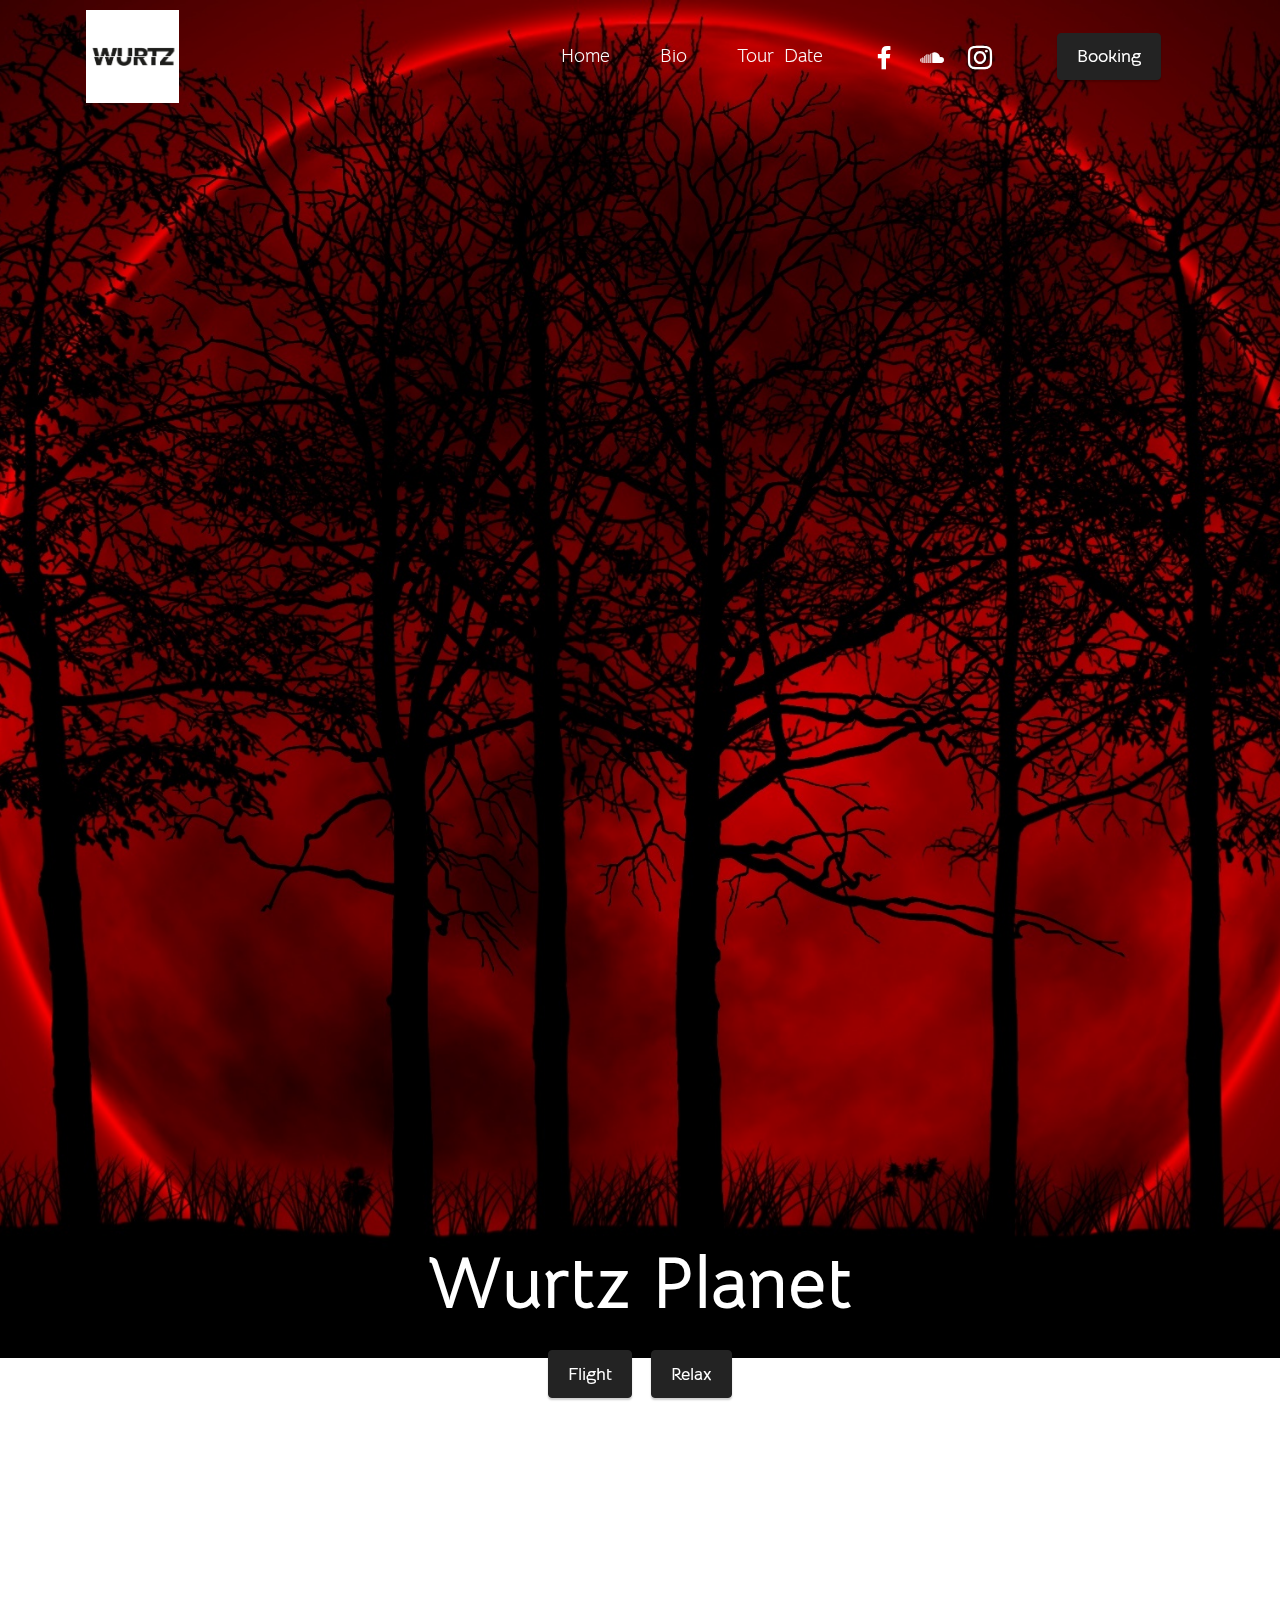
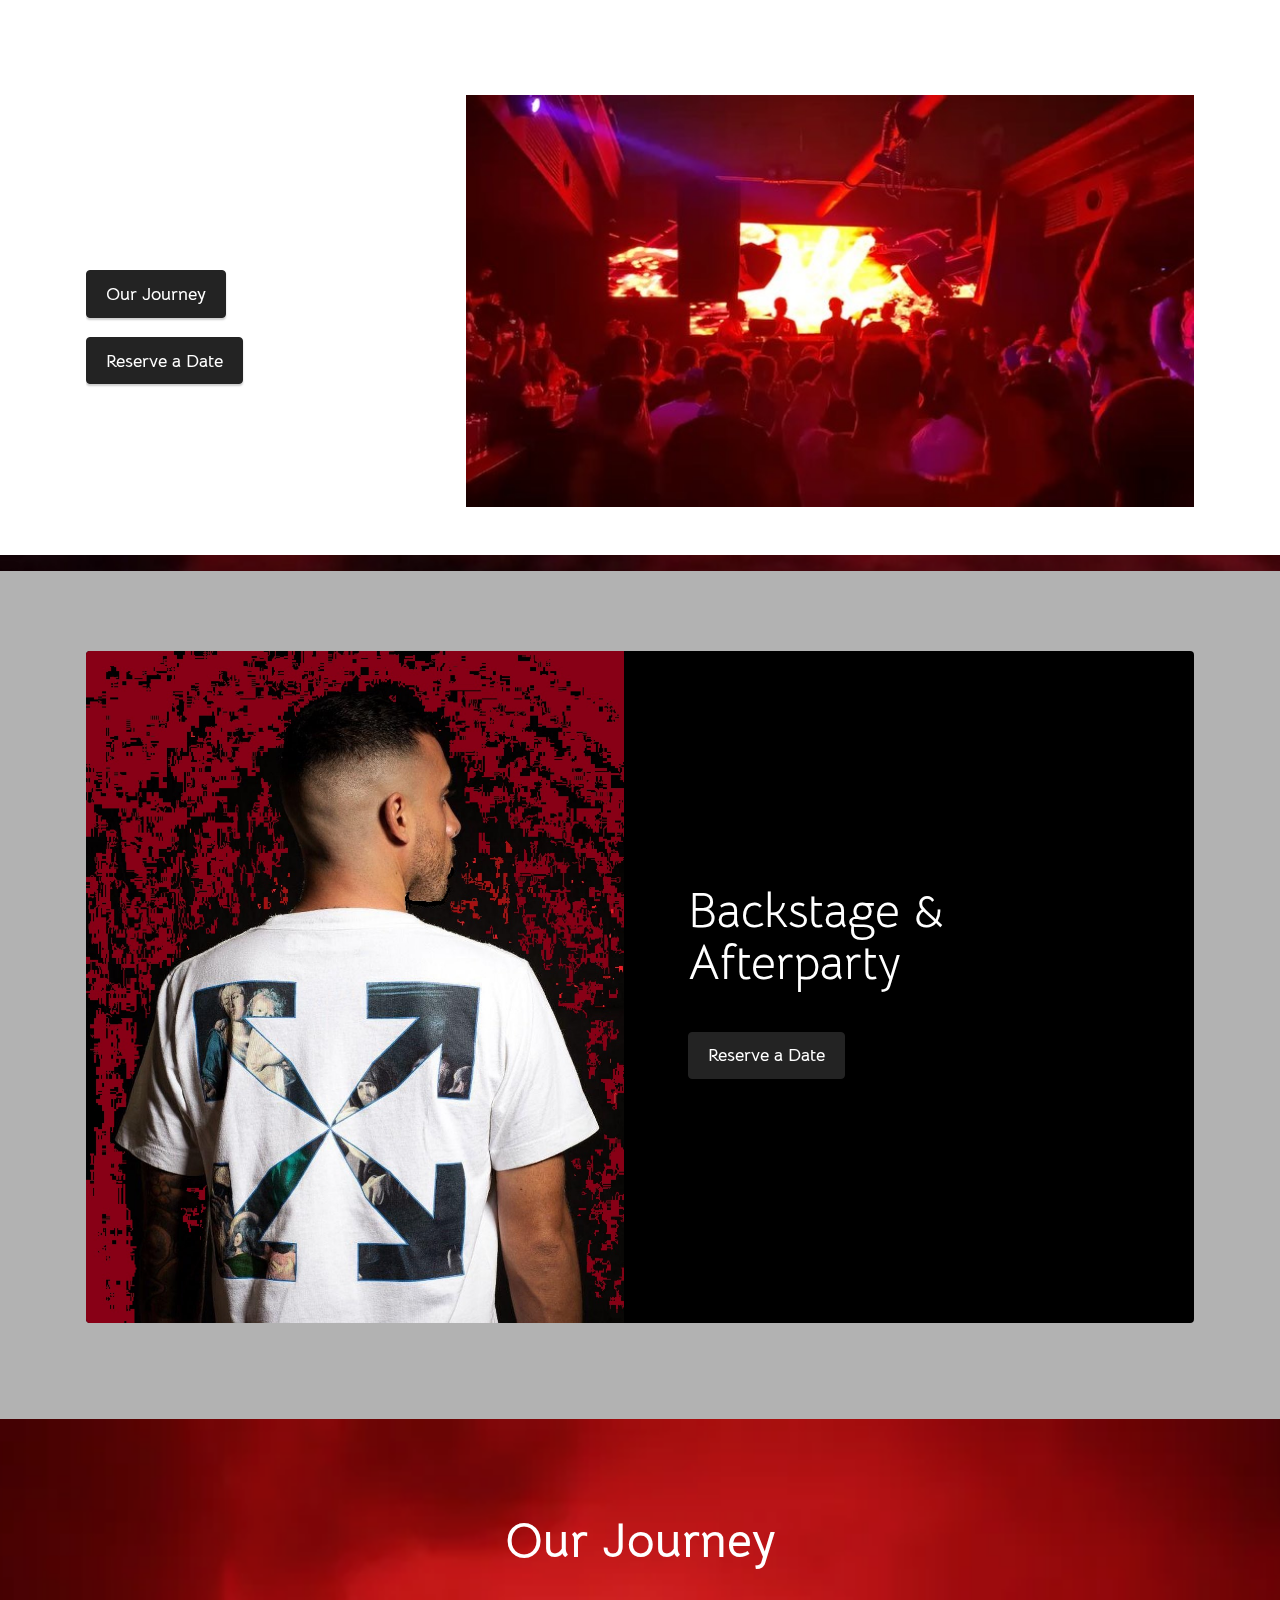
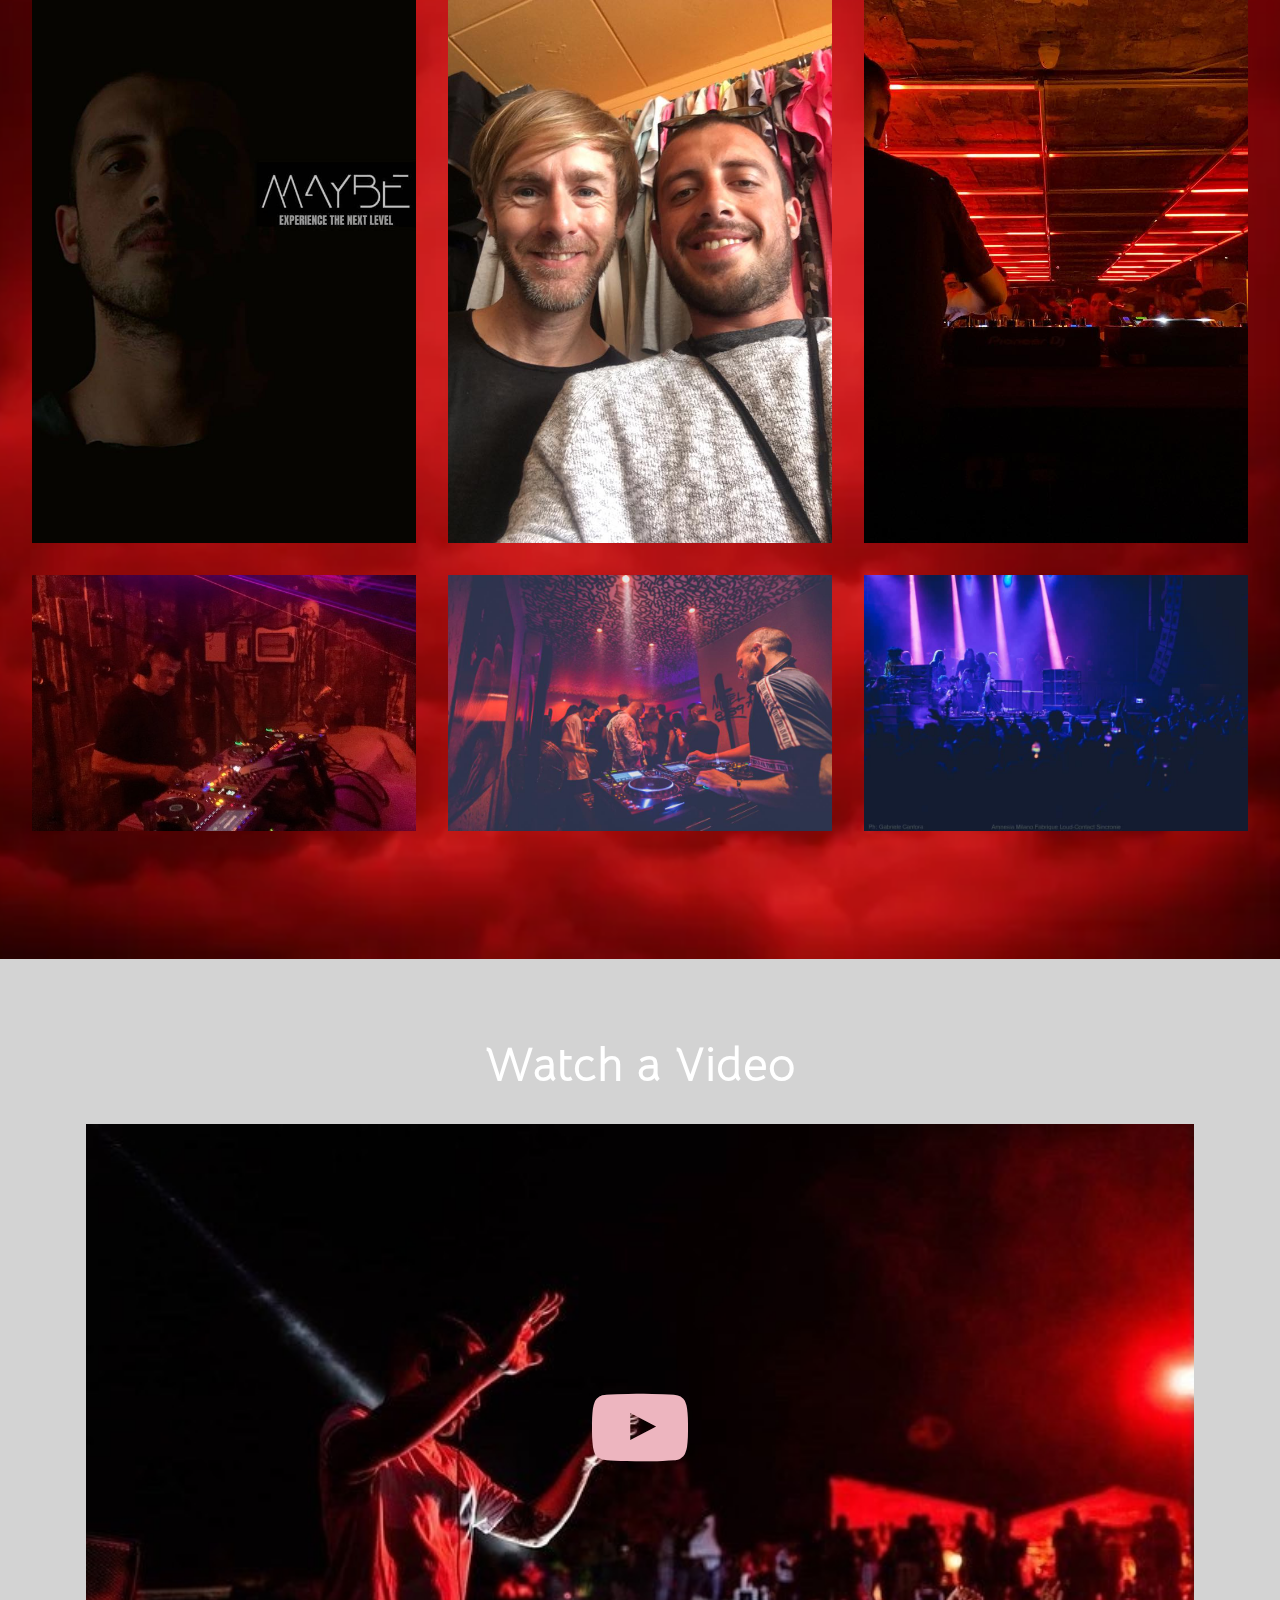
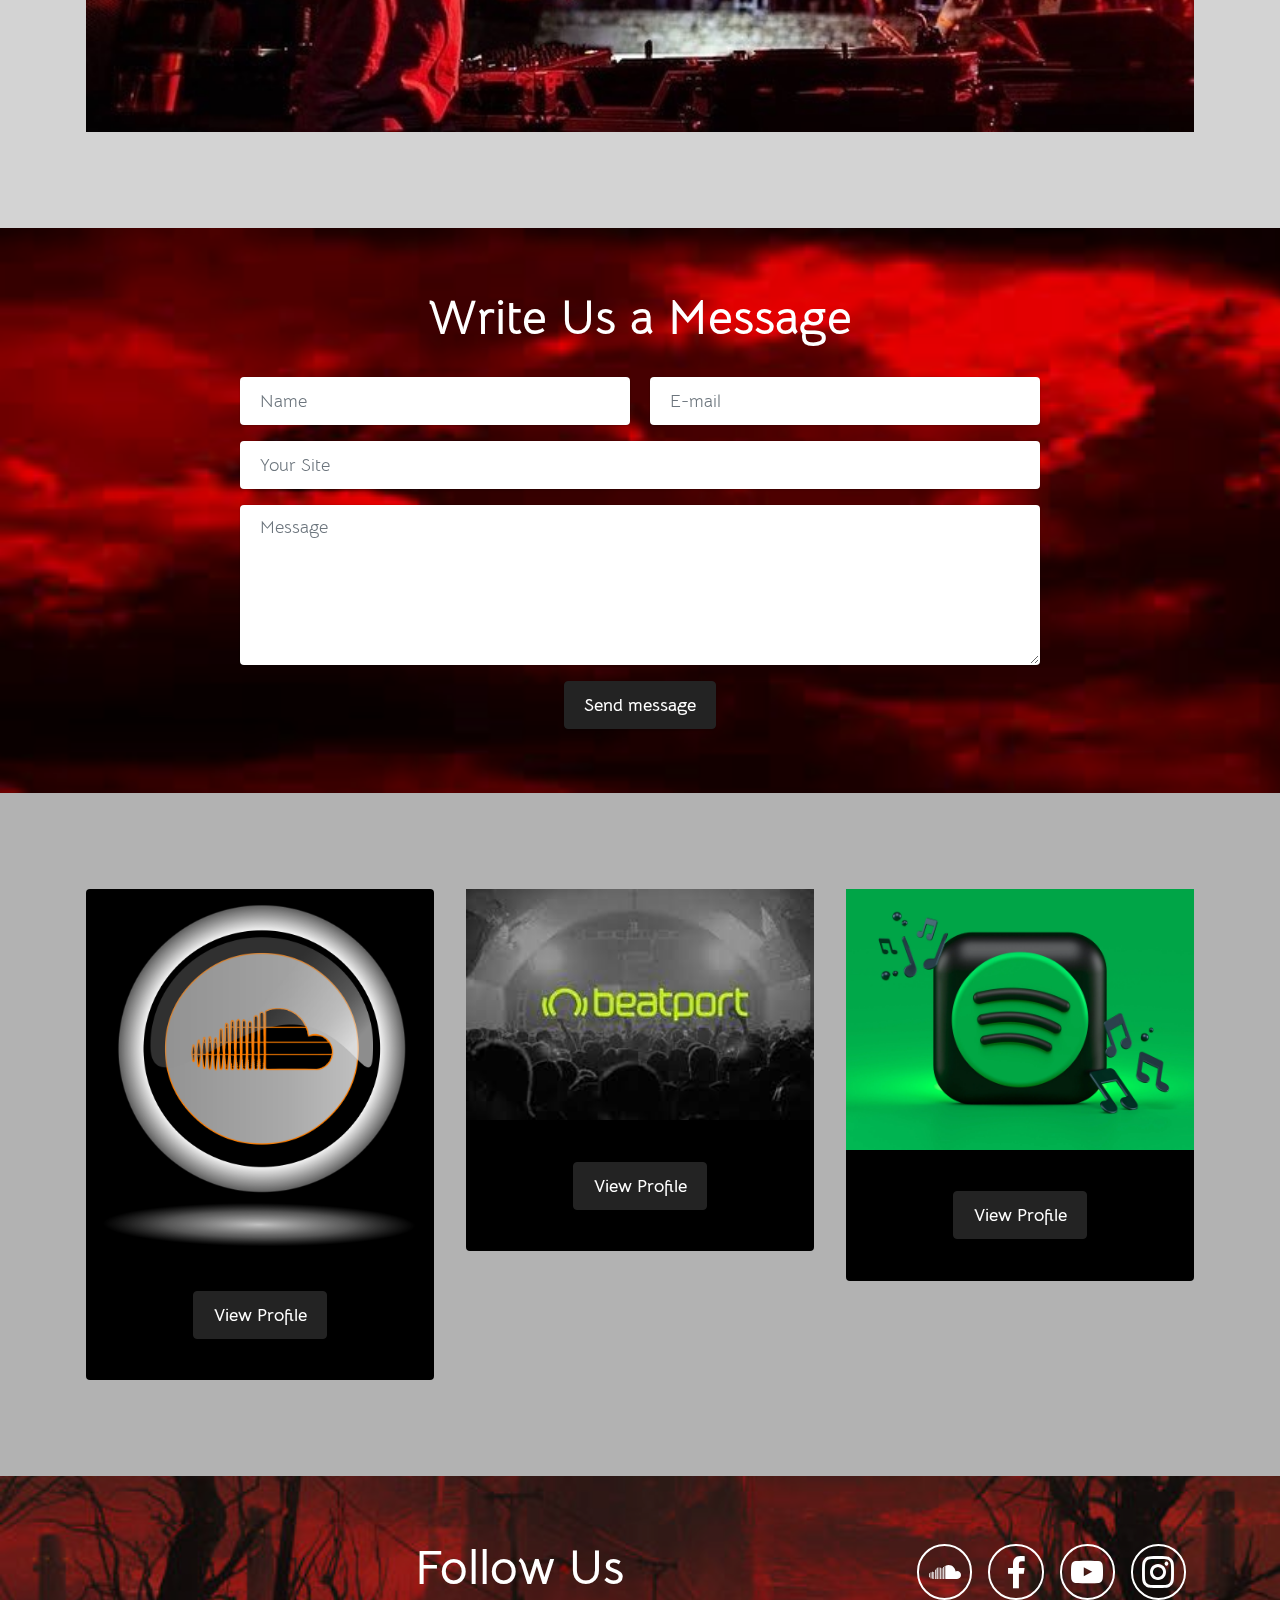
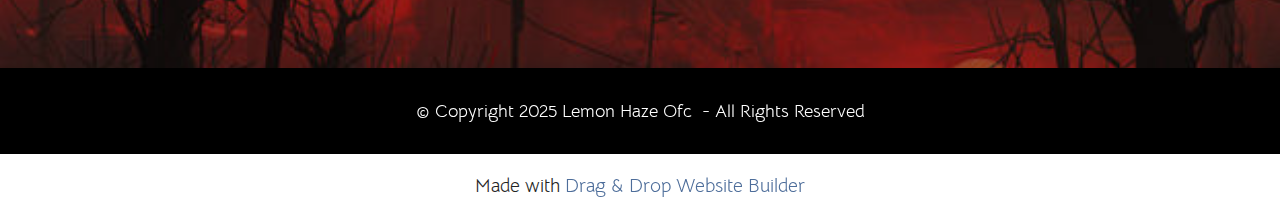
<file: index.html>
<!DOCTYPE html>
<html  >
<head>
  <!-- Site made with Mobirise Website Builder v5.7.12, https://mobirise.com -->
  <meta charset="UTF-8">
  <meta http-equiv="X-UA-Compatible" content="IE=edge">
  <meta name="generator" content="Mobirise v5.7.12, mobirise.com">
  <meta name="viewport" content="width=device-width, initial-scale=1, minimum-scale=1">
  <link rel="shortcut icon" href="assets/images/81972401-2770375233029414-4002633344884932608-n.jpg" type="image/x-icon">
  <meta name="description" content="">
  
  
  <title>Home</title>
  <link rel="stylesheet" href="assets/web/assets/mobirise-icons2/mobirise2.css">
  <link rel="stylesheet" href="assets/bootstrap/css/bootstrap.min.css">
  <link rel="stylesheet" href="assets/bootstrap/css/bootstrap-grid.min.css">
  <link rel="stylesheet" href="assets/bootstrap/css/bootstrap-reboot.min.css">
  <link rel="stylesheet" href="assets/parallax/jarallax.css">
  <link rel="stylesheet" href="assets/dropdown/css/style.css">
  <link rel="stylesheet" href="assets/socicon/css/styles.css">
  <link rel="stylesheet" href="assets/theme/css/style.css">
  <link rel="preload" href="https://fonts.googleapis.com/css?family=Bellota+Text:300,300i,400,400i,700,700i&display=swap" as="style" onload="this.onload=null;this.rel='stylesheet'">
  <noscript><link rel="stylesheet" href="https://fonts.googleapis.com/css?family=Bellota+Text:300,300i,400,400i,700,700i&display=swap"></noscript>
  <link rel="preload" as="style" href="assets/mobirise/css/mbr-additional.css"><link rel="stylesheet" href="assets/mobirise/css/mbr-additional.css" type="text/css">

  
  
  
</head>
<body>
  
  <section data-bs-version="5.1" class="menu menu1 cid-sFGMsvHDIa" once="menu" id="menu1-1">
    

    <nav class="navbar navbar-dropdown navbar-expand-lg">
        <div class="container">
            <div class="navbar-brand">
                <span class="navbar-logo">
                    
                        <img src="assets/images/81972401-2770375233029414-4002633344884932608-n.jpg" alt="wurtz.ofc" style="height: 5.8rem;">
                    
                </span>
                <span class="navbar-caption-wrap"><a class="navbar-caption text-black display-7" href="https://mobiri.se"></a></span>
            </div>
            <button class="navbar-toggler" type="button" data-toggle="collapse" data-bs-toggle="collapse" data-target="#navbarSupportedContent" data-bs-target="#navbarSupportedContent" aria-controls="navbarNavAltMarkup" aria-expanded="false" aria-label="Toggle navigation">
                <div class="hamburger">
                    <span></span>
                    <span></span>
                    <span></span>
                    <span></span>
                </div>
            </button>
            <div class="collapse navbar-collapse" id="navbarSupportedContent">
                <ul class="navbar-nav nav-dropdown" data-app-modern-menu="true"><li class="nav-item"><a class="nav-link link text-white text-primary display-7" href="index.html">Home</a></li><li class="nav-item"><a class="nav-link link text-white text-primary display-7" href="page3.html">Bio</a></li>
                    <li class="nav-item"><a class="nav-link link text-white text-primary display-7" href="page2.html">Tour&nbsp; Date</a></li></ul>
                <div class="icons-menu">
                    <a class="iconfont-wrapper" href="https://www.facebook.com/wurtzofficialpage/" target="_blank">
                        <span class="p-2 mbr-iconfont socicon-facebook socicon"></span>
                    </a>
                    <a class="iconfont-wrapper" href="https://soundcloud.com/wurtz01" target="_blank">
                        <span class="p-2 mbr-iconfont socicon-soundcloud socicon"></span>
                    </a>
                    <a class="iconfont-wrapper" href="https://www.instagram.com/wurtz_official/" target="_blank">
                        <span class="p-2 mbr-iconfont socicon-instagram socicon"></span>
                    </a>
                    
                </div>
                <div class="navbar-buttons mbr-section-btn"><a class="btn btn-black display-4" href="mailto:wurtz00@gmail.com">Booking</a></div>
            </div>
        </div>
    </nav>
</section>

<section data-bs-version="5.1" class="header1 cid-sFGMfPD7iT mbr-parallax-background" id="header1-0">

    

    <div class="mbr-overlay" style="opacity: 0; background-color: rgb(255, 255, 255);"></div>

    <div class="container">
        <div class="row justify-content-center">
            <div class="col-12 col-lg-12">
                <h1 class="mbr-section-title mbr-fonts-style mb-3 display-1"><strong><br></strong><br><br><br><br><br><br><br><br><br><br><br><strong>Wurtz Planet</strong></h1>
                
                
                <div class="mbr-section-btn mt-3"><a class="btn btn-black display-4" href="https://open.spotify.com/artist/1a7wiOiltJCrirpiJb0mA1">Flight</a> <a class="btn btn-black display-4" href="https://www.instagram.com/p/CbLE-Q-uY0v/">Relax</a></div>
            </div>
        </div>
    </div>
</section>

<section data-bs-version="5.1" class="features11 cid-sFGOTvnvck mbr-parallax-background" id="features12-6">

    
    
    <div class="container">
        <div class="row align-items-center">
            <div class="col-12 col-lg">
                <div class="card-wrapper">
                    <div class="card-box">
                        <h4 class="card-title mbr-fonts-style mb-4 display-2"><strong>Mainstage</strong></h4>
                        <p class="mbr-text mbr-fonts-style mb-4 display-7"></p>
                        <div class="mbr-text mbr-fonts-style counter-container display-7"></div>
                        <div class="mbr-section-btn mb-4"><a class="btn btn-black display-4" href="https://www.beatport.com/artist/wurtz/302035">Our Journey</a> <a class="btn btn-black display-4" href="mailto:wurtz00@gmail.com">Reserve a Date</a></div>
                    </div>
                </div>
            </div>
            <div class="col-12 col-lg-8 md-pb">
                <div class="image-wrapper">
                    <img src="assets/images/236347858-1173889056447923-3359621336158377202-n.jpg" alt="Wurtz.ofc">
                </div>
            </div>
        </div>
    </div>
</section>

<section data-bs-version="5.1" class="features6 cid-sFGS12H2E8 mbr-parallax-background" id="features7-7">
    <!---->
    

    <div class="mbr-overlay" style="opacity: 0.3; background-color: rgb(0, 0, 0);">
    </div>
    <div class="container">
        <div class="card-wrapper">
            <div class="row align-items-center">
                <div class="col-12 col-lg-6">
                    <div class="image-wrapper">
                        <img src="assets/images/225890872-1247975685652959-6220475168043591533-n52959-6220475168043591533-n-1.jpg" alt="Mobirise Website Builder">
                    </div>
                </div>
                <div class="col-12 col-lg">
                    <div class="text-box">
                        <h5 class="mbr-title mbr-fonts-style display-2">Backstage &amp; Afterparty</h5>
                        <p class="mbr-text mbr-fonts-style display-7"></p>
                        <div class="cost">
                            <span class="currentcost mbr-fonts-style pr-2 display-2"></span>
                            <span class="oldcost mbr-fonts-style display-2"></span>
                        </div>
                        <div class="mbr-section-btn pt-3"><a href="mailto:wurtz00@gmail.com" class="btn btn-black display-4">Reserve a Date</a></div>
                    </div>
                </div>
            </div>
        </div>
    </div>
</section>

<section data-bs-version="5.1" class="gallery4 mbr-gallery cid-sFGSX04rSl" id="gallery4-b">
    

    <div class="mbr-overlay" style="opacity: 0.1; background-color: rgb(0, 0, 0);">
    </div>

    <div class="container-fluid">
        <div class="mbr-section-head">
            <h3 class="mbr-section-title mbr-fonts-style align-center m-0 display-2"><strong>Our Journey</strong></h3>
            <h4 class="mbr-section-subtitle mbr-fonts-style align-center mb-0 mt-2 display-5"></h4>
        </div>
        <div class="row mbr-gallery mt-4">
            <div class="col-12 col-md-6 col-lg-4 item gallery-image active">
                <div class="item-wrapper" data-toggle="modal" data-bs-toggle="modal" data-target="#tFhHe1MNg9-modal" data-bs-target="#tFhHe1MNg9-modal">
                    <img class="w-100" src="assets/images/73065849-2594980940568845-1992466969638469632-n.jpg" alt="Mobirise Website Builder" data-slide-to="0" data-bs-slide-to="0" data-target="#lb-tFhHe1MNg9" data-bs-target="#lb-tFhHe1MNg9">
                    <div class="icon-wrapper">
                        <span class="mobi-mbri mobi-mbri-search mbr-iconfont mbr-iconfont-btn"></span>
                    </div>
                </div>
                
            </div><div class="col-12 col-md-6 col-lg-4 item gallery-image">
                <div class="item-wrapper" data-toggle="modal" data-bs-toggle="modal" data-target="#tFhHe1MNg9-modal" data-bs-target="#tFhHe1MNg9-modal">
                    <img class="w-100" src="assets/images/14610999-1224195994314020-492263745057657788-n.jpg" alt="Mobirise Website Builder" data-slide-to="1" data-bs-slide-to="1" data-target="#lb-tFhHe1MNg9" data-bs-target="#lb-tFhHe1MNg9">
                    <div class="icon-wrapper">
                        <span class="mobi-mbri mobi-mbri-search mbr-iconfont mbr-iconfont-btn"></span>
                    </div>
                </div>
                
            </div><div class="col-12 col-md-6 col-lg-4 item gallery-image">
                <div class="item-wrapper" data-toggle="modal" data-bs-toggle="modal" data-target="#tFhHe1MNg9-modal" data-bs-target="#tFhHe1MNg9-modal">
                    <img class="w-100" src="assets/images/154367758-1280872628973660-5133074635063492504-n.jpg" alt="Mobirise Website Builder" data-slide-to="2" data-bs-slide-to="2" data-target="#lb-tFhHe1MNg9" data-bs-target="#lb-tFhHe1MNg9">
                    <div class="icon-wrapper">
                        <span class="mobi-mbri mobi-mbri-search mbr-iconfont mbr-iconfont-btn"></span>
                    </div>
                </div>
                
            </div><div class="col-12 col-md-6 col-lg-4 item gallery-image">
                <div class="item-wrapper" data-toggle="modal" data-bs-toggle="modal" data-target="#tFhHe1MNg9-modal" data-bs-target="#tFhHe1MNg9-modal">
                    <img class="w-100" src="assets/images/186861326-803150663660580-7966450202137342094-n.jpg" alt="Mobirise Website Builder" data-slide-to="3" data-bs-slide-to="3" data-target="#lb-tFhHe1MNg9" data-bs-target="#lb-tFhHe1MNg9">
                    <div class="icon-wrapper">
                        <span class="mobi-mbri mobi-mbri-search mbr-iconfont mbr-iconfont-btn"></span>
                    </div>
                </div>
                
            </div><div class="col-12 col-md-6 col-lg-4 item gallery-image">
                <div class="item-wrapper" data-toggle="modal" data-bs-toggle="modal" data-target="#tFhHe1MNg9-modal" data-bs-target="#tFhHe1MNg9-modal">
                    <img class="w-100" src="assets/images/45159271-2010643909002554-6036973299311837184-n.jpg" alt="Mobirise Website Builder" data-slide-to="4" data-bs-slide-to="4" data-target="#lb-tFhHe1MNg9" data-bs-target="#lb-tFhHe1MNg9">
                    <div class="icon-wrapper">
                        <span class="mobi-mbri mobi-mbri-search mbr-iconfont mbr-iconfont-btn"></span>
                    </div>
                </div>
                
            </div><div class="col-12 col-md-6 col-lg-4 item gallery-image">
                <div class="item-wrapper" data-toggle="modal" data-bs-toggle="modal" data-target="#tFhHe1MNg9-modal" data-bs-target="#tFhHe1MNg9-modal">
                    <img class="w-100" src="assets/images/87506786-2868870303179906-6472787449062883328-n.jpg" alt="Mobirise Website Builder" data-slide-to="5" data-bs-slide-to="5" data-target="#lb-tFhHe1MNg9" data-bs-target="#lb-tFhHe1MNg9">
                    <div class="icon-wrapper">
                        <span class="mobi-mbri mobi-mbri-search mbr-iconfont mbr-iconfont-btn"></span>
                    </div>
                </div>
                
            </div>
            
            
            
        </div>

        <div class="modal mbr-slider" tabindex="-1" role="dialog" aria-hidden="true" id="tFhHe1MNg9-modal">
            <div class="modal-dialog" role="document">
                <div class="modal-content">
                    <div class="modal-body">
                        <div class="carousel slide carousel-fade" id="lb-tFhHe1MNg9" data-ride="carousel" data-bs-ride="carousel" data-interval="9000" data-bs-interval="9000">
                            <div class="carousel-inner">
                                <div class="carousel-item active">
                                    <img class="d-block w-100" src="assets/images/73065849-2594980940568845-1992466969638469632-n.jpg" alt="Mobirise Website Builder">
                                </div><div class="carousel-item">
                                    <img class="d-block w-100" src="assets/images/14610999-1224195994314020-492263745057657788-n.jpg" alt="Mobirise Website Builder">
                                </div><div class="carousel-item">
                                    <img class="d-block w-100" src="assets/images/154367758-1280872628973660-5133074635063492504-n.jpg" alt="Mobirise Website Builder">
                                </div><div class="carousel-item">
                                    <img class="d-block w-100" src="assets/images/186861326-803150663660580-7966450202137342094-n.jpg" alt="Mobirise Website Builder">
                                </div><div class="carousel-item">
                                    <img class="d-block w-100" src="assets/images/45159271-2010643909002554-6036973299311837184-n.jpg" alt="Mobirise Website Builder">
                                </div><div class="carousel-item">
                                    <img class="d-block w-100" src="assets/images/87506786-2868870303179906-6472787449062883328-n.jpg" alt="Mobirise Website Builder">
                                </div>
                                
                                
                                
                            </div>
                            <ol class="carousel-indicators">
                                <li data-slide-to="0" data-bs-slide-to="0" class="active" data-target="#lb-tFhHe1MNg9" data-bs-target="#lb-tFhHe1MNg9"></li><li data-slide-to="1" data-bs-slide-to="1" class="" data-target="#lb-tFhHe1MNg9" data-bs-target="#lb-tFhHe1MNg9"></li><li data-slide-to="2" data-bs-slide-to="2" class="" data-target="#lb-tFhHe1MNg9" data-bs-target="#lb-tFhHe1MNg9"></li><li data-slide-to="3" data-bs-slide-to="3" class="" data-target="#lb-tFhHe1MNg9" data-bs-target="#lb-tFhHe1MNg9"></li><li data-slide-to="4" data-bs-slide-to="4" class="" data-target="#lb-tFhHe1MNg9" data-bs-target="#lb-tFhHe1MNg9"></li><li data-slide-to="5" data-bs-slide-to="5" class="" data-target="#lb-tFhHe1MNg9" data-bs-target="#lb-tFhHe1MNg9"></li>
                                
                                
                                
                            </ol>
                            <a role="button" href="" class="close" data-dismiss="modal" data-bs-dismiss="modal" aria-label="Close">
                            </a>
                            <a class="carousel-control-prev carousel-control" role="button" data-slide="prev" data-bs-slide="prev" href="#lb-tFhHe1MNg9">
                                <span class="mobi-mbri mobi-mbri-arrow-prev" aria-hidden="true"></span>
                                <span class="sr-only visually-hidden">Previous</span>
                            </a>
                            <a class="carousel-control-next carousel-control" role="button" data-slide="next" data-bs-slide="next" href="#lb-tFhHe1MNg9">
                                <span class="mobi-mbri mobi-mbri-arrow-next" aria-hidden="true"></span>
                                <span class="sr-only visually-hidden">Next</span>
                            </a>
                        </div>
                    </div>
                </div>
            </div>
        </div>
    </div>
</section>

<section data-bs-version="5.1" class="video1 cid-sFGThwwRWM mbr-parallax-background" id="video1-e">
    
    <div class="mbr-overlay" style="opacity: 0.2; background-color: rgb(35, 35, 35);">
    </div>
    <div class="align-center container">
        <div class="mbr-section-head">
            <h4 class="mbr-section-title mbr-fonts-style mb-0 display-2">
                <strong>Watch a Video</strong></h4>
            
        </div>
        <div class="row justify-content-center mt-4">
            <div class="col-12 col-lg-12">
                <div class="box">
                    <div class="mbr-media show-modal align-center" data-modal=".modalWindow">
                        <img src="assets/images/120138841-350434696108813-220834448090129142-n-2.jpg" alt="ges">
                        <div class="icon-wrap">
                            <a class="text-primary" href="https://www.youtube.com/watch?v=paLJTu7as3E&ab_channel=EPHIMERATulum"><span class="mbr-iconfont socicon-youtube socicon" style="color: rgb(237, 181, 191); fill: rgb(237, 181, 191);"></span></a>
                        </div>
                    </div>
                </div>
            </div>
        </div>
    </div>
    <div>
        <div class="modalWindow" style="display: none;">
            <div class="modalWindow-container">
                <div class="modalWindow-video-container">
                    <div class="modalWindow-video">
                        <iframe width="100%" height="100%" frameborder="0" allowfullscreen="1" data-src="https://www.youtube.com/watch?v=paLJTu7as3E&amp;ab_channel=EPHIMERATulum"></iframe>
                    </div>
                    <a class="close" role="button" data-dismiss="modal" data-bs-dismiss="modal">
                        <span aria-hidden="true" class="mbr-iconfont mobi-mbri-close mobi-mbri closeModal"></span>
                        <span class="sr-only visually-hidden">Close</span>
                    </a>
                </div>
            </div>
        </div>
    </div>
</section>

<section data-bs-version="5.1" class="form5 cid-sFGTcFRqw0" id="form5-d">
    
    <div class="mbr-overlay"></div>
    <div class="container-fluid">
        <div class="mbr-section-head">
            <h3 class="mbr-section-title mbr-fonts-style align-center mb-0 display-2">
                <strong>Write Us a Message</strong></h3>
            
        </div>
        <div class="row justify-content-center mt-4">
            <div class="col-lg-8 mx-auto mbr-form" data-form-type="formoid">
                <form action="https://mobirise.eu/" method="POST" class="mbr-form form-with-styler" data-form-title="Form Name"><input type="hidden" name="email" data-form-email="true" value="7p5+EFdIqpCUPM+iv7yx/M8qeG26cVoBhWEXJyiPLu7p4fkKyFb/pWqEYJ31/PpBrmVcNkqMRkEAPhpOHX9r1bb7DApKxde2kUrky105ErJkx4kbQL9gyBDsF4B8LAta">
                    <div class="row">
                        <div hidden="hidden" data-form-alert="" class="alert alert-success col-12">Thanks for filling out
                            the form!</div>
                        <div hidden="hidden" data-form-alert-danger="" class="alert alert-danger col-12">Oops...! some
                            problem!</div>
                    </div>
                    <div class="dragArea row">
                        <div class="col-md col-sm-12 form-group mb-3" data-for="name">
                            <input type="text" name="name" placeholder="Name" data-form-field="name" class="form-control" value="" id="name-form5-d">
                        </div>
                        <div class="col-md col-sm-12 form-group mb-3" data-for="email">
                            <input type="email" name="email" placeholder="E-mail" data-form-field="email" class="form-control" value="" id="email-form5-d">
                        </div>
                        <div class="col-12 form-group mb-3" data-for="url">
                            <input type="url" name="url" placeholder="Your Site" data-form-field="url" class="form-control" value="" id="url-form5-d">
                        </div>
                        <div class="col-12 form-group mb-3" data-for="textarea">
                            <textarea name="textarea" placeholder="Message" data-form-field="textarea" class="form-control" id="textarea-form5-d"></textarea>
                        </div>
                        <div class="col-lg-12 col-md-12 col-sm-12 align-center mbr-section-btn"><button type="submit" class="btn btn-black display-4">Send message</button></div>
                    </div>
                </form>
            </div>
        </div>
    </div>
</section>

<section data-bs-version="5.1" class="team1 cid-sFGSUpvomC mbr-parallax-background" id="team1-a">
    

    <div class="mbr-overlay" style="opacity: 0.3; background-color: rgb(0, 0, 0);">
    </div>
    <div class="container">
        <div class="row justify-content-center">
            
            <div class="col-sm-6 col-lg-4">
                <div class="card-wrap">
                    <div class="image-wrap">
                        <img src="assets/images/mbr.png" alt="https://soundcloud.com/wurtz01">
                    </div>
                    <div class="content-wrap">
                        
                        
                        
                        
                        <div class="mbr-section-btn card-btn align-center"><a class="btn btn-black display-4" href="https://soundcloud.com/wurtz01">View
                                Profile</a></div>
                    </div>
                </div>
            </div>

            <div class="col-sm-6 col-lg-4">
                <div class="card-wrap">
                    <div class="image-wrap">
                        <img src="assets/images/beatport.jpg" alt="Mobirise Website Builder">
                    </div>
                    <div class="content-wrap">
                        
                        
                        
                        
                        <div class="mbr-section-btn card-btn align-center"><a class="btn btn-black display-4" href="https://www.beatport.com/artist/wurtz/302035">View
                                Profile</a></div>
                    </div>
                </div>
            </div>

            <div class="col-sm-6 col-lg-4">
                <div class="card-wrap">
                    <div class="image-wrap">
                        <img src="assets/images/alexander-shatov-jlo3-oy5zlq-unsplash.webp" alt="spotify">
                    </div>
                    <div class="content-wrap">
                        
                        
                        
                        
                        <div class="mbr-section-btn card-btn align-center"><a class="btn btn-black display-4" href="https://open.spotify.com/artist/1a7wiOiltJCrirpiJb0mA1">View
                                Profile</a></div>
                    </div>
                </div>
            </div>

            
        </div>
    </div>
</section>

<section data-bs-version="5.1" class="contacts4 cid-sFGVxOqzIN" id="contacts4-f">

    

    <div class="mbr-overlay" style="opacity: 0.4; background-color: rgb(0, 0, 0);">
    </div>

    <div class="container">
        <div class="row align-items-center justify-content-center">
            <div class="text-content col-12 col-md-6">
                <h2 class="mbr-section-title mbr-fonts-style display-2"><strong>&nbsp;Follow Us</strong>
                </h2>
                
            </div>
            <div class="icons d-flex align-items-center col-12 col-md-6 justify-content-end mt-md-0 mt-2 flex-wrap">
                <a href="https://soundcloud.com/wurtz01" target="_blank">
                    <span class="mbr-iconfont mbr-iconfont-social socicon-soundcloud socicon"></span>
                </a>
                <a href="https://www.facebook.com/wurtzofficialpage/" target="_blank">
                    <span class="mbr-iconfont mbr-iconfont-social socicon-facebook socicon"></span>
                </a>
                <a href="https://www.youtube.com/watch?v=paLJTu7as3E&ab_channel=EPHIMERATulum" target="_blank">
                    <span class="mbr-iconfont mbr-iconfont-social socicon-youtube socicon"></span>
                </a>
                <a href="https://www.instagram.com/wurtz_official/" target="_blank">
                    <span class="mbr-iconfont mbr-iconfont-social socicon-instagram socicon"></span>
                </a>
                
                
                
                
                
                
            </div>
        </div>
    </div>
    
</section>

<section data-bs-version="5.1" class="footer7 cid-sFGSOnwtIp" once="footers" id="footer7-8">

    

    

    <div class="container">
        <div class="media-container-row align-center mbr-white">
            <div class="col-12">
                <p class="mbr-text mb-0 mbr-fonts-style display-4">
                    © Copyright 2025 Lemon Haze Ofc&nbsp; - All Rights Reserved
                </p>
            </div>
        </div>
    </div>
</section><section class="display-7" style="padding: 0;align-items: center;justify-content: center;flex-wrap: wrap;    align-content: center;display: flex;position: relative;height: 4rem;"><a href="https://mobiri.se/" style="flex: 1 1;height: 4rem;position: absolute;width: 100%;z-index: 1;"><img alt="" style="height: 4rem;" src="[data-uri]"></a><p style="margin: 0;text-align: center;" class="display-7">Made with &#8204;</p><a style="z-index:1" href="https://mobirise.com/drag-drop-website-builder.html">Drag & Drop Website Builder</a></section><script src="assets/bootstrap/js/bootstrap.bundle.min.js"></script>  <script src="assets/parallax/jarallax.js"></script>  <script src="assets/smoothscroll/smooth-scroll.js"></script>  <script src="assets/ytplayer/index.js"></script>  <script src="assets/dropdown/js/navbar-dropdown.js"></script>  <script src="assets/playervimeo/vimeo_player.js"></script>  <script src="assets/sociallikes/social-likes.js"></script>  <script src="assets/theme/js/script.js"></script>  <script src="assets/formoid/formoid.min.js"></script>  
  
  
</body>
</html>
</file>
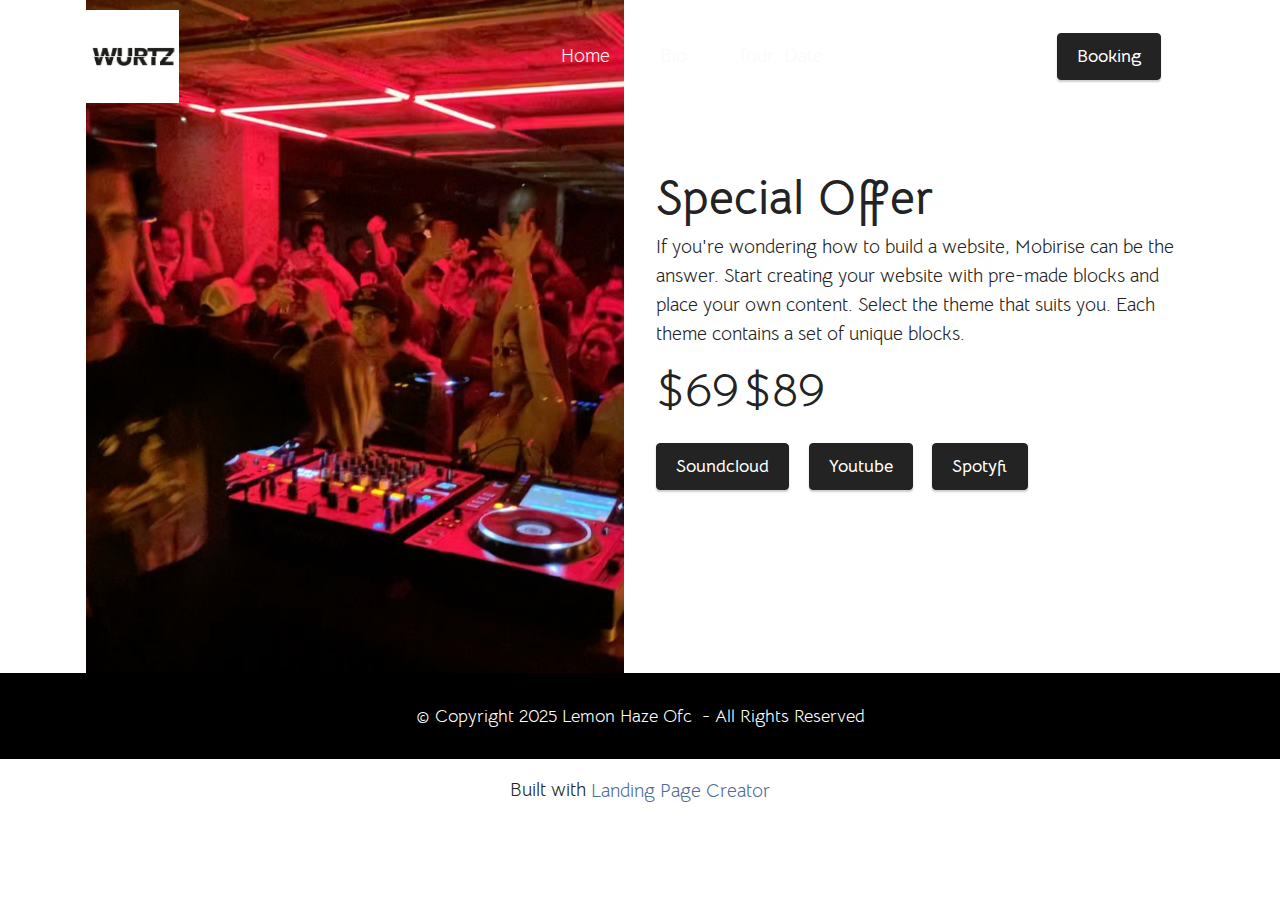
<file: page1.html>
<!DOCTYPE html>
<html  >
<head>
  <!-- Site made with Mobirise Website Builder v5.7.12, https://mobirise.com -->
  <meta charset="UTF-8">
  <meta http-equiv="X-UA-Compatible" content="IE=edge">
  <meta name="generator" content="Mobirise v5.7.12, mobirise.com">
  <meta name="viewport" content="width=device-width, initial-scale=1, minimum-scale=1">
  <link rel="shortcut icon" href="assets/images/81972401-2770375233029414-4002633344884932608-n.jpg" type="image/x-icon">
  <meta name="description" content="Tour  Date">
  
  
  <title>Music</title>
  <link rel="stylesheet" href="assets/bootstrap/css/bootstrap.min.css">
  <link rel="stylesheet" href="assets/bootstrap/css/bootstrap-grid.min.css">
  <link rel="stylesheet" href="assets/bootstrap/css/bootstrap-reboot.min.css">
  <link rel="stylesheet" href="assets/parallax/jarallax.css">
  <link rel="stylesheet" href="assets/dropdown/css/style.css">
  <link rel="stylesheet" href="assets/socicon/css/styles.css">
  <link rel="stylesheet" href="assets/theme/css/style.css">
  <link rel="preload" href="https://fonts.googleapis.com/css?family=Bellota+Text:300,300i,400,400i,700,700i&display=swap" as="style" onload="this.onload=null;this.rel='stylesheet'">
  <noscript><link rel="stylesheet" href="https://fonts.googleapis.com/css?family=Bellota+Text:300,300i,400,400i,700,700i&display=swap"></noscript>
  <link rel="preload" as="style" href="assets/mobirise/css/mbr-additional.css"><link rel="stylesheet" href="assets/mobirise/css/mbr-additional.css" type="text/css">

  
  
  
</head>
<body>
  
  <section data-bs-version="5.1" class="menu menu1 cid-sFGMsvHDIa" once="menu" id="menu1-2">
    

    <nav class="navbar navbar-dropdown navbar-expand-lg">
        <div class="container">
            <div class="navbar-brand">
                <span class="navbar-logo">
                    
                        <img src="assets/images/81972401-2770375233029414-4002633344884932608-n.jpg" alt="wurtz.ofc" style="height: 5.8rem;">
                    
                </span>
                <span class="navbar-caption-wrap"><a class="navbar-caption text-black display-7" href="https://mobiri.se"></a></span>
            </div>
            <button class="navbar-toggler" type="button" data-toggle="collapse" data-bs-toggle="collapse" data-target="#navbarSupportedContent" data-bs-target="#navbarSupportedContent" aria-controls="navbarNavAltMarkup" aria-expanded="false" aria-label="Toggle navigation">
                <div class="hamburger">
                    <span></span>
                    <span></span>
                    <span></span>
                    <span></span>
                </div>
            </button>
            <div class="collapse navbar-collapse" id="navbarSupportedContent">
                <ul class="navbar-nav nav-dropdown" data-app-modern-menu="true"><li class="nav-item"><a class="nav-link link text-white text-primary display-7" href="index.html">Home</a></li><li class="nav-item"><a class="nav-link link text-white text-primary display-7" href="page3.html">Bio</a></li>
                    <li class="nav-item"><a class="nav-link link text-white text-primary display-7" href="page2.html">Tour&nbsp; Date</a></li></ul>
                <div class="icons-menu">
                    <a class="iconfont-wrapper" href="https://www.facebook.com/wurtzofficialpage/" target="_blank">
                        <span class="p-2 mbr-iconfont socicon-facebook socicon"></span>
                    </a>
                    <a class="iconfont-wrapper" href="https://soundcloud.com/wurtz01" target="_blank">
                        <span class="p-2 mbr-iconfont socicon-soundcloud socicon"></span>
                    </a>
                    <a class="iconfont-wrapper" href="https://www.instagram.com/wurtz_official/" target="_blank">
                        <span class="p-2 mbr-iconfont socicon-instagram socicon"></span>
                    </a>
                    
                </div>
                <div class="navbar-buttons mbr-section-btn"><a class="btn btn-black display-4" href="mailto:wurtz00@gmail.com">Booking</a></div>
            </div>
        </div>
    </nav>
</section>

<section data-bs-version="5.1" class="features6 cid-tBJXe81gFq mbr-parallax-background" id="features7-b">
    <!---->
    

    
    <div class="mbr-overlay" style="opacity: 0; background-color: rgb(0, 0, 0);">
    </div>
    <div class="container">
        <div class="card-wrapper">
            <div class="row align-items-center">
                <div class="col-12 col-lg-6">
                    <div class="image-wrapper">
                        <img src="assets/images/201227484-623255582401689-9086675211145993263-n.jpg" alt="Mobirise Website Builder">
                    </div>
                </div>
                <div class="col-12 col-lg">
                    <div class="text-box">
                        <h5 class="mbr-title mbr-fonts-style display-2">
                            <strong>Special Offer</strong>
                        </h5>
                        <p class="mbr-text mbr-fonts-style display-7">If you're wondering how to build a website, Mobirise can be the answer. Start creating your website with pre-made blocks and place your own content. Select the theme that suits you. Each theme contains a set of unique blocks.</p>
                        <div class="cost">
                            <span class="currentcost mbr-fonts-style pr-2 display-2">$69</span>
                            <span class="oldcost mbr-fonts-style display-2">$89</span>
                        </div>
                        <div class="mbr-section-btn pt-3"><a href="https://soundcloud.com/wurtz01" class="btn btn-black display-4">Soundcloud</a> <a href="https://www.youtube.com/watch?v=paLJTu7as3E&ab_channel=EPHIMERATulum" class="btn btn-black display-4">Youtube</a> <a href="https://open.spotify.com/artist/1a7wiOiltJCrirpiJb0mA1" class="btn btn-black display-4">Spotyfi</a></div>
                    </div>
                </div>
            </div>
        </div>
    </div>
</section>

<section data-bs-version="5.1" class="footer7 cid-sFGSOnwtIp" once="footers" id="footer7-3">

    

    

    <div class="container">
        <div class="media-container-row align-center mbr-white">
            <div class="col-12">
                <p class="mbr-text mb-0 mbr-fonts-style display-4">
                    © Copyright 2025 Lemon Haze Ofc&nbsp; - All Rights Reserved
                </p>
            </div>
        </div>
    </div>
</section><section class="display-7" style="padding: 0;align-items: center;justify-content: center;flex-wrap: wrap;    align-content: center;display: flex;position: relative;height: 4rem;"><a href="https://mobiri.se/" style="flex: 1 1;height: 4rem;position: absolute;width: 100%;z-index: 1;"><img alt="" style="height: 4rem;" src="[data-uri]"></a><p style="margin: 0;text-align: center;" class="display-7">Built with &#8204;</p><a style="z-index:1" href="https://mobirise.com/builder/landing-page-builder.html">Landing Page Creator</a></section><script src="assets/bootstrap/js/bootstrap.bundle.min.js"></script>  <script src="assets/parallax/jarallax.js"></script>  <script src="assets/smoothscroll/smooth-scroll.js"></script>  <script src="assets/ytplayer/index.js"></script>  <script src="assets/dropdown/js/navbar-dropdown.js"></script>  <script src="assets/theme/js/script.js"></script>  
  
  
</body>
</html>
</file>
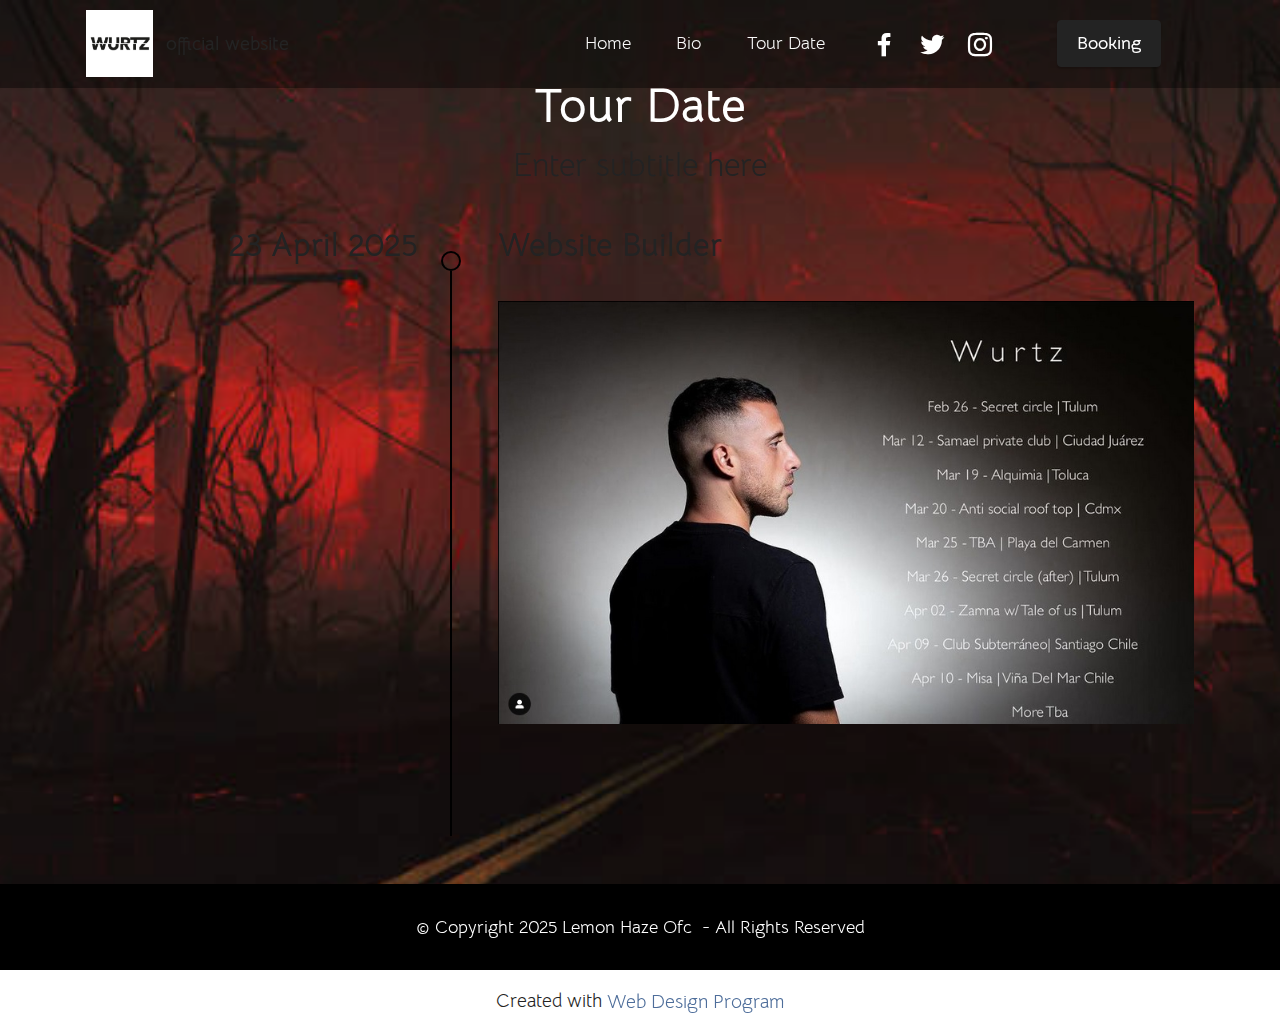
<file: page2.html>
<!DOCTYPE html>
<html  >
<head>
  <!-- Site made with Mobirise Website Builder v5.7.12, https://mobirise.com -->
  <meta charset="UTF-8">
  <meta http-equiv="X-UA-Compatible" content="IE=edge">
  <meta name="generator" content="Mobirise v5.7.12, mobirise.com">
  <meta name="viewport" content="width=device-width, initial-scale=1, minimum-scale=1">
  <link rel="shortcut icon" href="assets/images/81972401-2770375233029414-4002633344884932608-n.jpg" type="image/x-icon">
  <meta name="description" content="">
  
  
  <title>Tour  Date</title>
  <link rel="stylesheet" href="assets/bootstrap/css/bootstrap.min.css">
  <link rel="stylesheet" href="assets/bootstrap/css/bootstrap-grid.min.css">
  <link rel="stylesheet" href="assets/bootstrap/css/bootstrap-reboot.min.css">
  <link rel="stylesheet" href="assets/parallax/jarallax.css">
  <link rel="stylesheet" href="assets/dropdown/css/style.css">
  <link rel="stylesheet" href="assets/socicon/css/styles.css">
  <link rel="stylesheet" href="assets/theme/css/style.css">
  <link rel="preload" href="https://fonts.googleapis.com/css?family=Bellota+Text:300,300i,400,400i,700,700i&display=swap" as="style" onload="this.onload=null;this.rel='stylesheet'">
  <noscript><link rel="stylesheet" href="https://fonts.googleapis.com/css?family=Bellota+Text:300,300i,400,400i,700,700i&display=swap"></noscript>
  <link rel="preload" as="style" href="assets/mobirise/css/mbr-additional.css"><link rel="stylesheet" href="assets/mobirise/css/mbr-additional.css" type="text/css">

  
  
  
</head>
<body>
  
  <section data-bs-version="5.1" class="menu menu2 cid-tBKnXhy7SM" once="menu" id="menu2-k">
    
    <nav class="navbar navbar-dropdown navbar-fixed-top navbar-expand-lg">
        <div class="container">
            <div class="navbar-brand">
                <span class="navbar-logo">
                    <a href="index.html">
                        <img src="assets/images/81972401-2770375233029414-4002633344884932608-n.jpg" alt="Mobirise Website Builder" style="height: 4.2rem;">
                    </a>
                </span>
                <span class="navbar-caption-wrap"><a class="navbar-caption text-black text-primary display-7" href="https://123websitetest.github.io/amsterdamdesign/">official website</a></span>
            </div>
            <button class="navbar-toggler" type="button" data-toggle="collapse" data-bs-toggle="collapse" data-target="#navbarSupportedContent" data-bs-target="#navbarSupportedContent" aria-controls="navbarNavAltMarkup" aria-expanded="false" aria-label="Toggle navigation">
                <div class="hamburger">
                    <span></span>
                    <span></span>
                    <span></span>
                    <span></span>
                </div>
            </button>
            <div class="collapse navbar-collapse" id="navbarSupportedContent">
                <ul class="navbar-nav nav-dropdown" data-app-modern-menu="true"><li class="nav-item"><a class="nav-link link text-white display-4" href="index.html">
                            Home</a></li>
                    <li class="nav-item"><a class="nav-link link text-white display-4" href="page3.html">
                            Bio</a></li>
                    <li class="nav-item"><a class="nav-link link text-white display-4" href="page2.html">Tour  Date</a>
                    </li></ul>
                <div class="icons-menu">
                    <a class="iconfont-wrapper" href="https://www.facebook.com/wurtzofficialpage/" target="_blank">
                        <span class="p-2 mbr-iconfont socicon-facebook socicon"></span>
                    </a>
                    <a class="iconfont-wrapper" href="https://soundcloud.com/wurtz01" target="_blank">
                        <span class="p-2 mbr-iconfont socicon-twitter socicon"></span>
                    </a>
                    <a class="iconfont-wrapper" href="https://www.instagram.com/wurtz_official/" target="_blank">
                        <span class="p-2 mbr-iconfont socicon-instagram socicon"></span>
                    </a>
                    
                </div>
                <div class="navbar-buttons mbr-section-btn"><a class="btn btn-black display-4" href="index.html#contacts4-f">Booking</a></div>
            </div>
        </div>
    </nav>
</section>

<section data-bs-version="5.1" class="timeline2 cid-tBJSERJonw mbr-parallax-background" id="timeline2-8">

    

    
    <div class="mbr-overlay" style="opacity: 0.2; background-color: rgb(0, 0, 0);">
    </div>
    <div class="container">
        <div class="mbr-section-head">
            <h3 class="mbr-section-title mbr-fonts-style align-center mb-0 display-2"><strong>Tour  Date</strong></h3>
            <h4 class="mbr-section-subtitle mbr-fonts-style align-center mb-0 mt-2 display-5">
                Enter subtitle here
            </h4>
        </div>
        <div class="timelines-container mt-4">
            <div class="row timeline-element separline mb-5">
                <div class="timeline-date-panel col-12 col-md-4">
                    <div class="time-line-date-content">
                        <h4 class="mbr-timeline-date mbr-fonts-style display-5">
                            <strong>23 April 2025</strong>
                        </h4>
                    </div>
                </div>
                <span class="iconBackground"></span>
                <div class="col-12 col-md-8">
                    <div class="timeline-text-content">
                        <h4 class="mbr-timeline-title mb-4 mbr-fonts-style display-5">
                            <strong>Website Builder</strong>
                        </h4>
                        <div class="image-wrapper mb-4">
                            <a href="page2.html"><img src="assets/images/bez-tytuu.jpg" alt="Music" title=""></a>
                        </div>
                        <p class="mbr-text mbr-fonts-style display-7"></p>
                    </div>
                </div>
            </div>
            
            
            
            
            
            
            
            
            
            
            
        </div>
    </div>
</section>

<section data-bs-version="5.1" class="footer7 cid-sFGSOnwtIp" once="footers" id="footer7-7">

    

    

    <div class="container">
        <div class="media-container-row align-center mbr-white">
            <div class="col-12">
                <p class="mbr-text mb-0 mbr-fonts-style display-4">
                    © Copyright 2025 Lemon Haze Ofc&nbsp; - All Rights Reserved
                </p>
            </div>
        </div>
    </div>
</section><section class="display-7" style="padding: 0;align-items: center;justify-content: center;flex-wrap: wrap;    align-content: center;display: flex;position: relative;height: 4rem;"><a href="https://mobiri.se/" style="flex: 1 1;height: 4rem;position: absolute;width: 100%;z-index: 1;"><img alt="" style="height: 4rem;" src="[data-uri]"></a><p style="margin: 0;text-align: center;" class="display-7">Created with &#8204;</p><a style="z-index:1" href="https://mobirise.com/builder/web-design-program.html">Web Design Program</a></section><script src="assets/bootstrap/js/bootstrap.bundle.min.js"></script>  <script src="assets/parallax/jarallax.js"></script>  <script src="assets/smoothscroll/smooth-scroll.js"></script>  <script src="assets/ytplayer/index.js"></script>  <script src="assets/dropdown/js/navbar-dropdown.js"></script>  <script src="assets/theme/js/script.js"></script>  
  
  
</body>
</html>
</file>
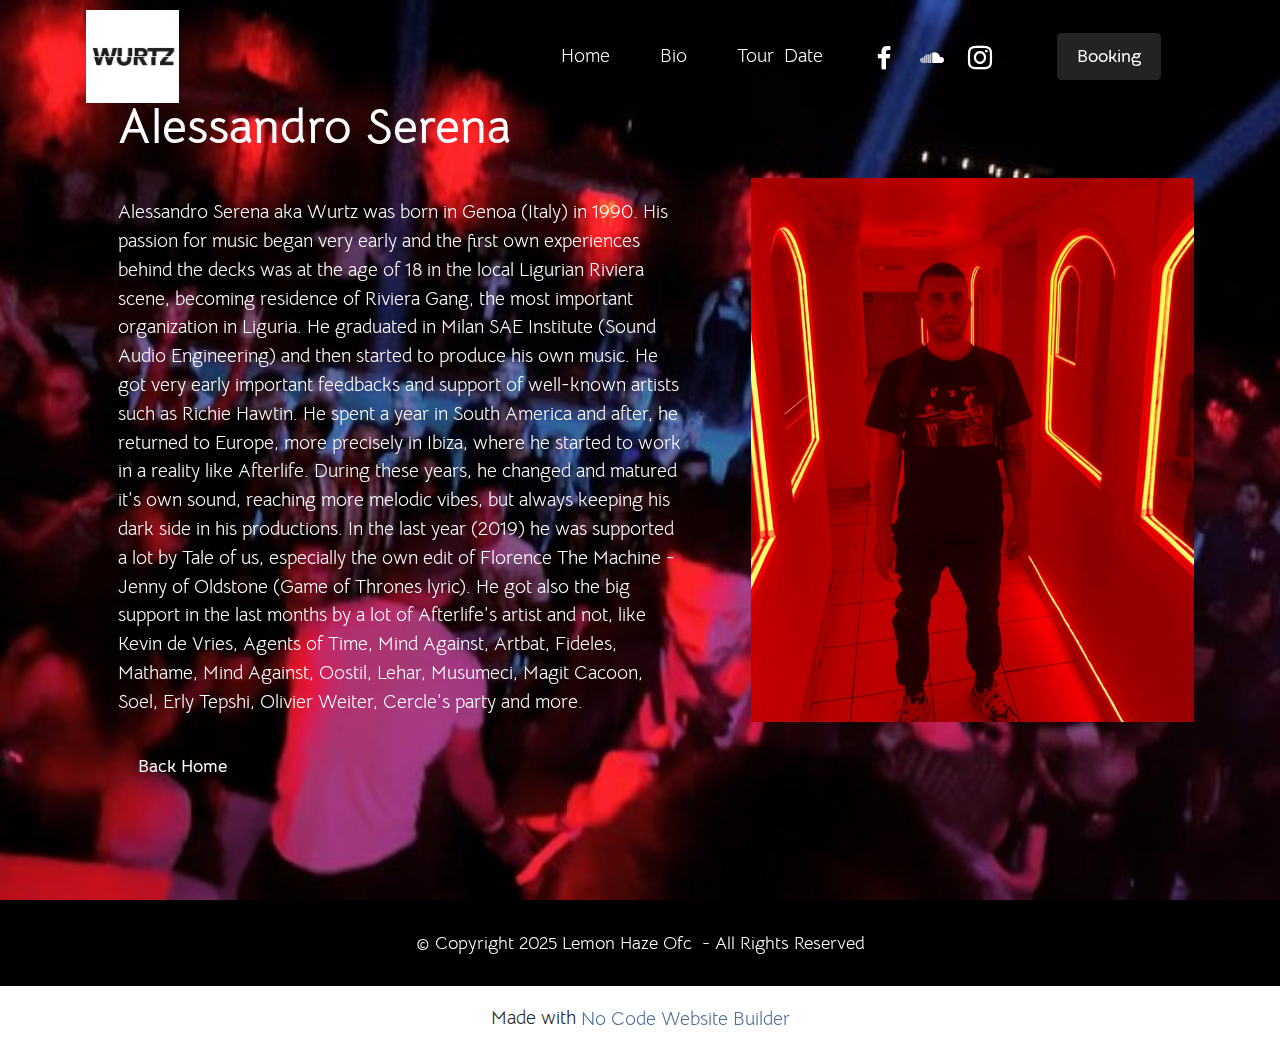
<file: page3.html>
<!DOCTYPE html>
<html  >
<head>
  <!-- Site made with Mobirise Website Builder v5.7.12, https://mobirise.com -->
  <meta charset="UTF-8">
  <meta http-equiv="X-UA-Compatible" content="IE=edge">
  <meta name="generator" content="Mobirise v5.7.12, mobirise.com">
  <meta name="viewport" content="width=device-width, initial-scale=1, minimum-scale=1">
  <link rel="shortcut icon" href="assets/images/81972401-2770375233029414-4002633344884932608-n.jpg" type="image/x-icon">
  <meta name="description" content="">
  
  
  <title>Bio</title>
  <link rel="stylesheet" href="assets/bootstrap/css/bootstrap.min.css">
  <link rel="stylesheet" href="assets/bootstrap/css/bootstrap-grid.min.css">
  <link rel="stylesheet" href="assets/bootstrap/css/bootstrap-reboot.min.css">
  <link rel="stylesheet" href="assets/parallax/jarallax.css">
  <link rel="stylesheet" href="assets/dropdown/css/style.css">
  <link rel="stylesheet" href="assets/socicon/css/styles.css">
  <link rel="stylesheet" href="assets/theme/css/style.css">
  <link rel="preload" href="https://fonts.googleapis.com/css?family=Bellota+Text:300,300i,400,400i,700,700i&display=swap" as="style" onload="this.onload=null;this.rel='stylesheet'">
  <noscript><link rel="stylesheet" href="https://fonts.googleapis.com/css?family=Bellota+Text:300,300i,400,400i,700,700i&display=swap"></noscript>
  <link rel="preload" as="style" href="assets/mobirise/css/mbr-additional.css"><link rel="stylesheet" href="assets/mobirise/css/mbr-additional.css" type="text/css">

  
  
  
</head>
<body>
  
  <section data-bs-version="5.1" class="menu menu1 cid-sFGMsvHDIa" once="menu" id="menu1-d">
    

    <nav class="navbar navbar-dropdown navbar-expand-lg">
        <div class="container">
            <div class="navbar-brand">
                <span class="navbar-logo">
                    
                        <img src="assets/images/81972401-2770375233029414-4002633344884932608-n.jpg" alt="wurtz.ofc" style="height: 5.8rem;">
                    
                </span>
                <span class="navbar-caption-wrap"><a class="navbar-caption text-black display-7" href="https://mobiri.se"></a></span>
            </div>
            <button class="navbar-toggler" type="button" data-toggle="collapse" data-bs-toggle="collapse" data-target="#navbarSupportedContent" data-bs-target="#navbarSupportedContent" aria-controls="navbarNavAltMarkup" aria-expanded="false" aria-label="Toggle navigation">
                <div class="hamburger">
                    <span></span>
                    <span></span>
                    <span></span>
                    <span></span>
                </div>
            </button>
            <div class="collapse navbar-collapse" id="navbarSupportedContent">
                <ul class="navbar-nav nav-dropdown" data-app-modern-menu="true"><li class="nav-item"><a class="nav-link link text-white text-primary display-7" href="index.html">Home</a></li><li class="nav-item"><a class="nav-link link text-white text-primary display-7" href="page3.html">Bio</a></li>
                    <li class="nav-item"><a class="nav-link link text-white text-primary display-7" href="page2.html">Tour&nbsp; Date</a></li></ul>
                <div class="icons-menu">
                    <a class="iconfont-wrapper" href="https://www.facebook.com/wurtzofficialpage/" target="_blank">
                        <span class="p-2 mbr-iconfont socicon-facebook socicon"></span>
                    </a>
                    <a class="iconfont-wrapper" href="https://soundcloud.com/wurtz01" target="_blank">
                        <span class="p-2 mbr-iconfont socicon-soundcloud socicon"></span>
                    </a>
                    <a class="iconfont-wrapper" href="https://www.instagram.com/wurtz_official/" target="_blank">
                        <span class="p-2 mbr-iconfont socicon-instagram socicon"></span>
                    </a>
                    
                </div>
                <div class="navbar-buttons mbr-section-btn"><a class="btn btn-black display-4" href="mailto:wurtz00@gmail.com">Booking</a></div>
            </div>
        </div>
    </nav>
</section>

<section data-bs-version="5.1" class="header14 cid-tBKhbJlC5A mbr-fullscreen mbr-parallax-background" id="header14-h">

    

    
    <div class="mbr-overlay" style="opacity: 0; background-color: rgb(0, 0, 0);"></div>

    <div class="container">
        <div class="row justify-content-center align-items-center">
            <div class="col-12 col-md-5 image-wrapper">
                <img src="assets/images/190187991-115857400668981-5308926004983291620-n.jpg" alt="Mobirise Website Builder">
            </div>
            <div class="col-12 col-md">
                <div class="text-wrapper">
                    <h1 class="mbr-section-title mbr-fonts-style mb-3 display-2"><strong>Alessandro Serena</strong></h1>
                    <p class="mbr-text mbr-fonts-style display-7"><br>Alessandro Serena aka Wurtz was born in Genoa (Italy) in 1990. His passion for music began very early and the first own experiences behind the decks was at the age of 18 in the local Ligurian Riviera scene, becoming residence of Riviera Gang, the most important organization in Liguria. He graduated in Milan SAE Institute (Sound Audio Engineering) and then started to produce his own music. He got very early important feedbacks and support of well-known artists such as Richie Hawtin. He spent a year in South America and after, he returned to Europe, more precisely in Ibiza, where he started to work in a reality like Afterlife. During these years, he changed and matured it’s own sound, reaching more melodic vibes, but always keeping his dark side in his productions. In the last year (2019) he was supported a lot by Tale of us, especially the own edit of Florence The Machine - Jenny of Oldstone (Game of Thrones lyric). He got also the big support in the last months by a lot of Afterlife’s artist and not, like Kevin de Vries, Agents of Time, Mind Against, Artbat, Fideles, Mathame, Mind Against, Oostil, Lehar, Musumeci, Magit Cacoon, Soel, Erly Tepshi, Olivier Weiter, Cercle’s party and more.&nbsp;</p>
                    <div class="mbr-section-btn mt-3"><a class="btn btn-white-outline display-4" href="index.html">Back Home</a></div>
                </div>
            </div>
        </div>
    </div>
</section>

<section data-bs-version="5.1" class="footer7 cid-sFGSOnwtIp" once="footers" id="footer7-e">

    

    

    <div class="container">
        <div class="media-container-row align-center mbr-white">
            <div class="col-12">
                <p class="mbr-text mb-0 mbr-fonts-style display-4">
                    © Copyright 2025 Lemon Haze Ofc&nbsp; - All Rights Reserved
                </p>
            </div>
        </div>
    </div>
</section><section class="display-7" style="padding: 0;align-items: center;justify-content: center;flex-wrap: wrap;    align-content: center;display: flex;position: relative;height: 4rem;"><a href="https://mobiri.se/" style="flex: 1 1;height: 4rem;position: absolute;width: 100%;z-index: 1;"><img alt="" style="height: 4rem;" src="[data-uri]"></a><p style="margin: 0;text-align: center;" class="display-7">Made with &#8204;</p><a style="z-index:1" href="https://mobirise.com/builder/no-code-website-builder.html">No Code Website Builder</a></section><script src="assets/bootstrap/js/bootstrap.bundle.min.js"></script>  <script src="assets/parallax/jarallax.js"></script>  <script src="assets/smoothscroll/smooth-scroll.js"></script>  <script src="assets/ytplayer/index.js"></script>  <script src="assets/dropdown/js/navbar-dropdown.js"></script>  <script src="assets/theme/js/script.js"></script>  
  
  
</body>
</html>
</file>
<file: assets/web/assets/mobirise-icons2/mobirise2.css>
@font-face {
  font-family: 'Moririse2';
  font-display: swap;
  src:  url('mobirise2.eot?f2bix4');
  src:  url('mobirise2.eot?f2bix4#iefix') format('embedded-opentype'),
    url('mobirise2.ttf?f2bix4') format('truetype'),
    url('mobirise2.woff?f2bix4') format('woff'),
    url('mobirise2.svg?f2bix4#mobirise2') format('svg');
  font-weight: normal;
  font-style: normal;
}

[class^="mobi-"], [class*=" mobi-"] {
  /* use !important to prevent issues with browser extensions that change fonts */
  font-family: 'Moririse2' !important;
  speak: none;
  font-style: normal;
  font-weight: normal;
  font-variant: normal;
  text-transform: none;
  line-height: 1;

  /* Better Font Rendering =========== */
  -webkit-font-smoothing: antialiased;
  -moz-osx-font-smoothing: grayscale;
}

.mobi-mbri-add-submenu:before {
  content: "\e900";
}
.mobi-mbri-alert:before {
  content: "\e901";
}
.mobi-mbri-align-center:before {
  content: "\e902";
}
.mobi-mbri-align-justify:before {
  content: "\e903";
}
.mobi-mbri-align-left:before {
  content: "\e904";
}
.mobi-mbri-align-right:before {
  content: "\e905";
}
.mobi-mbri-android:before {
  content: "\e906";
}
.mobi-mbri-apple:before {
  content: "\e907";
}
.mobi-mbri-arrow-down:before {
  content: "\e908";
}
.mobi-mbri-arrow-next:before {
  content: "\e909";
}
.mobi-mbri-arrow-prev:before {
  content: "\e90a";
}
.mobi-mbri-arrow-up:before {
  content: "\e90b";
}
.mobi-mbri-bold:before {
  content: "\e90c";
}
.mobi-mbri-bookmark:before {
  content: "\e90d";
}
.mobi-mbri-bootstrap:before {
  content: "\e90e";
}
.mobi-mbri-briefcase:before {
  content: "\e90f";
}
.mobi-mbri-browse:before {
  content: "\e910";
}
.mobi-mbri-bulleted-list:before {
  content: "\e911";
}
.mobi-mbri-calendar:before {
  content: "\e912";
}
.mobi-mbri-camera:before {
  content: "\e913";
}
.mobi-mbri-cart-add:before {
  content: "\e914";
}
.mobi-mbri-cart-full:before {
  content: "\e915";
}
.mobi-mbri-cash:before {
  content: "\e916";
}
.mobi-mbri-change-style:before {
  content: "\e917";
}
.mobi-mbri-chat:before {
  content: "\e918";
}
.mobi-mbri-clock:before {
  content: "\e919";
}
.mobi-mbri-close:before {
  content: "\e91a";
}
.mobi-mbri-cloud:before {
  content: "\e91b";
}
.mobi-mbri-code:before {
  content: "\e91c";
}
.mobi-mbri-contact-form:before {
  content: "\e91d";
}
.mobi-mbri-credit-card:before {
  content: "\e91e";
}
.mobi-mbri-cursor-click:before {
  content: "\e91f";
}
.mobi-mbri-cust-feedback:before {
  content: "\e920";
}
.mobi-mbri-database:before {
  content: "\e921";
}
.mobi-mbri-delivery:before {
  content: "\e922";
}
.mobi-mbri-desktop:before {
  content: "\e923";
}
.mobi-mbri-devices:before {
  content: "\e924";
}
.mobi-mbri-down:before {
  content: "\e925";
}
.mobi-mbri-download-2:before {
  content: "\e926";
}
.mobi-mbri-download:before {
  content: "\e927";
}
.mobi-mbri-drag-n-drop-2:before {
  content: "\e928";
}
.mobi-mbri-drag-n-drop:before {
  content: "\e929";
}
.mobi-mbri-edit-2:before {
  content: "\e92a";
}
.mobi-mbri-edit:before {
  content: "\e92b";
}
.mobi-mbri-error:before {
  content: "\e92c";
}
.mobi-mbri-extension:before {
  content: "\e92d";
}
.mobi-mbri-features:before {
  content: "\e92e";
}
.mobi-mbri-file:before {
  content: "\e92f";
}
.mobi-mbri-flag:before {
  content: "\e930";
}
.mobi-mbri-folder:before {
  content: "\e931";
}
.mobi-mbri-gift:before {
  content: "\e932";
}
.mobi-mbri-github:before {
  content: "\e933";
}
.mobi-mbri-globe-2:before {
  content: "\e934";
}
.mobi-mbri-globe:before {
  content: "\e935";
}
.mobi-mbri-growing-chart:before {
  content: "\e936";
}
.mobi-mbri-hearth:before {
  content: "\e937";
}
.mobi-mbri-help:before {
  content: "\e938";
}
.mobi-mbri-home:before {
  content: "\e939";
}
.mobi-mbri-hot-cup:before {
  content: "\e93a";
}
.mobi-mbri-idea:before {
  content: "\e93b";
}
.mobi-mbri-image-gallery:before {
  content: "\e93c";
}
.mobi-mbri-image-slider:before {
  content: "\e93d";
}
.mobi-mbri-info:before {
  content: "\e93e";
}
.mobi-mbri-italic:before {
  content: "\e93f";
}
.mobi-mbri-key:before {
  content: "\e940";
}
.mobi-mbri-laptop:before {
  content: "\e941";
}
.mobi-mbri-layers:before {
  content: "\e942";
}
.mobi-mbri-left-right:before {
  content: "\e943";
}
.mobi-mbri-left:before {
  content: "\e944";
}
.mobi-mbri-letter:before {
  content: "\e945";
}
.mobi-mbri-like:before {
  content: "\e946";
}
.mobi-mbri-link:before {
  content: "\e947";
}
.mobi-mbri-lock:before {
  content: "\e948";
}
.mobi-mbri-login:before {
  content: "\e949";
}
.mobi-mbri-logout:before {
  content: "\e94a";
}
.mobi-mbri-magic-stick:before {
  content: "\e94b";
}
.mobi-mbri-map-pin:before {
  content: "\e94c";
}
.mobi-mbri-menu:before {
  content: "\e94d";
}
.mobi-mbri-mobile-2:before {
  content: "\e94e";
}
.mobi-mbri-mobile-horizontal:before {
  content: "\e94f";
}
.mobi-mbri-mobile:before {
  content: "\e950";
}
.mobi-mbri-mobirise:before {
  content: "\e951";
}
.mobi-mbri-more-horizontal:before {
  content: "\e952";
}
.mobi-mbri-more-vertical:before {
  content: "\e953";
}
.mobi-mbri-music:before {
  content: "\e954";
}
.mobi-mbri-new-file:before {
  content: "\e955";
}
.mobi-mbri-numbered-list:before {
  content: "\e956";
}
.mobi-mbri-opened-folder:before {
  content: "\e957";
}
.mobi-mbri-pages:before {
  content: "\e958";
}
.mobi-mbri-paper-plane:before {
  content: "\e959";
}
.mobi-mbri-paperclip:before {
  content: "\e95a";
}
.mobi-mbri-phone:before {
  content: "\e95b";
}
.mobi-mbri-photo:before {
  content: "\e95c";
}
.mobi-mbri-photos:before {
  content: "\e95d";
}
.mobi-mbri-pin:before {
  content: "\e95e";
}
.mobi-mbri-play:before {
  content: "\e95f";
}
.mobi-mbri-plus:before {
  content: "\e960";
}
.mobi-mbri-preview:before {
  content: "\e961";
}
.mobi-mbri-print:before {
  content: "\e962";
}
.mobi-mbri-protect:before {
  content: "\e963";
}
.mobi-mbri-question:before {
  content: "\e964";
}
.mobi-mbri-quote-left:before {
  content: "\e965";
}
.mobi-mbri-quote-right:before {
  content: "\e966";
}
.mobi-mbri-redo:before {
  content: "\e967";
}
.mobi-mbri-refresh:before {
  content: "\e968";
}
.mobi-mbri-responsive-2:before {
  content: "\e969";
}
.mobi-mbri-responsive:before {
  content: "\e96a";
}
.mobi-mbri-right:before {
  content: "\e96b";
}
.mobi-mbri-rocket:before {
  content: "\e96c";
}
.mobi-mbri-sad-face:before {
  content: "\e96d";
}
.mobi-mbri-sale:before {
  content: "\e96e";
}
.mobi-mbri-save:before {
  content: "\e96f";
}
.mobi-mbri-search:before {
  content: "\e970";
}
.mobi-mbri-setting-2:before {
  content: "\e971";
}
.mobi-mbri-setting-3:before {
  content: "\e972";
}
.mobi-mbri-setting:before {
  content: "\e973";
}
.mobi-mbri-share:before {
  content: "\e974";
}
.mobi-mbri-shopping-bag:before {
  content: "\e975";
}
.mobi-mbri-shopping-basket:before {
  content: "\e976";
}
.mobi-mbri-shopping-cart:before {
  content: "\e977";
}
.mobi-mbri-sites:before {
  content: "\e978";
}
.mobi-mbri-smile-face:before {
  content: "\e979";
}
.mobi-mbri-speed:before {
  content: "\e97a";
}
.mobi-mbri-star:before {
  content: "\e97b";
}
.mobi-mbri-success:before {
  content: "\e97c";
}
.mobi-mbri-sun:before {
  content: "\e97d";
}
.mobi-mbri-sun2:before {
  content: "\e97e";
}
.mobi-mbri-tablet-vertical:before {
  content: "\e97f";
}
.mobi-mbri-tablet:before {
  content: "\e980";
}
.mobi-mbri-target:before {
  content: "\e981";
}
.mobi-mbri-timer:before {
  content: "\e982";
}
.mobi-mbri-to-ftp:before {
  content: "\e983";
}
.mobi-mbri-to-local-drive:before {
  content: "\e984";
}
.mobi-mbri-touch-swipe:before {
  content: "\e985";
}
.mobi-mbri-touch:before {
  content: "\e986";
}
.mobi-mbri-trash:before {
  content: "\e987";
}
.mobi-mbri-underline:before {
  content: "\e988";
}
.mobi-mbri-undo:before {
  content: "\e989";
}
.mobi-mbri-unlink:before {
  content: "\e98a";
}
.mobi-mbri-unlock:before {
  content: "\e98b";
}
.mobi-mbri-up-down:before {
  content: "\e98c";
}
.mobi-mbri-up:before {
  content: "\e98d";
}
.mobi-mbri-update:before {
  content: "\e98e";
}
.mobi-mbri-upload-2:before {
  content: "\e98f";
}
.mobi-mbri-upload:before {
  content: "\e990";
}
.mobi-mbri-user-2:before {
  content: "\e991";
}
.mobi-mbri-user:before {
  content: "\e992";
}
.mobi-mbri-users:before {
  content: "\e993";
}
.mobi-mbri-video-play:before {
  content: "\e994";
}
.mobi-mbri-video:before {
  content: "\e995";
}
.mobi-mbri-watch:before {
  content: "\e996";
}
.mobi-mbri-website-theme-2:before {
  content: "\e997";
}
.mobi-mbri-website-theme:before {
  content: "\e998";
}
.mobi-mbri-wifi:before {
  content: "\e999";
}
.mobi-mbri-windows:before {
  content: "\e99a";
}
.mobi-mbri-zoom-in:before {
  content: "\e99b";
}
.mobi-mbri-zoom-out:before {
  content: "\e99c";
}
</file>
<file: assets/parallax/jarallax.css>
.jarallax {
    position: relative;
    z-index: 0;
}
.jarallax > .jarallax-img {
    position: absolute;
    object-fit: cover;
    /* support for plugin https://github.com/bfred-it/object-fit-images */
    font-family: 'object-fit: cover;';
    top: 0;
    left: 0;
    width: 100%;
    height: 100%;
    z-index: -1;
}
</file>
<file: assets/dropdown/css/style.css>
.navbar-dropdown {
  left: 0;
  padding: 0;
  position: absolute;
  right: 0;
  top: 0;
  transition: all 0.45s ease;
  z-index: 1030;
  background: #282828; }
  .navbar-dropdown .navbar-logo {
    margin-right: 0.8rem;
    transition: margin 0.3s ease-in-out;
    vertical-align: middle; }
    .navbar-dropdown .navbar-logo img {
      height: 3.125rem;
      transition: all 0.3s ease-in-out; }
    .navbar-dropdown .navbar-logo.mbr-iconfont {
      font-size: 3.125rem;
      line-height: 3.125rem; }
  .navbar-dropdown .navbar-caption {
    font-weight: 700;
    white-space: normal;
    vertical-align: -4px;
    line-height: 3.125rem !important; }
    .navbar-dropdown .navbar-caption, .navbar-dropdown .navbar-caption:hover {
      color: inherit;
      text-decoration: none; }
  .navbar-dropdown .mbr-iconfont + .navbar-caption {
    vertical-align: -1px; }
  .navbar-dropdown.navbar-fixed-top {
    position: fixed; }
  .navbar-dropdown .navbar-brand span {
    vertical-align: -4px; }
  .navbar-dropdown.bg-color.transparent {
    background: none; }
  .navbar-dropdown.navbar-short .navbar-brand {
    padding: 0.625rem 0; }
    .navbar-dropdown.navbar-short .navbar-brand span {
      vertical-align: -1px; }
  .navbar-dropdown.navbar-short .navbar-caption {
    line-height: 2.375rem !important;
    vertical-align: -2px; }
  .navbar-dropdown.navbar-short .navbar-logo {
    margin-right: 0.5rem; }
    .navbar-dropdown.navbar-short .navbar-logo img {
      height: 2.375rem; }
    .navbar-dropdown.navbar-short .navbar-logo.mbr-iconfont {
      font-size: 2.375rem;
      line-height: 2.375rem; }
  .navbar-dropdown.navbar-short .mbr-table-cell {
    height: 3.625rem; }
  .navbar-dropdown .navbar-close {
    left: 0.6875rem;
    position: fixed;
    top: 0.75rem;
    z-index: 1000; }
  .navbar-dropdown .hamburger-icon {
    content: "";
    display: inline-block;
    vertical-align: middle;
    width: 16px;
    -webkit-box-shadow: 0 -6px 0 1px #282828,0 0 0 1px #282828,0 6px 0 1px #282828;
    -moz-box-shadow: 0 -6px 0 1px #282828,0 0 0 1px #282828,0 6px 0 1px #282828;
    box-shadow: 0 -6px 0 1px #282828,0 0 0 1px #282828,0 6px 0 1px #282828; }

.dropdown-menu .dropdown-toggle[data-toggle="dropdown-submenu"]::after {
  border-bottom: 0.35em solid transparent;
  border-left: 0.35em solid;
  border-right: 0;
  border-top: 0.35em solid transparent;
  margin-left: 0.3rem; }

.dropdown-menu .dropdown-item:focus {
  outline: 0; }

.nav-dropdown {
  font-size: 0.75rem;
  font-weight: 500;
  height: auto !important; }
  .nav-dropdown .nav-btn {
    padding-left: 1rem; }
  .nav-dropdown .link {
    margin: .667em 1.667em;
    font-weight: 500;
    padding: 0;
    transition: color .2s ease-in-out; }
    .nav-dropdown .link.dropdown-toggle {
      margin-right: 2.583em; }
      .nav-dropdown .link.dropdown-toggle::after {
        margin-left: .25rem;
        border-top: 0.35em solid;
        border-right: 0.35em solid transparent;
        border-left: 0.35em solid transparent;
        border-bottom: 0; }
      .nav-dropdown .link.dropdown-toggle[aria-expanded="true"] {
        margin: 0;
        padding: 0.667em 3.263em  0.667em 1.667em; }
  .nav-dropdown .link::after,
  .nav-dropdown .dropdown-item::after {
    color: inherit; }
  .nav-dropdown .btn {
    font-size: 0.75rem;
    font-weight: 700;
    letter-spacing: 0;
    margin-bottom: 0;
    padding-left: 1.25rem;
    padding-right: 1.25rem; }
  .nav-dropdown .dropdown-menu {
    border-radius: 0;
    border: 0;
    left: 0;
    margin: 0;
    padding-bottom: 1.25rem;
    padding-top: 1.25rem;
    position: relative; }
  .nav-dropdown .dropdown-submenu {
    margin-left: 0.125rem;
    top: 0; }
  .nav-dropdown .dropdown-item {
    font-weight: 500;
    line-height: 2;
    padding: 0.3846em 4.615em 0.3846em 1.5385em;
    position: relative;
    transition: color .2s ease-in-out, background-color .2s ease-in-out; }
    .nav-dropdown .dropdown-item::after {
      margin-top: -0.3077em;
      position: absolute;
      right: 1.1538em;
      top: 50%; }
    .nav-dropdown .dropdown-item:focus, .nav-dropdown .dropdown-item:hover {
      background: none; }

@media (max-width: 767px) {
  .nav-dropdown.navbar-toggleable-sm {
    bottom: 0;
    display: none;
    left: 0;
    overflow-x: hidden;
    position: fixed;
    top: 0;
    transform: translateX(-100%);
    -ms-transform: translateX(-100%);
    -webkit-transform: translateX(-100%);
    width: 18.75rem;
    z-index: 999; } }
.nav-dropdown.navbar-toggleable-xl {
  bottom: 0;
  display: none;
  left: 0;
  overflow-x: hidden;
  position: fixed;
  top: 0;
  transform: translateX(-100%);
  -ms-transform: translateX(-100%);
  -webkit-transform: translateX(-100%);
  width: 18.75rem;
  z-index: 999; }

.nav-dropdown-sm {
  display: block !important;
  overflow-x: hidden;
  overflow: auto;
  padding-top: 3.875rem; }
  .nav-dropdown-sm::after {
    content: "";
    display: block;
    height: 3rem;
    width: 100%; }
  .nav-dropdown-sm.collapse.in ~ .navbar-close {
    display: block !important; }
  .nav-dropdown-sm.collapsing, .nav-dropdown-sm.collapse.in {
    transform: translateX(0);
    -ms-transform: translateX(0);
    -webkit-transform: translateX(0);
    transition: all 0.25s ease-out;
    -webkit-transition: all 0.25s ease-out;
    background: #282828; }
  .nav-dropdown-sm.collapsing[aria-expanded="false"] {
    transform: translateX(-100%);
    -ms-transform: translateX(-100%);
    -webkit-transform: translateX(-100%); }
  .nav-dropdown-sm .nav-item {
    display: block;
    margin-left: 0 !important;
    padding-left: 0; }
  .nav-dropdown-sm .link,
  .nav-dropdown-sm .dropdown-item {
    border-top: 1px dotted rgba(255, 255, 255, 0.1);
    font-size: 0.8125rem;
    line-height: 1.6;
    margin: 0 !important;
    padding: 0.875rem 2.4rem 0.875rem 1.5625rem !important;
    position: relative;
    white-space: normal; }
    .nav-dropdown-sm .link:focus, .nav-dropdown-sm .link:hover,
    .nav-dropdown-sm .dropdown-item:focus,
    .nav-dropdown-sm .dropdown-item:hover {
      background: rgba(0, 0, 0, 0.2) !important;
      color: #c0a375; }
  .nav-dropdown-sm .nav-btn {
    position: relative;
    padding: 1.5625rem 1.5625rem 0 1.5625rem; }
    .nav-dropdown-sm .nav-btn::before {
      border-top: 1px dotted rgba(255, 255, 255, 0.1);
      content: "";
      left: 0;
      position: absolute;
      top: 0;
      width: 100%; }
    .nav-dropdown-sm .nav-btn + .nav-btn {
      padding-top: 0.625rem; }
      .nav-dropdown-sm .nav-btn + .nav-btn::before {
        display: none; }
  .nav-dropdown-sm .btn {
    padding: 0.625rem 0; }
  .nav-dropdown-sm .dropdown-toggle[data-toggle="dropdown-submenu"]::after {
    margin-left: .25rem;
    border-top: 0.35em solid;
    border-right: 0.35em solid transparent;
    border-left: 0.35em solid transparent;
    border-bottom: 0; }
  .nav-dropdown-sm .dropdown-toggle[data-toggle="dropdown-submenu"][aria-expanded="true"]::after {
    border-top: 0;
    border-right: 0.35em solid transparent;
    border-left: 0.35em solid transparent;
    border-bottom: 0.35em solid; }
  .nav-dropdown-sm .dropdown-menu {
    margin: 0;
    padding: 0;
    position: relative;
    top: 0;
    left: 0;
    width: 100%;
    border: 0;
    float: none;
    border-radius: 0;
    background: none; }
  .nav-dropdown-sm .dropdown-submenu {
    left: 100%;
    margin-left: 0.125rem;
    margin-top: -1.25rem;
    top: 0; }

.navbar-toggleable-sm .nav-dropdown .dropdown-menu {
  position: absolute; }

.navbar-toggleable-sm .nav-dropdown .dropdown-submenu {
  left: 100%;
  margin-left: 0.125rem;
  margin-top: -1.25rem;
  top: 0; }

.navbar-toggleable-sm.opened .nav-dropdown .dropdown-menu {
  position: relative; }

.navbar-toggleable-sm.opened .nav-dropdown .dropdown-submenu {
  left: 0;
  margin-left: 00rem;
  margin-top: 0rem;
  top: 0; }

.is-builder .nav-dropdown.collapsing {
  transition: none !important; }
</file>
<file: assets/socicon/css/styles.css>
@charset "UTF-8";

@font-face {
  font-family: 'Socicon';
  src:  url('../fonts/socicon.eot');
  src:  url('../fonts/socicon.eot?#iefix') format('embedded-opentype'),
    url('../fonts/socicon.woff2') format('woff2'),
    url('../fonts/socicon.ttf') format('truetype'),
    url('../fonts/socicon.woff') format('woff'),
    url('../fonts/socicon.svg#socicon') format('svg');
  font-weight: normal;
  font-style: normal;
  font-display: swap;
}

[data-icon]:before {
  font-family: "socicon" !important;
  content: attr(data-icon);
  font-style: normal !important;
  font-weight: normal !important;
  font-variant: normal !important;
  text-transform: none !important;
  speak: none;
  line-height: 1;
  -webkit-font-smoothing: antialiased;
  -moz-osx-font-smoothing: grayscale;
}

[class^="socicon-"], [class*=" socicon-"] {
  /* use !important to prevent issues with browser extensions that change fonts */
  font-family: 'Socicon' !important;
  speak: none;
  font-style: normal;
  font-weight: normal;
  font-variant: normal;
  text-transform: none;
  line-height: 1;

  /* Better Font Rendering =========== */
  -webkit-font-smoothing: antialiased;
  -moz-osx-font-smoothing: grayscale;
}

.socicon-eitaa:before {
  content: "\e97c";
}
.socicon-soroush:before {
  content: "\e97d";
}
.socicon-bale:before {
  content: "\e97e";
}
.socicon-zazzle:before {
  content: "\e97b";
}
.socicon-society6:before {
  content: "\e97a";
}
.socicon-redbubble:before {
  content: "\e979";
}
.socicon-avvo:before {
  content: "\e978";
}
.socicon-stitcher:before {
  content: "\e977";
}
.socicon-googlehangouts:before {
  content: "\e974";
}
.socicon-dlive:before {
  content: "\e975";
}
.socicon-vsco:before {
  content: "\e976";
}
.socicon-flipboard:before {
  content: "\e973";
}
.socicon-ubuntu:before {
  content: "\e958";
}
.socicon-artstation:before {
  content: "\e959";
}
.socicon-invision:before {
  content: "\e95a";
}
.socicon-torial:before {
  content: "\e95b";
}
.socicon-collectorz:before {
  content: "\e95c";
}
.socicon-seenthis:before {
  content: "\e95d";
}
.socicon-googleplaymusic:before {
  content: "\e95e";
}
.socicon-debian:before {
  content: "\e95f";
}
.socicon-filmfreeway:before {
  content: "\e960";
}
.socicon-gnome:before {
  content: "\e961";
}
.socicon-itchio:before {
  content: "\e962";
}
.socicon-jamendo:before {
  content: "\e963";
}
.socicon-mix:before {
  content: "\e964";
}
.socicon-sharepoint:before {
  content: "\e965";
}
.socicon-tinder:before {
  content: "\e966";
}
.socicon-windguru:before {
  content: "\e967";
}
.socicon-cdbaby:before {
  content: "\e968";
}
.socicon-elementaryos:before {
  content: "\e969";
}
.socicon-stage32:before {
  content: "\e96a";
}
.socicon-tiktok:before {
  content: "\e96b";
}
.socicon-gitter:before {
  content: "\e96c";
}
.socicon-letterboxd:before {
  content: "\e96d";
}
.socicon-threema:before {
  content: "\e96e";
}
.socicon-splice:before {
  content: "\e96f";
}
.socicon-metapop:before {
  content: "\e970";
}
.socicon-naver:before {
  content: "\e971";
}
.socicon-remote:before {
  content: "\e972";
}
.socicon-internet:before {
  content: "\e957";
}
.socicon-moddb:before {
  content: "\e94b";
}
.socicon-indiedb:before {
  content: "\e94c";
}
.socicon-traxsource:before {
  content: "\e94d";
}
.socicon-gamefor:before {
  content: "\e94e";
}
.socicon-pixiv:before {
  content: "\e94f";
}
.socicon-myanimelist:before {
  content: "\e950";
}
.socicon-blackberry:before {
  content: "\e951";
}
.socicon-wickr:before {
  content: "\e952";
}
.socicon-spip:before {
  content: "\e953";
}
.socicon-napster:before {
  content: "\e954";
}
.socicon-beatport:before {
  content: "\e955";
}
.socicon-hackerone:before {
  content: "\e956";
}
.socicon-hackernews:before {
  content: "\e946";
}
.socicon-smashwords:before {
  content: "\e947";
}
.socicon-kobo:before {
  content: "\e948";
}
.socicon-bookbub:before {
  content: "\e949";
}
.socicon-mailru:before {
  content: "\e94a";
}
.socicon-gitlab:before {
  content: "\e945";
}
.socicon-instructables:before {
  content: "\e944";
}
.socicon-portfolio:before {
  content: "\e943";
}
.socicon-codered:before {
  content: "\e940";
}
.socicon-origin:before {
  content: "\e941";
}
.socicon-nextdoor:before {
  content: "\e942";
}
.socicon-udemy:before {
  content: "\e93f";
}
.socicon-livemaster:before {
  content: "\e93e";
}
.socicon-crunchbase:before {
  content: "\e93b";
}
.socicon-homefy:before {
  content: "\e93c";
}
.socicon-calendly:before {
  content: "\e93d";
}
.socicon-realtor:before {
  content: "\e90f";
}
.socicon-tidal:before {
  content: "\e910";
}
.socicon-qobuz:before {
  content: "\e911";
}
.socicon-natgeo:before {
  content: "\e912";
}
.socicon-mastodon:before {
  content: "\e913";
}
.socicon-unsplash:before {
  content: "\e914";
}
.socicon-homeadvisor:before {
  content: "\e915";
}
.socicon-angieslist:before {
  content: "\e916";
}
.socicon-codepen:before {
  content: "\e917";
}
.socicon-slack:before {
  content: "\e918";
}
.socicon-openaigym:before {
  content: "\e919";
}
.socicon-logmein:before {
  content: "\e91a";
}
.socicon-fiverr:before {
  content: "\e91b";
}
.socicon-gotomeeting:before {
  content: "\e91c";
}
.socicon-aliexpress:before {
  content: "\e91d";
}
.socicon-guru:before {
  content: "\e91e";
}
.socicon-appstore:before {
  content: "\e91f";
}
.socicon-homes:before {
  content: "\e920";
}
.socicon-zoom:before {
  content: "\e921";
}
.socicon-alibaba:before {
  content: "\e922";
}
.socicon-craigslist:before {
  content: "\e923";
}
.socicon-wix:before {
  content: "\e924";
}
.socicon-redfin:before {
  content: "\e925";
}
.socicon-googlecalendar:before {
  content: "\e926";
}
.socicon-shopify:before {
  content: "\e927";
}
.socicon-freelancer:before {
  content: "\e928";
}
.socicon-seedrs:before {
  content: "\e929";
}
.socicon-bing:before {
  content: "\e92a";
}
.socicon-doodle:before {
  content: "\e92b";
}
.socicon-bonanza:before {
  content: "\e92c";
}
.socicon-squarespace:before {
  content: "\e92d";
}
.socicon-toptal:before {
  content: "\e92e";
}
.socicon-gust:before {
  content: "\e92f";
}
.socicon-ask:before {
  content: "\e930";
}
.socicon-trulia:before {
  content: "\e931";
}
.socicon-loomly:before {
  content: "\e932";
}
.socicon-ghost:before {
  content: "\e933";
}
.socicon-upwork:before {
  content: "\e934";
}
.socicon-fundable:before {
  content: "\e935";
}
.socicon-booking:before {
  content: "\e936";
}
.socicon-googlemaps:before {
  content: "\e937";
}
.socicon-zillow:before {
  content: "\e938";
}
.socicon-niconico:before {
  content: "\e939";
}
.socicon-toneden:before {
  content: "\e93a";
}
.socicon-augment:before {
  content: "\e908";
}
.socicon-bitbucket:before {
  content: "\e909";
}
.socicon-fyuse:before {
  content: "\e90a";
}
.socicon-yt-gaming:before {
  content: "\e90b";
}
.socicon-sketchfab:before {
  content: "\e90c";
}
.socicon-mobcrush:before {
  content: "\e90d";
}
.socicon-microsoft:before {
  content: "\e90e";
}
.socicon-pandora:before {
  content: "\e907";
}
.socicon-messenger:before {
  content: "\e906";
}
.socicon-gamewisp:before {
  content: "\e905";
}
.socicon-bloglovin:before {
  content: "\e904";
}
.socicon-tunein:before {
  content: "\e903";
}
.socicon-gamejolt:before {
  content: "\e901";
}
.socicon-trello:before {
  content: "\e902";
}
.socicon-spreadshirt:before {
  content: "\e900";
}
.socicon-500px:before {
  content: "\e000";
}
.socicon-8tracks:before {
  content: "\e001";
}
.socicon-airbnb:before {
  content: "\e002";
}
.socicon-alliance:before {
  content: "\e003";
}
.socicon-amazon:before {
  content: "\e004";
}
.socicon-amplement:before {
  content: "\e005";
}
.socicon-android:before {
  content: "\e006";
}
.socicon-angellist:before {
  content: "\e007";
}
.socicon-apple:before {
  content: "\e008";
}
.socicon-appnet:before {
  content: "\e009";
}
.socicon-baidu:before {
  content: "\e00a";
}
.socicon-bandcamp:before {
  content: "\e00b";
}
.socicon-battlenet:before {
  content: "\e00c";
}
.socicon-mixer:before {
  content: "\e00d";
}
.socicon-bebee:before {
  content: "\e00e";
}
.socicon-bebo:before {
  content: "\e00f";
}
.socicon-behance:before {
  content: "\e010";
}
.socicon-blizzard:before {
  content: "\e011";
}
.socicon-blogger:before {
  content: "\e012";
}
.socicon-buffer:before {
  content: "\e013";
}
.socicon-chrome:before {
  content: "\e014";
}
.socicon-coderwall:before {
  content: "\e015";
}
.socicon-curse:before {
  content: "\e016";
}
.socicon-dailymotion:before {
  content: "\e017";
}
.socicon-deezer:before {
  content: "\e018";
}
.socicon-delicious:before {
  content: "\e019";
}
.socicon-deviantart:before {
  content: "\e01a";
}
.socicon-diablo:before {
  content: "\e01b";
}
.socicon-digg:before {
  content: "\e01c";
}
.socicon-discord:before {
  content: "\e01d";
}
.socicon-disqus:before {
  content: "\e01e";
}
.socicon-douban:before {
  content: "\e01f";
}
.socicon-draugiem:before {
  content: "\e020";
}
.socicon-dribbble:before {
  content: "\e021";
}
.socicon-drupal:before {
  content: "\e022";
}
.socicon-ebay:before {
  content: "\e023";
}
.socicon-ello:before {
  content: "\e024";
}
.socicon-endomodo:before {
  content: "\e025";
}
.socicon-envato:before {
  content: "\e026";
}
.socicon-etsy:before {
  content: "\e027";
}
.socicon-facebook:before {
  content: "\e028";
}
.socicon-feedburner:before {
  content: "\e029";
}
.socicon-filmweb:before {
  content: "\e02a";
}
.socicon-firefox:before {
  content: "\e02b";
}
.socicon-flattr:before {
  content: "\e02c";
}
.socicon-flickr:before {
  content: "\e02d";
}
.socicon-formulr:before {
  content: "\e02e";
}
.socicon-forrst:before {
  content: "\e02f";
}
.socicon-foursquare:before {
  content: "\e030";
}
.socicon-friendfeed:before {
  content: "\e031";
}
.socicon-github:before {
  content: "\e032";
}
.socicon-goodreads:before {
  content: "\e033";
}
.socicon-google:before {
  content: "\e034";
}
.socicon-googlescholar:before {
  content: "\e035";
}
.socicon-googlegroups:before {
  content: "\e036";
}
.socicon-googlephotos:before {
  content: "\e037";
}
.socicon-googleplus:before {
  content: "\e038";
}
.socicon-grooveshark:before {
  content: "\e039";
}
.socicon-hackerrank:before {
  content: "\e03a";
}
.socicon-hearthstone:before {
  content: "\e03b";
}
.socicon-hellocoton:before {
  content: "\e03c";
}
.socicon-heroes:before {
  content: "\e03d";
}
.socicon-smashcast:before {
  content: "\e03e";
}
.socicon-horde:before {
  content: "\e03f";
}
.socicon-houzz:before {
  content: "\e040";
}
.socicon-icq:before {
  content: "\e041";
}
.socicon-identica:before {
  content: "\e042";
}
.socicon-imdb:before {
  content: "\e043";
}
.socicon-instagram:before {
  content: "\e044";
}
.socicon-issuu:before {
  content: "\e045";
}
.socicon-istock:before {
  content: "\e046";
}
.socicon-itunes:before {
  content: "\e047";
}
.socicon-keybase:before {
  content: "\e048";
}
.socicon-lanyrd:before {
  content: "\e049";
}
.socicon-lastfm:before {
  content: "\e04a";
}
.socicon-line:before {
  content: "\e04b";
}
.socicon-linkedin:before {
  content: "\e04c";
}
.socicon-livejournal:before {
  content: "\e04d";
}
.socicon-lyft:before {
  content: "\e04e";
}
.socicon-macos:before {
  content: "\e04f";
}
.socicon-mail:before {
  content: "\e050";
}
.socicon-medium:before {
  content: "\e051";
}
.socicon-meetup:before {
  content: "\e052";
}
.socicon-mixcloud:before {
  content: "\e053";
}
.socicon-modelmayhem:before {
  content: "\e054";
}
.socicon-mumble:before {
  content: "\e055";
}
.socicon-myspace:before {
  content: "\e056";
}
.socicon-newsvine:before {
  content: "\e057";
}
.socicon-nintendo:before {
  content: "\e058";
}
.socicon-npm:before {
  content: "\e059";
}
.socicon-odnoklassniki:before {
  content: "\e05a";
}
.socicon-openid:before {
  content: "\e05b";
}
.socicon-opera:before {
  content: "\e05c";
}
.socicon-outlook:before {
  content: "\e05d";
}
.socicon-overwatch:before {
  content: "\e05e";
}
.socicon-patreon:before {
  content: "\e05f";
}
.socicon-paypal:before {
  content: "\e060";
}
.socicon-periscope:before {
  content: "\e061";
}
.socicon-persona:before {
  content: "\e062";
}
.socicon-pinterest:before {
  content: "\e063";
}
.socicon-play:before {
  content: "\e064";
}
.socicon-player:before {
  content: "\e065";
}
.socicon-playstation:before {
  content: "\e066";
}
.socicon-pocket:before {
  content: "\e067";
}
.socicon-qq:before {
  content: "\e068";
}
.socicon-quora:before {
  content: "\e069";
}
.socicon-raidcall:before {
  content: "\e06a";
}
.socicon-ravelry:before {
  content: "\e06b";
}
.socicon-reddit:before {
  content: "\e06c";
}
.socicon-renren:before {
  content: "\e06d";
}
.socicon-researchgate:before {
  content: "\e06e";
}
.socicon-residentadvisor:before {
  content: "\e06f";
}
.socicon-reverbnation:before {
  content: "\e070";
}
.socicon-rss:before {
  content: "\e071";
}
.socicon-sharethis:before {
  content: "\e072";
}
.socicon-skype:before {
  content: "\e073";
}
.socicon-slideshare:before {
  content: "\e074";
}
.socicon-smugmug:before {
  content: "\e075";
}
.socicon-snapchat:before {
  content: "\e076";
}
.socicon-songkick:before {
  content: "\e077";
}
.socicon-soundcloud:before {
  content: "\e078";
}
.socicon-spotify:before {
  content: "\e079";
}
.socicon-stackexchange:before {
  content: "\e07a";
}
.socicon-stackoverflow:before {
  content: "\e07b";
}
.socicon-starcraft:before {
  content: "\e07c";
}
.socicon-stayfriends:before {
  content: "\e07d";
}
.socicon-steam:before {
  content: "\e07e";
}
.socicon-storehouse:before {
  content: "\e07f";
}
.socicon-strava:before {
  content: "\e080";
}
.socicon-streamjar:before {
  content: "\e081";
}
.socicon-stumbleupon:before {
  content: "\e082";
}
.socicon-swarm:before {
  content: "\e083";
}
.socicon-teamspeak:before {
  content: "\e084";
}
.socicon-teamviewer:before {
  content: "\e085";
}
.socicon-technorati:before {
  content: "\e086";
}
.socicon-telegram:before {
  content: "\e087";
}
.socicon-tripadvisor:before {
  content: "\e088";
}
.socicon-tripit:before {
  content: "\e089";
}
.socicon-triplej:before {
  content: "\e08a";
}
.socicon-tumblr:before {
  content: "\e08b";
}
.socicon-twitch:before {
  content: "\e08c";
}
.socicon-twitter:before {
  content: "\e08d";
}
.socicon-uber:before {
  content: "\e08e";
}
.socicon-ventrilo:before {
  content: "\e08f";
}
.socicon-viadeo:before {
  content: "\e090";
}
.socicon-viber:before {
  content: "\e091";
}
.socicon-viewbug:before {
  content: "\e092";
}
.socicon-vimeo:before {
  content: "\e093";
}
.socicon-vine:before {
  content: "\e094";
}
.socicon-vkontakte:before {
  content: "\e095";
}
.socicon-warcraft:before {
  content: "\e096";
}
.socicon-wechat:before {
  content: "\e097";
}
.socicon-weibo:before {
  content: "\e098";
}
.socicon-whatsapp:before {
  content: "\e099";
}
.socicon-wikipedia:before {
  content: "\e09a";
}
.socicon-windows:before {
  content: "\e09b";
}
.socicon-wordpress:before {
  content: "\e09c";
}
.socicon-wykop:before {
  content: "\e09d";
}
.socicon-xbox:before {
  content: "\e09e";
}
.socicon-xing:before {
  content: "\e09f";
}
.socicon-yahoo:before {
  content: "\e0a0";
}
.socicon-yammer:before {
  content: "\e0a1";
}
.socicon-yandex:before {
  content: "\e0a2";
}
.socicon-yelp:before {
  content: "\e0a3";
}
.socicon-younow:before {
  content: "\e0a4";
}
.socicon-youtube:before {
  content: "\e0a5";
}
.socicon-zapier:before {
  content: "\e0a6";
}
.socicon-zerply:before {
  content: "\e0a7";
}
.socicon-zomato:before {
  content: "\e0a8";
}
.socicon-zynga:before {
  content: "\e0a9";
}
</file>
<file: assets/theme/css/style.css>
@charset "UTF-8";
section {
  background-color: #ffffff;
}

body {
  font-style: normal;
  line-height: 1.5;
  font-weight: 400;
  color: #232323;
  position: relative;
}

button {
  background-color: transparent;
  border-color: transparent;
}

section,
.container,
.container-fluid {
  position: relative;
  word-wrap: break-word;
}

a.mbr-iconfont:hover {
  text-decoration: none;
}

.article .lead p,
.article .lead ul,
.article .lead ol,
.article .lead pre,
.article .lead blockquote {
  margin-bottom: 0;
}

a {
  font-style: normal;
  font-weight: 400;
  cursor: pointer;
}
a, a:hover {
  text-decoration: none;
}

.mbr-section-title {
  font-style: normal;
  line-height: 1.3;
}

.mbr-section-subtitle {
  line-height: 1.3;
}

.mbr-text {
  font-style: normal;
  line-height: 1.7;
}

h1,
h2,
h3,
h4,
h5,
h6,
.display-1,
.display-2,
.display-4,
.display-5,
.display-7,
span,
p,
a {
  line-height: 1;
  word-break: break-word;
  word-wrap: break-word;
  font-weight: 400;
}

b,
strong {
  font-weight: bold;
}

input:-webkit-autofill, input:-webkit-autofill:hover, input:-webkit-autofill:focus, input:-webkit-autofill:active {
  transition-delay: 9999s;
  -webkit-transition-property: background-color, color;
  transition-property: background-color, color;
}

textarea[type=hidden] {
  display: none;
}

section {
  background-position: 50% 50%;
  background-repeat: no-repeat;
  background-size: cover;
}
section .mbr-background-video,
section .mbr-background-video-preview {
  position: absolute;
  bottom: 0;
  left: 0;
  right: 0;
  top: 0;
}

.hidden {
  visibility: hidden;
}

.mbr-z-index20 {
  z-index: 20;
}

/*! Base colors */
.mbr-white {
  color: #ffffff;
}

.mbr-black {
  color: #111111;
}

.mbr-bg-white {
  background-color: #ffffff;
}

.mbr-bg-black {
  background-color: #000000;
}

/*! Text-aligns */
.align-left {
  text-align: left;
}

.align-center {
  text-align: center;
}

.align-right {
  text-align: right;
}

/*! Font-weight  */
.mbr-light {
  font-weight: 300;
}

.mbr-regular {
  font-weight: 400;
}

.mbr-semibold {
  font-weight: 500;
}

.mbr-bold {
  font-weight: 700;
}

/*! Media  */
.media-content {
  flex-basis: 100%;
}

.media-container-row {
  display: flex;
  flex-direction: row;
  flex-wrap: wrap;
  justify-content: center;
  align-content: center;
  align-items: start;
}
.media-container-row .media-size-item {
  width: 400px;
}

.media-container-column {
  display: flex;
  flex-direction: column;
  flex-wrap: wrap;
  justify-content: center;
  align-content: center;
  align-items: stretch;
}
.media-container-column > * {
  width: 100%;
}

@media (min-width: 992px) {
  .media-container-row {
    flex-wrap: nowrap;
  }
}
figure {
  margin-bottom: 0;
  overflow: hidden;
}

figure[mbr-media-size] {
  transition: width 0.1s;
}

img,
iframe {
  display: block;
  width: 100%;
}

.card {
  background-color: transparent;
  border: none;
}

.card-box {
  width: 100%;
}

.card-img {
  text-align: center;
  flex-shrink: 0;
  -webkit-flex-shrink: 0;
}

.media {
  max-width: 100%;
  margin: 0 auto;
}

.mbr-figure {
  align-self: center;
}

.media-container > div {
  max-width: 100%;
}

.mbr-figure img,
.card-img img {
  width: 100%;
}

@media (max-width: 991px) {
  .media-size-item {
    width: auto !important;
  }

  .media {
    width: auto;
  }

  .mbr-figure {
    width: 100% !important;
  }
}
/*! Buttons */
.mbr-section-btn {
  margin-left: -0.6rem;
  margin-right: -0.6rem;
  font-size: 0;
}

.btn {
  font-weight: 600;
  border-width: 1px;
  font-style: normal;
  margin: 0.6rem 0.6rem;
  white-space: normal;
  transition: all 0.2s ease-in-out;
  display: inline-flex;
  align-items: center;
  justify-content: center;
  word-break: break-word;
}

.btn-sm {
  font-weight: 600;
  letter-spacing: 0px;
  transition: all 0.3s ease-in-out;
}

.btn-md {
  font-weight: 600;
  letter-spacing: 0px;
  transition: all 0.3s ease-in-out;
}

.btn-lg {
  font-weight: 600;
  letter-spacing: 0px;
  transition: all 0.3s ease-in-out;
}

.btn-form {
  margin: 0;
}
.btn-form:hover {
  cursor: pointer;
}

nav .mbr-section-btn {
  margin-left: 0rem;
  margin-right: 0rem;
}

/*! Btn icon margin */
.btn .mbr-iconfont,
.btn.btn-sm .mbr-iconfont {
  order: 1;
  cursor: pointer;
  margin-left: 0.5rem;
  vertical-align: sub;
}

.btn.btn-md .mbr-iconfont,
.btn.btn-md .mbr-iconfont {
  margin-left: 0.8rem;
}

.mbr-regular {
  font-weight: 400;
}

.mbr-semibold {
  font-weight: 500;
}

.mbr-bold {
  font-weight: 700;
}

[type=submit] {
  -webkit-appearance: none;
}

/*! Full-screen */
.mbr-fullscreen .mbr-overlay {
  min-height: 100vh;
}

.mbr-fullscreen {
  display: flex;
  display: -moz-flex;
  display: -ms-flex;
  display: -o-flex;
  align-items: center;
  min-height: 100vh;
  padding-top: 3rem;
  padding-bottom: 3rem;
}

/*! Map */
.map {
  height: 25rem;
  position: relative;
}
.map iframe {
  width: 100%;
  height: 100%;
}

/*! Scroll to top arrow */
.mbr-arrow-up {
  bottom: 25px;
  right: 90px;
  position: fixed;
  text-align: right;
  z-index: 5000;
  color: #ffffff;
  font-size: 22px;
}

.mbr-arrow-up a {
  background: rgba(0, 0, 0, 0.2);
  border-radius: 50%;
  color: #fff;
  display: inline-block;
  height: 60px;
  width: 60px;
  border: 2px solid #fff;
  outline-style: none !important;
  position: relative;
  text-decoration: none;
  transition: all 0.3s ease-in-out;
  cursor: pointer;
  text-align: center;
}
.mbr-arrow-up a:hover {
  background-color: rgba(0, 0, 0, 0.4);
}
.mbr-arrow-up a i {
  line-height: 60px;
}

.mbr-arrow-up-icon {
  display: block;
  color: #fff;
}

.mbr-arrow-up-icon::before {
  content: "›";
  display: inline-block;
  font-family: serif;
  font-size: 22px;
  line-height: 1;
  font-style: normal;
  position: relative;
  top: 6px;
  left: -4px;
  transform: rotate(-90deg);
}

/*! Arrow Down */
.mbr-arrow {
  position: absolute;
  bottom: 45px;
  left: 50%;
  width: 60px;
  height: 60px;
  cursor: pointer;
  background-color: rgba(80, 80, 80, 0.5);
  border-radius: 50%;
  transform: translateX(-50%);
}
@media (max-width: 767px) {
  .mbr-arrow {
    display: none;
  }
}
.mbr-arrow > a {
  display: inline-block;
  text-decoration: none;
  outline-style: none;
  -webkit-animation: arrowdown 1.7s ease-in-out infinite;
          animation: arrowdown 1.7s ease-in-out infinite;
  color: #ffffff;
}
.mbr-arrow > a > i {
  position: absolute;
  top: -2px;
  left: 15px;
  font-size: 2rem;
}

#scrollToTop a i::before {
  content: "";
  position: absolute;
  display: block;
  border-bottom: 2.5px solid #fff;
  border-left: 2.5px solid #fff;
  width: 27.8%;
  height: 27.8%;
  left: 50%;
  top: 51%;
  transform: translateY(-30%) translateX(-50%) rotate(135deg);
}

@keyframes arrowdown {
  0% {
    transform: translateY(0px);
  }
  50% {
    transform: translateY(-5px);
  }
  100% {
    transform: translateY(0px);
  }
}
@-webkit-keyframes arrowdown {
  0% {
    transform: translateY(0px);
  }
  50% {
    transform: translateY(-5px);
  }
  100% {
    transform: translateY(0px);
  }
}
@media (max-width: 500px) {
  .mbr-arrow-up {
    left: 0;
    right: 0;
    text-align: center;
  }
}
/*Gradients animation*/
@keyframes gradient-animation {
  from {
    background-position: 0% 100%;
    -webkit-animation-timing-function: ease-in-out;
            animation-timing-function: ease-in-out;
  }
  to {
    background-position: 100% 0%;
    -webkit-animation-timing-function: ease-in-out;
            animation-timing-function: ease-in-out;
  }
}
@-webkit-keyframes gradient-animation {
  from {
    background-position: 0% 100%;
    -webkit-animation-timing-function: ease-in-out;
            animation-timing-function: ease-in-out;
  }
  to {
    background-position: 100% 0%;
    -webkit-animation-timing-function: ease-in-out;
            animation-timing-function: ease-in-out;
  }
}
.bg-gradient {
  background-size: 200% 200%;
  animation: gradient-animation 5s infinite alternate;
  -webkit-animation: gradient-animation 5s infinite alternate;
}

.menu .navbar-brand {
  display: -webkit-flex;
}
.menu .navbar-brand span {
  display: flex;
  display: -webkit-flex;
}
.menu .navbar-brand .navbar-caption-wrap {
  display: -webkit-flex;
}
.menu .navbar-brand .navbar-logo img {
  display: -webkit-flex;
  width: auto;
}
@media (min-width: 768px) and (max-width: 991px) {
  .menu .navbar-toggleable-sm .navbar-nav {
    display: -ms-flexbox;
  }
}
@media (max-width: 991px) {
  .menu .navbar-collapse {
    max-height: 93.5vh;
  }
  .menu .navbar-collapse.show {
    overflow: auto;
  }
}
@media (min-width: 992px) {
  .menu .navbar-nav.nav-dropdown {
    display: -webkit-flex;
  }
  .menu .navbar-toggleable-sm .navbar-collapse {
    display: -webkit-flex !important;
  }
  .menu .collapsed .navbar-collapse {
    max-height: 93.5vh;
  }
  .menu .collapsed .navbar-collapse.show {
    overflow: auto;
  }
}
@media (max-width: 767px) {
  .menu .navbar-collapse {
    max-height: 80vh;
  }
}

.nav-link .mbr-iconfont {
  margin-right: 0.5rem;
}

.navbar {
  display: -webkit-flex;
  -webkit-flex-wrap: wrap;
  -webkit-align-items: center;
  -webkit-justify-content: space-between;
}

.navbar-collapse {
  -webkit-flex-basis: 100%;
  -webkit-flex-grow: 1;
  -webkit-align-items: center;
}

.nav-dropdown .link {
  padding: 0.667em 1.667em !important;
  margin: 0 !important;
}

.nav {
  display: -webkit-flex;
  -webkit-flex-wrap: wrap;
}

.row {
  display: -webkit-flex;
  -webkit-flex-wrap: wrap;
}

.justify-content-center {
  -webkit-justify-content: center;
}

.form-inline {
  display: -webkit-flex;
}

.card-wrapper {
  -webkit-flex: 1;
}

.carousel-control {
  z-index: 10;
  display: -webkit-flex;
}

.carousel-controls {
  display: -webkit-flex;
}

.media {
  display: -webkit-flex;
}

.form-group:focus {
  outline: none;
}

.jq-selectbox__select {
  padding: 7px 0;
  position: relative;
}

.jq-selectbox__dropdown {
  overflow: hidden;
  border-radius: 10px;
  position: absolute;
  top: 100%;
  left: 0 !important;
  width: 100% !important;
}

.jq-selectbox__trigger-arrow {
  right: 0;
  transform: translateY(-50%);
}

.jq-selectbox li {
  padding: 1.07em 0.5em;
}

input[type=range] {
  padding-left: 0 !important;
  padding-right: 0 !important;
}

.modal-dialog,
.modal-content {
  height: 100%;
}

.modal-dialog .carousel-inner {
  height: calc(100vh - 1.75rem);
}
@media (max-width: 575px) {
  .modal-dialog .carousel-inner {
    height: calc(100vh - 1rem);
  }
}

.carousel-item {
  text-align: center;
}

.carousel-item img {
  margin: auto;
}

.navbar-toggler {
  align-self: flex-start;
  padding: 0.25rem 0.75rem;
  font-size: 1.25rem;
  line-height: 1;
  background: transparent;
  border: 1px solid transparent;
  border-radius: 0.25rem;
}

.navbar-toggler:focus,
.navbar-toggler:hover {
  text-decoration: none;
  box-shadow: none;
}

.navbar-toggler-icon {
  display: inline-block;
  width: 1.5em;
  height: 1.5em;
  vertical-align: middle;
  content: "";
  background: no-repeat center center;
  background-size: 100% 100%;
}

.navbar-toggler-left {
  position: absolute;
  left: 1rem;
}

.navbar-toggler-right {
  position: absolute;
  right: 1rem;
}

.card-img {
  width: auto;
}

.menu .navbar.collapsed:not(.beta-menu) {
  flex-direction: column;
}

.carousel-item.active,
.carousel-item-next,
.carousel-item-prev {
  display: flex;
}

.note-air-layout .dropup .dropdown-menu,
.note-air-layout .navbar-fixed-bottom .dropdown .dropdown-menu {
  bottom: initial !important;
}

html,
body {
  height: auto;
  min-height: 100vh;
}

.dropup .dropdown-toggle::after {
  display: none;
}

.form-asterisk {
  font-family: initial;
  position: absolute;
  top: -2px;
  font-weight: normal;
}

.form-control-label {
  position: relative;
  cursor: pointer;
  margin-bottom: 0.357em;
  padding: 0;
}

.alert {
  color: #ffffff;
  border-radius: 0;
  border: 0;
  font-size: 1.1rem;
  line-height: 1.5;
  margin-bottom: 1.875rem;
  padding: 1.25rem;
  position: relative;
  text-align: center;
}
.alert.alert-form::after {
  background-color: inherit;
  bottom: -7px;
  content: "";
  display: block;
  height: 14px;
  left: 50%;
  margin-left: -7px;
  position: absolute;
  transform: rotate(45deg);
  width: 14px;
}

.form-control {
  background-color: #ffffff;
  background-clip: border-box;
  color: #232323;
  line-height: 1rem !important;
  height: auto;
  padding: 0.6rem 1.2rem;
  transition: border-color 0.25s ease 0s;
  border: 1px solid transparent !important;
  border-radius: 4px;
  box-shadow: rgba(0, 0, 0, 0.07) 0px 1px 1px 0px, rgba(0, 0, 0, 0.07) 0px 1px 3px 0px, rgba(0, 0, 0, 0.03) 0px 0px 0px 1px;
}
.form-active .form-control:invalid {
  border-color: red;
}

form .row {
  margin-left: -0.6rem;
  margin-right: -0.6rem;
}
form .row [class*=col] {
  padding-left: 0.6rem;
  padding-right: 0.6rem;
}

form .mbr-section-btn {
  margin: 0;
  padding-left: 0.6rem;
  padding-right: 0.6rem;
}

form .btn {
  display: flex;
  padding: 0.6rem 1.2rem;
  margin: 0;
}

form .form-check-input {
  margin-top: 0.5;
}

textarea.form-control {
  line-height: 1.5rem !important;
}

.form-group {
  margin-bottom: 1.2rem;
}

.form-control,
form .btn {
  min-height: 48px;
}

.gdpr-block label span.textGDPR input[name=gdpr] {
  top: 7px;
}

.form-control:focus {
  box-shadow: none;
}

:focus {
  outline: none;
}

.mbr-overlay {
  background-color: #000;
  bottom: 0;
  left: 0;
  opacity: 0.5;
  position: absolute;
  right: 0;
  top: 0;
  z-index: 0;
  pointer-events: none;
}

blockquote {
  font-style: italic;
  padding: 3rem;
  font-size: 1.09rem;
  position: relative;
  border-left: 3px solid;
}

ul,
ol,
pre,
blockquote {
  margin-bottom: 2.3125rem;
}

.mt-4 {
  margin-top: 2rem !important;
}

.mb-4 {
  margin-bottom: 2rem !important;
}

@media (min-width: 992px) {
  .container {
    padding-left: 16px;
    padding-right: 16px;
  }

  .row {
    margin-left: -16px;
    margin-right: -16px;
  }
  .row > [class*=col] {
    padding-left: 16px;
    padding-right: 16px;
  }
}
@media (min-width: 768px) {
  .container-fluid {
    padding-left: 32px;
    padding-right: 32px;
  }
}
@media (min-width: 768px) and (max-width: 991px) {
  .mbr-container {
    padding-left: 32px;
    padding-right: 32px;
  }
}
@media (max-width: 767px) {
  .mbr-container {
    padding-left: 16px;
    padding-right: 16px;
  }
}
.card-wrapper,
.item-wrapper {
  overflow: hidden;
}

.app-video-wrapper > img {
  opacity: 1;
}

.item {
  position: relative;
}

.dropdown-menu .dropdown-menu {
  left: 100%;
}

.dropdown-item + .dropdown-menu {
  display: none;
}

.dropdown-item:hover + .dropdown-menu,
.dropdown-menu:hover {
  display: block;
}

@media (min-aspect-ratio: 16/9) {
  .mbr-video-foreground {
    height: 300% !important;
    top: -100% !important;
  }
}
@media (max-aspect-ratio: 16/9) {
  .mbr-video-foreground {
    width: 300% !important;
    left: -100% !important;
  }
}.engine {
	position: absolute;
	text-indent: -2400px;
	text-align: center;
	padding: 0;
	top: 0;
	left: -2400px;
}
</file>
<file: assets/mobirise/css/mbr-additional.css>
body {
  font-family: Jost;
}
.display-1 {
  font-family: 'Bellota Text', display;
  font-size: 4.6rem;
  line-height: 1.1;
}
.display-1 > .mbr-iconfont {
  font-size: 5.75rem;
}
.display-2 {
  font-family: 'Bellota Text', display;
  font-size: 3rem;
  line-height: 1.1;
}
.display-2 > .mbr-iconfont {
  font-size: 3.75rem;
}
.display-4 {
  font-family: 'Bellota Text', display;
  font-size: 1.1rem;
  line-height: 1.5;
}
.display-4 > .mbr-iconfont {
  font-size: 1.375rem;
}
.display-5 {
  font-family: 'Bellota Text', display;
  font-size: 2rem;
  line-height: 1.5;
}
.display-5 > .mbr-iconfont {
  font-size: 2.5rem;
}
.display-7 {
  font-family: 'Bellota Text', display;
  font-size: 1.2rem;
  line-height: 1.5;
}
.display-7 > .mbr-iconfont {
  font-size: 1.5rem;
}
/* ---- Fluid typography for mobile devices ---- */
/* 1.4 - font scale ratio ( bootstrap == 1.42857 ) */
/* 100vw - current viewport width */
/* (48 - 20)  48 == 48rem == 768px, 20 == 20rem == 320px(minimal supported viewport) */
/* 0.65 - min scale variable, may vary */
@media (max-width: 992px) {
  .display-1 {
    font-size: 3.68rem;
  }
}
@media (max-width: 768px) {
  .display-1 {
    font-size: 3.22rem;
    font-size: calc( 2.26rem + (4.6 - 2.26) * ((100vw - 20rem) / (48 - 20)));
    line-height: calc( 1.1 * (2.26rem + (4.6 - 2.26) * ((100vw - 20rem) / (48 - 20))));
  }
  .display-2 {
    font-size: 2.4rem;
    font-size: calc( 1.7rem + (3 - 1.7) * ((100vw - 20rem) / (48 - 20)));
    line-height: calc( 1.3 * (1.7rem + (3 - 1.7) * ((100vw - 20rem) / (48 - 20))));
  }
  .display-4 {
    font-size: 0.88rem;
    font-size: calc( 1.0350000000000001rem + (1.1 - 1.0350000000000001) * ((100vw - 20rem) / (48 - 20)));
    line-height: calc( 1.4 * (1.0350000000000001rem + (1.1 - 1.0350000000000001) * ((100vw - 20rem) / (48 - 20))));
  }
  .display-5 {
    font-size: 1.6rem;
    font-size: calc( 1.35rem + (2 - 1.35) * ((100vw - 20rem) / (48 - 20)));
    line-height: calc( 1.4 * (1.35rem + (2 - 1.35) * ((100vw - 20rem) / (48 - 20))));
  }
  .display-7 {
    font-size: 0.96rem;
    font-size: calc( 1.07rem + (1.2 - 1.07) * ((100vw - 20rem) / (48 - 20)));
    line-height: calc( 1.4 * (1.07rem + (1.2 - 1.07) * ((100vw - 20rem) / (48 - 20))));
  }
}
/* Buttons */
.btn {
  padding: 0.6rem 1.2rem;
  border-radius: 4px;
}
.btn-sm {
  padding: 0.6rem 1.2rem;
  border-radius: 4px;
}
.btn-md {
  padding: 0.6rem 1.2rem;
  border-radius: 4px;
}
.btn-lg {
  padding: 1rem 2.6rem;
  border-radius: 4px;
}
.bg-primary {
  background-color: #4d6d9a !important;
}
.bg-success {
  background-color: #40b0bf !important;
}
.bg-info {
  background-color: #47b5ed !important;
}
.bg-warning {
  background-color: #ffe161 !important;
}
.bg-danger {
  background-color: #ff9966 !important;
}
.btn-primary,
.btn-primary:active {
  background-color: #4d6d9a !important;
  border-color: #4d6d9a !important;
  color: #ffffff !important;
  box-shadow: 0 2px 2px 0 rgba(0, 0, 0, 0.2);
}
.btn-primary:hover,
.btn-primary:focus,
.btn-primary.focus,
.btn-primary.active {
  color: #ffffff !important;
  background-color: #304460 !important;
  border-color: #304460 !important;
  box-shadow: 0 2px 5px 0 rgba(0, 0, 0, 0.2);
}
.btn-primary.disabled,
.btn-primary:disabled {
  color: #ffffff !important;
  background-color: #304460 !important;
  border-color: #304460 !important;
}
.btn-secondary,
.btn-secondary:active {
  background-color: #edb5bf !important;
  border-color: #edb5bf !important;
  color: #ffffff !important;
  box-shadow: 0 2px 2px 0 rgba(0, 0, 0, 0.2);
}
.btn-secondary:hover,
.btn-secondary:focus,
.btn-secondary.focus,
.btn-secondary.active {
  color: #ffffff !important;
  background-color: #dc6f83 !important;
  border-color: #dc6f83 !important;
  box-shadow: 0 2px 5px 0 rgba(0, 0, 0, 0.2);
}
.btn-secondary.disabled,
.btn-secondary:disabled {
  color: #ffffff !important;
  background-color: #dc6f83 !important;
  border-color: #dc6f83 !important;
}
.btn-info,
.btn-info:active {
  background-color: #47b5ed !important;
  border-color: #47b5ed !important;
  color: #ffffff !important;
  box-shadow: 0 2px 2px 0 rgba(0, 0, 0, 0.2);
}
.btn-info:hover,
.btn-info:focus,
.btn-info.focus,
.btn-info.active {
  color: #ffffff !important;
  background-color: #148cca !important;
  border-color: #148cca !important;
  box-shadow: 0 2px 5px 0 rgba(0, 0, 0, 0.2);
}
.btn-info.disabled,
.btn-info:disabled {
  color: #ffffff !important;
  background-color: #148cca !important;
  border-color: #148cca !important;
}
.btn-success,
.btn-success:active {
  background-color: #40b0bf !important;
  border-color: #40b0bf !important;
  color: #ffffff !important;
  box-shadow: 0 2px 2px 0 rgba(0, 0, 0, 0.2);
}
.btn-success:hover,
.btn-success:focus,
.btn-success.focus,
.btn-success.active {
  color: #ffffff !important;
  background-color: #2a747e !important;
  border-color: #2a747e !important;
  box-shadow: 0 2px 5px 0 rgba(0, 0, 0, 0.2);
}
.btn-success.disabled,
.btn-success:disabled {
  color: #ffffff !important;
  background-color: #2a747e !important;
  border-color: #2a747e !important;
}
.btn-warning,
.btn-warning:active {
  background-color: #ffe161 !important;
  border-color: #ffe161 !important;
  color: #614f00 !important;
  box-shadow: 0 2px 2px 0 rgba(0, 0, 0, 0.2);
}
.btn-warning:hover,
.btn-warning:focus,
.btn-warning.focus,
.btn-warning.active {
  color: #0a0800 !important;
  background-color: #ffd10a !important;
  border-color: #ffd10a !important;
  box-shadow: 0 2px 5px 0 rgba(0, 0, 0, 0.2);
}
.btn-warning.disabled,
.btn-warning:disabled {
  color: #614f00 !important;
  background-color: #ffd10a !important;
  border-color: #ffd10a !important;
}
.btn-danger,
.btn-danger:active {
  background-color: #ff9966 !important;
  border-color: #ff9966 !important;
  color: #ffffff !important;
  box-shadow: 0 2px 2px 0 rgba(0, 0, 0, 0.2);
}
.btn-danger:hover,
.btn-danger:focus,
.btn-danger.focus,
.btn-danger.active {
  color: #ffffff !important;
  background-color: #ff5f0f !important;
  border-color: #ff5f0f !important;
  box-shadow: 0 2px 5px 0 rgba(0, 0, 0, 0.2);
}
.btn-danger.disabled,
.btn-danger:disabled {
  color: #ffffff !important;
  background-color: #ff5f0f !important;
  border-color: #ff5f0f !important;
}
.btn-white,
.btn-white:active {
  background-color: #fafafa !important;
  border-color: #fafafa !important;
  color: #7a7a7a !important;
  box-shadow: 0 2px 2px 0 rgba(0, 0, 0, 0.2);
}
.btn-white:hover,
.btn-white:focus,
.btn-white.focus,
.btn-white.active {
  color: #4f4f4f !important;
  background-color: #cfcfcf !important;
  border-color: #cfcfcf !important;
  box-shadow: 0 2px 5px 0 rgba(0, 0, 0, 0.2);
}
.btn-white.disabled,
.btn-white:disabled {
  color: #7a7a7a !important;
  background-color: #cfcfcf !important;
  border-color: #cfcfcf !important;
}
.btn-black,
.btn-black:active {
  background-color: #232323 !important;
  border-color: #232323 !important;
  color: #ffffff !important;
  box-shadow: 0 2px 2px 0 rgba(0, 0, 0, 0.2);
}
.btn-black:hover,
.btn-black:focus,
.btn-black.focus,
.btn-black.active {
  color: #ffffff !important;
  background-color: #000000 !important;
  border-color: #000000 !important;
  box-shadow: 0 2px 5px 0 rgba(0, 0, 0, 0.2);
}
.btn-black.disabled,
.btn-black:disabled {
  color: #ffffff !important;
  background-color: #000000 !important;
  border-color: #000000 !important;
}
.btn-primary-outline,
.btn-primary-outline:active {
  background-color: transparent !important;
  border-color: transparent;
  color: #4d6d9a;
}
.btn-primary-outline:hover,
.btn-primary-outline:focus,
.btn-primary-outline.focus,
.btn-primary-outline.active {
  color: #304460 !important;
  background-color: transparent!important;
  border-color: transparent!important;
  box-shadow: none!important;
}
.btn-primary-outline.disabled,
.btn-primary-outline:disabled {
  color: #ffffff !important;
  background-color: #4d6d9a !important;
  border-color: #4d6d9a !important;
}
.btn-secondary-outline,
.btn-secondary-outline:active {
  background-color: transparent !important;
  border-color: transparent;
  color: #edb5bf;
}
.btn-secondary-outline:hover,
.btn-secondary-outline:focus,
.btn-secondary-outline.focus,
.btn-secondary-outline.active {
  color: #dc6f83 !important;
  background-color: transparent!important;
  border-color: transparent!important;
  box-shadow: none!important;
}
.btn-secondary-outline.disabled,
.btn-secondary-outline:disabled {
  color: #ffffff !important;
  background-color: #edb5bf !important;
  border-color: #edb5bf !important;
}
.btn-info-outline,
.btn-info-outline:active {
  background-color: transparent !important;
  border-color: transparent;
  color: #47b5ed;
}
.btn-info-outline:hover,
.btn-info-outline:focus,
.btn-info-outline.focus,
.btn-info-outline.active {
  color: #148cca !important;
  background-color: transparent!important;
  border-color: transparent!important;
  box-shadow: none!important;
}
.btn-info-outline.disabled,
.btn-info-outline:disabled {
  color: #ffffff !important;
  background-color: #47b5ed !important;
  border-color: #47b5ed !important;
}
.btn-success-outline,
.btn-success-outline:active {
  background-color: transparent !important;
  border-color: transparent;
  color: #40b0bf;
}
.btn-success-outline:hover,
.btn-success-outline:focus,
.btn-success-outline.focus,
.btn-success-outline.active {
  color: #2a747e !important;
  background-color: transparent!important;
  border-color: transparent!important;
  box-shadow: none!important;
}
.btn-success-outline.disabled,
.btn-success-outline:disabled {
  color: #ffffff !important;
  background-color: #40b0bf !important;
  border-color: #40b0bf !important;
}
.btn-warning-outline,
.btn-warning-outline:active {
  background-color: transparent !important;
  border-color: transparent;
  color: #ffe161;
}
.btn-warning-outline:hover,
.btn-warning-outline:focus,
.btn-warning-outline.focus,
.btn-warning-outline.active {
  color: #ffd10a !important;
  background-color: transparent!important;
  border-color: transparent!important;
  box-shadow: none!important;
}
.btn-warning-outline.disabled,
.btn-warning-outline:disabled {
  color: #614f00 !important;
  background-color: #ffe161 !important;
  border-color: #ffe161 !important;
}
.btn-danger-outline,
.btn-danger-outline:active {
  background-color: transparent !important;
  border-color: transparent;
  color: #ff9966;
}
.btn-danger-outline:hover,
.btn-danger-outline:focus,
.btn-danger-outline.focus,
.btn-danger-outline.active {
  color: #ff5f0f !important;
  background-color: transparent!important;
  border-color: transparent!important;
  box-shadow: none!important;
}
.btn-danger-outline.disabled,
.btn-danger-outline:disabled {
  color: #ffffff !important;
  background-color: #ff9966 !important;
  border-color: #ff9966 !important;
}
.btn-black-outline,
.btn-black-outline:active {
  background-color: transparent !important;
  border-color: transparent;
  color: #232323;
}
.btn-black-outline:hover,
.btn-black-outline:focus,
.btn-black-outline.focus,
.btn-black-outline.active {
  color: #000000 !important;
  background-color: transparent!important;
  border-color: transparent!important;
  box-shadow: none!important;
}
.btn-black-outline.disabled,
.btn-black-outline:disabled {
  color: #ffffff !important;
  background-color: #232323 !important;
  border-color: #232323 !important;
}
.btn-white-outline,
.btn-white-outline:active {
  background-color: transparent !important;
  border-color: transparent;
  color: #fafafa;
}
.btn-white-outline:hover,
.btn-white-outline:focus,
.btn-white-outline.focus,
.btn-white-outline.active {
  color: #cfcfcf !important;
  background-color: transparent!important;
  border-color: transparent!important;
  box-shadow: none!important;
}
.btn-white-outline.disabled,
.btn-white-outline:disabled {
  color: #7a7a7a !important;
  background-color: #fafafa !important;
  border-color: #fafafa !important;
}
.text-primary {
  color: #4d6d9a !important;
}
.text-secondary {
  color: #edb5bf !important;
}
.text-success {
  color: #40b0bf !important;
}
.text-info {
  color: #47b5ed !important;
}
.text-warning {
  color: #ffe161 !important;
}
.text-danger {
  color: #ff9966 !important;
}
.text-white {
  color: #fafafa !important;
}
.text-black {
  color: #232323 !important;
}
a.text-primary:hover,
a.text-primary:focus,
a.text-primary.active {
  color: #2b3d56 !important;
}
a.text-secondary:hover,
a.text-secondary:focus,
a.text-secondary.active {
  color: #d96378 !important;
}
a.text-success:hover,
a.text-success:focus,
a.text-success.active {
  color: #266a73 !important;
}
a.text-info:hover,
a.text-info:focus,
a.text-info.active {
  color: #1283bc !important;
}
a.text-warning:hover,
a.text-warning:focus,
a.text-warning.active {
  color: #facb00 !important;
}
a.text-danger:hover,
a.text-danger:focus,
a.text-danger.active {
  color: #ff5500 !important;
}
a.text-white:hover,
a.text-white:focus,
a.text-white.active {
  color: #c7c7c7 !important;
}
a.text-black:hover,
a.text-black:focus,
a.text-black.active {
  color: #000000 !important;
}
a[class*="text-"]:not(.nav-link):not(.dropdown-item):not([role]):not(.navbar-caption) {
  position: relative;
  background-image: transparent;
  background-size: 10000px 2px;
  background-repeat: no-repeat;
  background-position: 0px 1.2em;
  background-position: -10000px 1.2em;
}
a[class*="text-"]:not(.nav-link):not(.dropdown-item):not([role]):not(.navbar-caption):hover {
  transition: background-position 2s ease-in-out;
  background-image: linear-gradient(currentColor 50%, currentColor 50%);
  background-position: 0px 1.2em;
}
.nav-tabs .nav-link.active {
  color: #4d6d9a;
}
.nav-tabs .nav-link:not(.active) {
  color: #232323;
}
.alert-success {
  background-color: #70c770;
}
.alert-info {
  background-color: #47b5ed;
}
.alert-warning {
  background-color: #ffe161;
}
.alert-danger {
  background-color: #ff9966;
}
.mbr-gallery-filter li.active .btn {
  background-color: #4d6d9a;
  border-color: #4d6d9a;
  color: #ffffff;
}
.mbr-gallery-filter li.active .btn:focus {
  box-shadow: none;
}
a,
a:hover {
  color: #4d6d9a;
}
.mbr-plan-header.bg-primary .mbr-plan-subtitle,
.mbr-plan-header.bg-primary .mbr-plan-price-desc {
  color: #9aafcc;
}
.mbr-plan-header.bg-success .mbr-plan-subtitle,
.mbr-plan-header.bg-success .mbr-plan-price-desc {
  color: #a0d8df;
}
.mbr-plan-header.bg-info .mbr-plan-subtitle,
.mbr-plan-header.bg-info .mbr-plan-price-desc {
  color: #ffffff;
}
.mbr-plan-header.bg-warning .mbr-plan-subtitle,
.mbr-plan-header.bg-warning .mbr-plan-price-desc {
  color: #ffffff;
}
.mbr-plan-header.bg-danger .mbr-plan-subtitle,
.mbr-plan-header.bg-danger .mbr-plan-price-desc {
  color: #ffffff;
}
/* Scroll to top button*/
.scrollToTop_wraper {
  display: none;
}
.form-control {
  font-family: 'Bellota Text', display;
  font-size: 1.1rem;
  line-height: 1.5;
  font-weight: 400;
}
.form-control > .mbr-iconfont {
  font-size: 1.375rem;
}
.form-control:hover,
.form-control:focus {
  box-shadow: rgba(0, 0, 0, 0.07) 0px 1px 1px 0px, rgba(0, 0, 0, 0.07) 0px 1px 3px 0px, rgba(0, 0, 0, 0.03) 0px 0px 0px 1px;
  border-color: #4d6d9a !important;
}
.form-control:-webkit-input-placeholder {
  font-family: 'Bellota Text', display;
  font-size: 1.1rem;
  line-height: 1.5;
  font-weight: 400;
}
.form-control:-webkit-input-placeholder > .mbr-iconfont {
  font-size: 1.375rem;
}
blockquote {
  border-color: #4d6d9a;
}
/* Forms */
.jq-selectbox li:hover,
.jq-selectbox li.selected {
  background-color: #4d6d9a;
  color: #ffffff;
}
.jq-number__spin {
  transition: 0.25s ease;
}
.jq-number__spin:hover {
  border-color: #4d6d9a;
}
.jq-selectbox .jq-selectbox__trigger-arrow,
.jq-number__spin.minus:after,
.jq-number__spin.plus:after {
  transition: 0.4s;
  border-top-color: #353535;
  border-bottom-color: #353535;
}
.jq-selectbox:hover .jq-selectbox__trigger-arrow,
.jq-number__spin.minus:hover:after,
.jq-number__spin.plus:hover:after {
  border-top-color: #4d6d9a;
  border-bottom-color: #4d6d9a;
}
.xdsoft_datetimepicker .xdsoft_calendar td.xdsoft_default,
.xdsoft_datetimepicker .xdsoft_calendar td.xdsoft_current,
.xdsoft_datetimepicker .xdsoft_timepicker .xdsoft_time_box > div > div.xdsoft_current {
  color: #ffffff !important;
  background-color: #4d6d9a !important;
  box-shadow: none !important;
}
.xdsoft_datetimepicker .xdsoft_calendar td:hover,
.xdsoft_datetimepicker .xdsoft_timepicker .xdsoft_time_box > div > div:hover {
  color: #000000 !important;
  background: #edb5bf !important;
  box-shadow: none !important;
}
.lazy-bg {
  background-image: none !important;
}
.lazy-placeholder:not(section),
.lazy-none {
  display: block;
  position: relative;
  padding-bottom: 56.25%;
  width: 100%;
  height: auto;
}
iframe.lazy-placeholder,
.lazy-placeholder:after {
  content: '';
  position: absolute;
  width: 200px;
  height: 200px;
  background: transparent no-repeat center;
  background-size: contain;
  top: 50%;
  left: 50%;
  transform: translateX(-50%) translateY(-50%);
  background-image: url("data:image/svg+xml;charset=UTF-8,%3csvg width='32' height='32' viewBox='0 0 64 64' xmlns='http://www.w3.org/2000/svg' stroke='%234d6d9a' %3e%3cg fill='none' fill-rule='evenodd'%3e%3cg transform='translate(16 16)' stroke-width='2'%3e%3ccircle stroke-opacity='.5' cx='16' cy='16' r='16'/%3e%3cpath d='M32 16c0-9.94-8.06-16-16-16'%3e%3canimateTransform attributeName='transform' type='rotate' from='0 16 16' to='360 16 16' dur='1s' repeatCount='indefinite'/%3e%3c/path%3e%3c/g%3e%3c/g%3e%3c/svg%3e");
}
section.lazy-placeholder:after {
  opacity: 0.5;
}
body {
  overflow-x: hidden;
}
a {
  transition: color 0.6s;
}
.cid-sFGMsvHDIa .navbar-dropdown {
  position: relative !important;
}
.cid-sFGMsvHDIa .navbar-dropdown {
  position: absolute !important;
}
.cid-sFGMsvHDIa .dropdown-item:before {
  font-family: Moririse2 !important;
  content: "\e966";
  display: inline-block;
  width: 0;
  position: absolute;
  left: 1rem;
  top: 0.5rem;
  margin-right: 0.5rem;
  line-height: 1;
  font-size: inherit;
  vertical-align: middle;
  text-align: center;
  overflow: hidden;
  transform: scale(0, 1);
  transition: all 0.25s ease-in-out;
}
.cid-sFGMsvHDIa .dropdown-menu {
  padding: 0;
  border-radius: 4px;
  box-shadow: 0 1px 3px 0 rgba(0, 0, 0, 0.1);
}
.cid-sFGMsvHDIa .dropdown-item {
  border-bottom: 1px solid #e6e6e6;
}
.cid-sFGMsvHDIa .dropdown-item:hover,
.cid-sFGMsvHDIa .dropdown-item:focus {
  background: #4d6d9a !important;
  color: white !important;
}
.cid-sFGMsvHDIa .dropdown-item:first-child {
  border-top-left-radius: 4px;
  border-top-right-radius: 4px;
}
.cid-sFGMsvHDIa .dropdown-item:last-child {
  border-bottom: none;
  border-bottom-left-radius: 4px;
  border-bottom-right-radius: 4px;
}
.cid-sFGMsvHDIa .nav-dropdown .link {
  padding: 0 0.3em !important;
  margin: 0.667em 1em !important;
}
.cid-sFGMsvHDIa .nav-dropdown .link.dropdown-toggle::after {
  margin-left: 0.5rem;
  margin-top: 0.2rem;
}
.cid-sFGMsvHDIa .nav-link {
  position: relative;
}
.cid-sFGMsvHDIa .container {
  display: flex;
  margin: auto;
}
.cid-sFGMsvHDIa .iconfont-wrapper {
  color: #ffffff !important;
  font-size: 1.5rem;
  padding-right: 0.5rem;
}
.cid-sFGMsvHDIa .dropdown-menu,
.cid-sFGMsvHDIa .navbar.opened {
  background: #000000 !important;
}
.cid-sFGMsvHDIa .nav-item:focus,
.cid-sFGMsvHDIa .nav-link:focus {
  outline: none;
}
.cid-sFGMsvHDIa .dropdown .dropdown-menu .dropdown-item {
  width: auto;
  transition: all 0.25s ease-in-out;
}
.cid-sFGMsvHDIa .dropdown .dropdown-menu .dropdown-item::after {
  right: 0.5rem;
}
.cid-sFGMsvHDIa .dropdown .dropdown-menu .dropdown-item .mbr-iconfont {
  margin-right: 0.5rem;
  vertical-align: sub;
}
.cid-sFGMsvHDIa .dropdown .dropdown-menu .dropdown-item .mbr-iconfont:before {
  display: inline-block;
  transform: scale(1, 1);
  transition: all 0.25s ease-in-out;
}
.cid-sFGMsvHDIa .collapsed .dropdown-menu .dropdown-item:before {
  display: none;
}
.cid-sFGMsvHDIa .collapsed .dropdown .dropdown-menu .dropdown-item {
  padding: 0.235em 1.5em 0.235em 1.5em !important;
  transition: none;
  margin: 0 !important;
}
.cid-sFGMsvHDIa .navbar {
  min-height: 70px;
  transition: all 0.3s;
  border-bottom: 1px solid transparent;
  background: rgba(0, 0, 0, 0);
}
.cid-sFGMsvHDIa .navbar.opened {
  transition: all 0.3s;
}
.cid-sFGMsvHDIa .navbar .dropdown-item {
  padding: 0.5rem 1.8rem;
}
.cid-sFGMsvHDIa .navbar .navbar-logo img {
  width: auto;
}
.cid-sFGMsvHDIa .navbar .navbar-collapse {
  justify-content: flex-end;
  z-index: 1;
}
.cid-sFGMsvHDIa .navbar.collapsed {
  justify-content: center;
}
.cid-sFGMsvHDIa .navbar.collapsed .nav-item .nav-link::before {
  display: none;
}
.cid-sFGMsvHDIa .navbar.collapsed.opened .dropdown-menu {
  top: 0;
}
@media (min-width: 992px) {
  .cid-sFGMsvHDIa .navbar.collapsed.opened:not(.navbar-short) .navbar-collapse {
    max-height: calc(98.5vh - 5.8rem);
  }
}
.cid-sFGMsvHDIa .navbar.collapsed .dropdown-menu .dropdown-submenu {
  left: 0 !important;
}
.cid-sFGMsvHDIa .navbar.collapsed .dropdown-menu .dropdown-item:after {
  right: auto;
}
.cid-sFGMsvHDIa .navbar.collapsed .dropdown-menu .dropdown-toggle[data-toggle="dropdown-submenu"]:after {
  margin-left: 0.5rem;
  margin-top: 0.2rem;
  border-top: 0.35em solid;
  border-right: 0.35em solid transparent;
  border-left: 0.35em solid transparent;
  border-bottom: 0;
  top: 41%;
}
.cid-sFGMsvHDIa .navbar.collapsed ul.navbar-nav li {
  margin: auto;
}
.cid-sFGMsvHDIa .navbar.collapsed .dropdown-menu .dropdown-item {
  padding: 0.25rem 1.5rem;
  text-align: center;
}
.cid-sFGMsvHDIa .navbar.collapsed .icons-menu {
  padding-left: 0;
  padding-right: 0;
  padding-top: 0.5rem;
  padding-bottom: 0.5rem;
}
@media (max-width: 991px) {
  .cid-sFGMsvHDIa .navbar .nav-item .nav-link::before {
    display: none;
  }
  .cid-sFGMsvHDIa .navbar.opened .dropdown-menu {
    top: 0;
  }
  .cid-sFGMsvHDIa .navbar .dropdown-menu .dropdown-submenu {
    left: 0 !important;
  }
  .cid-sFGMsvHDIa .navbar .dropdown-menu .dropdown-item:after {
    right: auto;
  }
  .cid-sFGMsvHDIa .navbar .dropdown-menu .dropdown-toggle[data-toggle="dropdown-submenu"]:after {
    margin-left: 0.5rem;
    margin-top: 0.2rem;
    border-top: 0.35em solid;
    border-right: 0.35em solid transparent;
    border-left: 0.35em solid transparent;
    border-bottom: 0;
    top: 40%;
  }
  .cid-sFGMsvHDIa .navbar .navbar-logo img {
    height: 3rem !important;
  }
  .cid-sFGMsvHDIa .navbar ul.navbar-nav li {
    margin: auto;
  }
  .cid-sFGMsvHDIa .navbar .dropdown-menu .dropdown-item {
    padding: 0.25rem 1.5rem !important;
    text-align: center;
  }
  .cid-sFGMsvHDIa .navbar .navbar-brand {
    flex-shrink: initial;
    flex-basis: auto;
    word-break: break-word;
    padding-right: 2rem;
  }
  .cid-sFGMsvHDIa .navbar .navbar-toggler {
    flex-basis: auto;
  }
  .cid-sFGMsvHDIa .navbar .icons-menu {
    padding-left: 0;
    padding-top: 0.5rem;
    padding-bottom: 0.5rem;
  }
}
.cid-sFGMsvHDIa .navbar.navbar-short {
  min-height: 60px;
}
.cid-sFGMsvHDIa .navbar.navbar-short .navbar-logo img {
  height: 2.5rem !important;
}
.cid-sFGMsvHDIa .navbar.navbar-short .navbar-brand {
  min-height: 60px;
  padding: 0;
}
.cid-sFGMsvHDIa .navbar-brand {
  min-height: 70px;
  flex-shrink: 0;
  align-items: center;
  margin-right: 0;
  padding: 10px 0;
  transition: all 0.3s;
  word-break: break-word;
  z-index: 1;
}
.cid-sFGMsvHDIa .navbar-brand .navbar-caption {
  line-height: inherit !important;
}
.cid-sFGMsvHDIa .navbar-brand .navbar-logo a {
  outline: none;
}
.cid-sFGMsvHDIa .dropdown-item.active,
.cid-sFGMsvHDIa .dropdown-item:active {
  background-color: transparent;
}
.cid-sFGMsvHDIa .navbar-expand-lg .navbar-nav .nav-link {
  padding: 0;
}
.cid-sFGMsvHDIa .nav-dropdown .link.dropdown-toggle {
  margin-right: 1.667em;
}
.cid-sFGMsvHDIa .nav-dropdown .link.dropdown-toggle[aria-expanded="true"] {
  margin-right: 0;
  padding: 0.667em 1.667em;
}
.cid-sFGMsvHDIa .navbar.navbar-expand-lg .dropdown .dropdown-menu {
  background: #000000;
}
.cid-sFGMsvHDIa .navbar.navbar-expand-lg .dropdown .dropdown-menu .dropdown-submenu {
  margin: 0;
  left: 100%;
}
.cid-sFGMsvHDIa .navbar .dropdown.open > .dropdown-menu {
  display: block;
}
.cid-sFGMsvHDIa ul.navbar-nav {
  flex-wrap: wrap;
}
.cid-sFGMsvHDIa .navbar-buttons {
  text-align: center;
  min-width: 170px;
}
.cid-sFGMsvHDIa button.navbar-toggler {
  outline: none;
  width: 31px;
  height: 20px;
  cursor: pointer;
  transition: all 0.2s;
  position: relative;
  align-self: center;
}
.cid-sFGMsvHDIa button.navbar-toggler .hamburger span {
  position: absolute;
  right: 0;
  width: 30px;
  height: 2px;
  border-right: 5px;
  background-color: #000000;
}
.cid-sFGMsvHDIa button.navbar-toggler .hamburger span:nth-child(1) {
  top: 0;
  transition: all 0.2s;
}
.cid-sFGMsvHDIa button.navbar-toggler .hamburger span:nth-child(2) {
  top: 8px;
  transition: all 0.15s;
}
.cid-sFGMsvHDIa button.navbar-toggler .hamburger span:nth-child(3) {
  top: 8px;
  transition: all 0.15s;
}
.cid-sFGMsvHDIa button.navbar-toggler .hamburger span:nth-child(4) {
  top: 16px;
  transition: all 0.2s;
}
.cid-sFGMsvHDIa nav.opened .hamburger span:nth-child(1) {
  top: 8px;
  width: 0;
  opacity: 0;
  right: 50%;
  transition: all 0.2s;
}
.cid-sFGMsvHDIa nav.opened .hamburger span:nth-child(2) {
  transform: rotate(45deg);
  transition: all 0.25s;
}
.cid-sFGMsvHDIa nav.opened .hamburger span:nth-child(3) {
  transform: rotate(-45deg);
  transition: all 0.25s;
}
.cid-sFGMsvHDIa nav.opened .hamburger span:nth-child(4) {
  top: 8px;
  width: 0;
  opacity: 0;
  right: 50%;
  transition: all 0.2s;
}
.cid-sFGMsvHDIa .navbar-dropdown {
  padding: 0 1rem;
}
.cid-sFGMsvHDIa a.nav-link {
  display: flex;
  align-items: center;
  justify-content: center;
}
.cid-sFGMsvHDIa .icons-menu {
  flex-wrap: nowrap;
  display: flex;
  justify-content: center;
  padding-left: 1rem;
  padding-right: 1rem;
  padding-top: 0.3rem;
  text-align: center;
}
@media screen and (-ms-high-contrast: active), (-ms-high-contrast: none) {
  .cid-sFGMsvHDIa .navbar {
    height: 70px;
  }
  .cid-sFGMsvHDIa .navbar.opened {
    height: auto;
  }
  .cid-sFGMsvHDIa .nav-item .nav-link:hover::before {
    width: 175%;
    max-width: calc(100% + 2rem);
    left: -1rem;
  }
}
.cid-sFGMfPD7iT {
  padding-top: 17rem;
  padding-bottom: 16rem;
  background-image: url("../../../assets/images/116942-drzewa-czerwone-niebo-planeta.jpg");
}
.cid-sFGMfPD7iT .mbr-section-title {
  text-align: center;
  color: #ffffff;
}
.cid-sFGMfPD7iT .mbr-text,
.cid-sFGMfPD7iT .mbr-section-btn {
  text-align: center;
  color: #5f6366;
}
.cid-sFGOTvnvck {
  padding-top: 2rem;
  padding-bottom: 3rem;
  background-image: url("../../../assets/images/519b484783ba2a367d26627646b6.jpeg");
}
.cid-sFGOTvnvck .card-wrapper {
  padding-right: 2rem;
}
@media (max-width: 992px) {
  .cid-sFGOTvnvck .card {
    margin-bottom: 2rem!important;
  }
  .cid-sFGOTvnvck .card-wrapper {
    padding: 0 1rem;
  }
}
@media (max-width: 767px) {
  .cid-sFGOTvnvck .link-wrap {
    align-items: center;
  }
}
.cid-sFGOTvnvck .image-wrapper img {
  width: 100%;
  object-fit: cover;
}
.cid-sFGOTvnvck .mbr-text,
.cid-sFGOTvnvck .link-wrap,
.cid-sFGOTvnvck .mbr-section-btn {
  color: #ffffff;
}
.cid-sFGOTvnvck .card-title,
.cid-sFGOTvnvck .card-box {
  color: #ffffff;
}
.cid-sFGS12H2E8 {
  padding-top: 6rem;
  padding-bottom: 6rem;
  background-image: url("../../../assets/images/751f176542ca49d2a3a75850f997.jpeg");
}
.cid-sFGS12H2E8 .oldcost {
  text-decoration: line-through;
  color: #ffffff;
}
.cid-sFGS12H2E8 .currentcost {
  color: #232323;
}
.cid-sFGS12H2E8 .card-wrapper {
  border-radius: 4px;
  background: #000000;
}
@media (min-width: 992px) {
  .cid-sFGS12H2E8 .text-box {
    padding: 2rem;
    padding-right: 4rem;
  }
}
@media (max-width: 991px) {
  .cid-sFGS12H2E8 .text-box {
    padding: 2rem;
  }
}
@media (max-width: 767px) {
  .cid-sFGS12H2E8 .text-box {
    padding: 1rem;
  }
}
.cid-sFGS12H2E8 .image-wrapper img {
  width: 100%;
  object-fit: cover;
}
.cid-sFGS12H2E8 .mbr-text,
.cid-sFGS12H2E8 .cost,
.cid-sFGS12H2E8 .mbr-section-btn {
  color: #ffffff;
}
.cid-sFGS12H2E8 H5 {
  color: #ffffff;
}
.cid-sFGSX04rSl {
  padding-top: 6rem;
  padding-bottom: 6rem;
  background-image: url("../../../assets/images/depositphotos-15807829-stock-photo-red-sky.webp");
}
.cid-sFGSX04rSl .item {
  padding-bottom: 2rem;
}
.cid-sFGSX04rSl .item-wrapper {
  height: 100%;
  position: relative;
}
.cid-sFGSX04rSl .item-wrapper img {
  height: 100%;
  object-fit: cover;
}
.cid-sFGSX04rSl .item-wrapper .icon-wrapper {
  pointer-events: none;
  position: absolute;
  width: 60px;
  height: 60px;
  font-size: 22px;
  left: 50%;
  top: 50%;
  display: flex;
  align-items: center;
  justify-content: center;
  border: 2px solid #ffffff;
  border-radius: 50%;
  opacity: 0;
  color: #ffffff;
  transform: translateX(-50%) translateY(-50%);
  background-color: #1b1b1b;
  transition: 0.2s;
}
.cid-sFGSX04rSl .item-wrapper:hover .icon-wrapper {
  opacity: 0.7;
}
.cid-sFGSX04rSl .carousel-control,
.cid-sFGSX04rSl .close {
  background: #1b1b1b;
}
.cid-sFGSX04rSl .carousel-control-prev {
  margin-left: 2.5rem;
}
.cid-sFGSX04rSl .carousel-control-prev span {
  margin-right: 5px;
}
.cid-sFGSX04rSl .carousel-control-next {
  margin-right: 2.5rem;
}
.cid-sFGSX04rSl .carousel-control-next span {
  margin-left: 5px;
}
.cid-sFGSX04rSl .close {
  position: fixed;
  opacity: 0.5;
  font-size: 22px;
  font-weight: 300;
  width: 60px;
  height: 60px;
  border-radius: 50%;
  color: #fff;
  top: 2.5rem;
  right: 2.5rem;
  border: 2px solid #fff;
  text-shadow: none;
  z-index: 5;
  transition: opacity 0.3s ease;
  font-family: 'Moririse2';
  align-items: center;
  justify-content: center;
  display: flex;
}
.cid-sFGSX04rSl .close::before {
  content: '\e91a';
}
.cid-sFGSX04rSl .close:hover {
  opacity: 1;
  background: #000;
  color: #fff;
}
.cid-sFGSX04rSl .carousel-control {
  display: flex;
  top: 50%;
  width: 60px;
  height: 60px;
  margin-top: -1.5rem;
  font-size: 22px;
  background-color: rgba(0, 0, 0, 0.5);
  border: 2px solid #fff;
  border-radius: 50%;
  transition: all 0.3s;
}
.cid-sFGSX04rSl .carousel-control.carousel-control-prev {
  left: 0;
  margin-left: 2.5rem;
}
.cid-sFGSX04rSl .carousel-control.carousel-control-next {
  right: 0;
  margin-right: 2.5rem;
}
@media (max-width: 767px) {
  .cid-sFGSX04rSl .carousel-control {
    top: auto;
    bottom: 1rem;
  }
}
.cid-sFGSX04rSl .carousel-indicators {
  position: absolute;
  bottom: 0;
  margin-bottom: 3px;
}
.cid-sFGSX04rSl .carousel-indicators li {
  max-width: 15px;
  height: 15px;
  width: 15px;
  max-height: 15px;
  margin: 3px;
  background-color: rgba(0, 0, 0, 0.5);
  border: 2px solid #fff;
  border-radius: 50%;
  opacity: 0.5;
  transition: all 0.3s;
}
.cid-sFGSX04rSl .carousel-indicators li.active,
.cid-sFGSX04rSl .carousel-indicators li:hover {
  opacity: 0.9;
}
.cid-sFGSX04rSl .carousel-indicators li::after,
.cid-sFGSX04rSl .carousel-indicators li::before {
  content: none;
}
.cid-sFGSX04rSl .carousel-indicators.ie-fix {
  left: 50%;
  display: block;
  width: 60%;
  margin-left: -30%;
  text-align: center;
}
@media (max-width: 768px) {
  .cid-sFGSX04rSl .carousel-indicators {
    display: none !important;
  }
}
@media (max-width: 991px) {
  .cid-sFGSX04rSl .carousel-indicators {
    margin-bottom: 3.625rem !important;
    padding-left: 2.5rem;
    padding-right: 2.5rem;
  }
}
@media (max-width: 767px) {
  .cid-sFGSX04rSl .carousel-indicators {
    display: none;
  }
}
.cid-sFGSX04rSl .carousel-inner {
  display: flex;
  align-items: center;
}
.cid-sFGSX04rSl .carousel-inner > .active {
  display: block;
}
.cid-sFGSX04rSl .carousel-control.left {
  left: 0;
  margin-left: 2.5rem;
}
.cid-sFGSX04rSl .carousel-control.right {
  right: 0;
  margin-right: 2.5rem;
}
.cid-sFGSX04rSl .carousel-control:hover {
  background: #1b1b1b;
  color: #fff;
  opacity: 1;
}
@media (max-width: 768px) {
  .cid-sFGSX04rSl .carousel-control,
  .cid-sFGSX04rSl .carousel-indicators,
  .cid-sFGSX04rSl .modal .close {
    position: fixed;
  }
}
@media (max-width: 767px) {
  .cid-sFGSX04rSl .mbr-slider .carousel-control {
    top: auto;
    bottom: 20px;
  }
  .cid-sFGSX04rSl .mbr-slider > .container .carousel-control {
    margin-bottom: 0;
  }
}
.cid-sFGSX04rSl .carousel-indicators .active,
.cid-sFGSX04rSl .carousel-indicators li {
  width: 7px;
  height: 7px;
  margin: 3px;
  background: #000000;
  opacity: 0.5;
  border: 4px solid #000000;
}
.cid-sFGSX04rSl .carousel-indicators .active {
  background: #fff;
}
.cid-sFGSX04rSl .carousel-indicators li {
  max-width: 15px;
  max-height: 15px;
  border-radius: 50%;
}
.cid-sFGSX04rSl .modal {
  padding-left: 0 !important;
  position: fixed;
  overflow: hidden;
  padding-right: 0 !important;
}
.cid-sFGSX04rSl .modal-dialog {
  margin: 0 auto;
  max-width: 100%;
  padding-left: 1rem;
  padding-right: 1rem;
}
.cid-sFGSX04rSl .modal-content {
  border-radius: 0;
  border: none;
  background: transparent;
}
.cid-sFGSX04rSl .modal-body {
  padding: 0;
  display: flex;
  align-items: center;
}
.cid-sFGSX04rSl .modal-body img {
  width: 100%;
  object-fit: contain;
  max-height: calc(100vh - 1.75rem);
}
.cid-sFGSX04rSl .carousel {
  width: 100%;
}
.cid-sFGSX04rSl .modal-backdrop.in {
  opacity: 0.8;
}
.cid-sFGSX04rSl .modal.fade .modal-dialog {
  transition: margin-top 0.3s ease-out;
}
.cid-sFGSX04rSl .modal.fade .modal-dialog,
.cid-sFGSX04rSl .modal.in .modal-dialog {
  transform: none;
}
.cid-sFGSX04rSl .mbr-gallery .item-wrapper {
  cursor: pointer;
}
.cid-sFGSX04rSl H6 {
  text-align: center;
}
.cid-sFGSX04rSl H3 {
  color: #ffffff;
}
.cid-sFGSX04rSl H4 {
  color: #ffffff;
}
.cid-sFGThwwRWM {
  padding-top: 5rem;
  padding-bottom: 6rem;
  background-image: url("../../../assets/images/imageswww.faceb.jpg");
}
.cid-sFGThwwRWM .mbr-media {
  position: relative;
}
.cid-sFGThwwRWM .mbr-media img {
  width: 100%;
  object-fit: cover;
}
.cid-sFGThwwRWM .icon-wrap {
  left: 50%;
  top: 50%;
  transform: translate(-50%, -50%);
  position: absolute;
}
.cid-sFGThwwRWM .mbr-media span {
  font-size: 6rem;
  transition: all 0.2s;
}
.cid-sFGThwwRWM .modalWindow {
  position: fixed;
  z-index: 5000;
  left: 0;
  top: 0;
  background-color: rgba(61, 61, 61, 0.65);
  width: 100%;
  height: 100%;
}
.cid-sFGThwwRWM .modalWindow .modalWindow-container {
  display: table-cell;
  vertical-align: middle;
}
.cid-sFGThwwRWM .modalWindow .modalWindow-video {
  height: calc(44.9943757vw);
  width: 80vw;
  margin: 0 auto;
}
.cid-sFGThwwRWM .close {
  position: fixed;
  opacity: 0.5;
  font-size: 22px;
  font-weight: 300;
  width: 60px;
  height: 60px;
  border-radius: 50%;
  color: #fff;
  top: 2.5rem;
  right: 2.5rem;
  border: 2px solid #fff;
  text-shadow: none;
  z-index: 5;
  transition: opacity 0.3s ease;
  align-items: center;
  justify-content: center;
  display: flex;
}
.cid-sFGThwwRWM .close:hover {
  opacity: 1;
  background: #000;
  color: #fff;
}
.cid-sFGThwwRWM .mbr-section-title {
  color: #ffffff;
}
.cid-sFGTcFRqw0 {
  padding-top: 4rem;
  padding-bottom: 4rem;
  background-image: url("../../../assets/images/images.jpg");
}
.cid-sFGTcFRqw0 .mbr-overlay {
  background-color: #000000;
  opacity: 0.1;
}
.cid-sFGTcFRqw0 form .mbr-section-btn {
  text-align: center;
  width: 100%;
}
.cid-sFGTcFRqw0 form .mbr-section-btn .btn {
  display: inline-flex;
}
@media (max-width: 991px) {
  .cid-sFGTcFRqw0 form .mbr-section-btn .btn {
    width: 100%;
  }
}
.cid-sFGTcFRqw0 textarea {
  min-height: 10rem;
}
.cid-sFGTcFRqw0 .mbr-section-title {
  color: #ffffff;
}
.cid-sFGSUpvomC {
  padding-top: 6rem;
  padding-bottom: 6rem;
  background-image: url("../../../assets/images/krwawe-chmury-przykryly-miasto.-kolejny-zwiastun-apokalipsy-article.jpg");
}
.cid-sFGSUpvomC .team-card {
  margin-bottom: 2rem;
  transition: all 0.3s;
}
.cid-sFGSUpvomC .team-card:hover {
  transform: translateY(-10px);
}
.cid-sFGSUpvomC .card-wrap {
  background: #000000;
  border-radius: 4px;
}
@media (max-width: 991px) {
  .cid-sFGSUpvomC .card-wrap {
    margin-bottom: 2rem;
  }
}
.cid-sFGSUpvomC .card-wrap .image-wrap img {
  width: 100%;
}
@media (min-width: 768px) {
  .cid-sFGSUpvomC .card-wrap .content-wrap {
    padding: 2rem;
  }
}
@media (max-width: 767px) {
  .cid-sFGSUpvomC .card-wrap .content-wrap {
    padding: 1rem;
  }
}
.cid-sFGSUpvomC .social-row {
  text-align: center;
}
.cid-sFGSUpvomC .social-row .soc-item {
  display: inline-block;
  text-align: center;
  border-radius: 50%;
  margin-right: 0.6rem;
  margin-bottom: 1rem;
  padding: 0.5rem;
  border: 2px solid #6592e6;
  transition: all 0.3s;
}
.cid-sFGSUpvomC .social-row .soc-item .mbr-iconfont {
  transition: all 0.3s;
  display: flex;
  justify-content: center;
  align-content: center;
  color: #6592e6;
  font-size: 1.5rem;
}
.cid-sFGSUpvomC .social-row .soc-item:hover {
  background-color: #6592e6;
}
.cid-sFGSUpvomC .social-row .soc-item:hover .mbr-iconfont {
  color: #ffffff;
}
.cid-sFGSUpvomC .mbr-section-title {
  color: #ffffff;
  text-align: center;
}
.cid-sFGVxOqzIN {
  padding-top: 60px;
  padding-bottom: 60px;
  background-image: url("../../../assets/images/the-road-by-dae-k-dbwpqoo-350t.jpg");
}
.cid-sFGVxOqzIN .media-container-row {
  justify-content: space-between;
}
.cid-sFGVxOqzIN .text-content {
  max-width: 50%;
}
@media (max-width: 768px) {
  .cid-sFGVxOqzIN .text-content {
    max-width: none;
  }
}
.cid-sFGVxOqzIN .mbr-iconfont-social {
  margin: 0.5rem;
  font-size: 32px;
  display: flex;
  border-radius: 50%;
  text-align: center;
  color: #ffffff;
  border: 2px solid #ffffff;
  justify-content: center;
  align-content: center;
  transition: all 0.3s;
}
.cid-sFGVxOqzIN .mbr-iconfont-social:before {
  padding: 0.6rem;
}
.cid-sFGVxOqzIN .mbr-iconfont-social:hover {
  background-color: #ffffff;
  color: #000000;
}
@media (max-width: 768px) {
  .cid-sFGVxOqzIN .icons {
    justify-content: center !important;
  }
  .cid-sFGVxOqzIN .text-content * {
    text-align: center;
  }
}
.cid-sFGVxOqzIN .mbr-section-title {
  color: #ffffff;
  text-align: right;
}
.cid-sFGSOnwtIp {
  padding-top: 30px;
  padding-bottom: 30px;
  background-color: #000000;
  overflow: hidden;
}
.cid-sFGSOnwtIp .media-container-row .mbr-text {
  text-align: center;
}
.cid-tBJSERJonw {
  padding-top: 5rem;
  padding-bottom: 5rem;
  background-image: url("../../../assets/images/the-road-by-dae-k-dbwpqoo-350t.jpg");
}
.cid-tBJSERJonw .mbr-fallback-image.disabled {
  display: none;
}
.cid-tBJSERJonw .mbr-fallback-image {
  display: block;
  background-size: cover;
  background-position: center center;
  width: 100%;
  height: 100%;
  position: absolute;
  top: 0;
}
.cid-tBJSERJonw .timelines-container {
  display: flex;
  flex-wrap: wrap;
}
.cid-tBJSERJonw .timeline-element {
  position: relative;
}
.cid-tBJSERJonw .image-wrapper img {
  width: 100%;
  object-fit: cover;
}
.cid-tBJSERJonw .iconBackground {
  position: absolute;
  left: 33.33%;
  width: 20px;
  height: 20px;
  border-radius: 50%;
  border: 2px solid #000000;
  top: 30px;
  margin-left: -9px;
  padding: 0;
}
.cid-tBJSERJonw .separline:before {
  top: 50px;
  bottom: 0;
  position: absolute;
  content: "";
  width: 2px;
  background-color: #000000;
  left: 33.33%;
  height: calc(100% + 30px);
}
@media (max-width: 767px) {
  .cid-tBJSERJonw .iconBackground {
    left: 15px !important;
  }
  .cid-tBJSERJonw .separline:before {
    left: 15px !important;
  }
}
.cid-tBJSERJonw .mbr-section-title,
.cid-tBJSERJonw .mbr-section-subtitle {
  text-align: center;
}
@media (max-width: 767px) {
  .cid-tBJSERJonw .time-line-date-content {
    margin-left: 1rem;
  }
  .cid-tBJSERJonw .time-line-date-content .mbr-timeline-date {
    text-align: center;
  }
}
@media (min-width: 768px) {
  .cid-tBJSERJonw .time-line-date-content {
    margin-right: 1rem;
  }
  .cid-tBJSERJonw .time-line-date-content .mbr-timeline-date {
    text-align: right;
  }
}
.cid-tBJSERJonw .timeline-text-content {
  margin-left: 2rem;
}
.cid-tBJSERJonw .reverseTimeline {
  display: flex;
  flex-direction: column-reverse;
}
.cid-tBJSERJonw .mbr-timeline-date {
  text-align: right;
}
.cid-tBJSERJonw .mbr-section-title {
  color: #ffffff;
}
.cid-tBJSERJonw .mbr-timeline-text {
  color: #000000;
}
.cid-sFGSOnwtIp {
  padding-top: 30px;
  padding-bottom: 30px;
  background-color: #000000;
  overflow: hidden;
}
.cid-sFGSOnwtIp .media-container-row .mbr-text {
  text-align: center;
}
.cid-tBKnXhy7SM {
  z-index: 1000;
  width: 100%;
}
.cid-tBKnXhy7SM nav.navbar {
  position: fixed;
}
.cid-tBKnXhy7SM .dropdown-item:before {
  font-family: Moririse2 !important;
  content: "\e966";
  display: inline-block;
  width: 0;
  position: absolute;
  left: 1rem;
  top: 0.5rem;
  margin-right: 0.5rem;
  line-height: 1;
  font-size: inherit;
  vertical-align: middle;
  text-align: center;
  overflow: hidden;
  transform: scale(0, 1);
  transition: all 0.25s ease-in-out;
}
.cid-tBKnXhy7SM .dropdown-menu {
  padding: 0;
  border-radius: 4px;
  box-shadow: 0 1px 3px 0 rgba(0, 0, 0, 0.1);
}
.cid-tBKnXhy7SM .dropdown-item {
  border-bottom: 1px solid #e6e6e6;
}
.cid-tBKnXhy7SM .dropdown-item:hover,
.cid-tBKnXhy7SM .dropdown-item:focus {
  background: #4d6d9a !important;
  color: white !important;
}
.cid-tBKnXhy7SM .dropdown-item:hover span {
  color: white;
}
.cid-tBKnXhy7SM .dropdown-item:first-child {
  border-top-left-radius: 4px;
  border-top-right-radius: 4px;
}
.cid-tBKnXhy7SM .dropdown-item:last-child {
  border-bottom: none;
  border-bottom-left-radius: 4px;
  border-bottom-right-radius: 4px;
}
.cid-tBKnXhy7SM .nav-dropdown .link {
  padding: 0 0.3em !important;
  margin: 0.667em 1em !important;
}
.cid-tBKnXhy7SM .nav-dropdown .link.dropdown-toggle::after {
  margin-left: 0.5rem;
  margin-top: 0.2rem;
}
.cid-tBKnXhy7SM .nav-link {
  position: relative;
}
.cid-tBKnXhy7SM .container {
  display: flex;
  margin: auto;
  flex-wrap: nowrap;
}
@media (max-width: 991px) {
  .cid-tBKnXhy7SM .container {
    flex-wrap: wrap;
  }
}
.cid-tBKnXhy7SM .container-fluid {
  flex-wrap: nowrap;
}
@media (max-width: 991px) {
  .cid-tBKnXhy7SM .container-fluid {
    flex-wrap: wrap;
  }
}
.cid-tBKnXhy7SM .iconfont-wrapper {
  color: #ffffff !important;
  font-size: 1.5rem;
  padding-right: 0.5rem;
}
.cid-tBKnXhy7SM .dropdown-menu,
.cid-tBKnXhy7SM .navbar.opened {
  background: #000000 !important;
}
.cid-tBKnXhy7SM .nav-item:focus,
.cid-tBKnXhy7SM .nav-link:focus {
  outline: none;
}
.cid-tBKnXhy7SM .dropdown .dropdown-menu .dropdown-item {
  width: auto;
  transition: all 0.25s ease-in-out;
}
.cid-tBKnXhy7SM .dropdown .dropdown-menu .dropdown-item::after {
  right: 0.5rem;
}
.cid-tBKnXhy7SM .dropdown .dropdown-menu .dropdown-item .mbr-iconfont {
  margin-right: 0.5rem;
  vertical-align: sub;
}
.cid-tBKnXhy7SM .dropdown .dropdown-menu .dropdown-item .mbr-iconfont:before {
  display: inline-block;
  transform: scale(1, 1);
  transition: all 0.25s ease-in-out;
}
.cid-tBKnXhy7SM .collapsed .dropdown-menu .dropdown-item:before {
  display: none;
}
.cid-tBKnXhy7SM .collapsed .dropdown .dropdown-menu .dropdown-item {
  padding: 0.235em 1.5em 0.235em 1.5em !important;
  transition: none;
  margin: 0 !important;
}
.cid-tBKnXhy7SM .navbar {
  min-height: 70px;
  transition: all 0.3s;
  border-bottom: 1px solid transparent;
  position: absolute;
  background: rgba(0, 0, 0, 0.4);
}
.cid-tBKnXhy7SM .navbar.opened {
  transition: all 0.3s;
}
.cid-tBKnXhy7SM .navbar .dropdown-item {
  padding: 0.5rem 1.8rem;
}
.cid-tBKnXhy7SM .navbar .navbar-logo img {
  width: auto;
}
.cid-tBKnXhy7SM .navbar .navbar-collapse {
  justify-content: flex-end;
  z-index: 1;
}
.cid-tBKnXhy7SM .navbar.collapsed {
  justify-content: center;
}
.cid-tBKnXhy7SM .navbar.collapsed .nav-item .nav-link::before {
  display: none;
}
.cid-tBKnXhy7SM .navbar.collapsed.opened .dropdown-menu {
  top: 0;
}
@media (min-width: 992px) {
  .cid-tBKnXhy7SM .navbar.collapsed.opened:not(.navbar-short) .navbar-collapse {
    max-height: calc(98.5vh - 4.2rem);
  }
}
.cid-tBKnXhy7SM .navbar.collapsed .dropdown-menu .dropdown-submenu {
  left: 0 !important;
}
.cid-tBKnXhy7SM .navbar.collapsed .dropdown-menu .dropdown-item:after {
  right: auto;
}
.cid-tBKnXhy7SM .navbar.collapsed .dropdown-menu .dropdown-toggle[data-toggle="dropdown-submenu"]:after {
  margin-left: 0.5rem;
  margin-top: 0.2rem;
  border-top: 0.35em solid;
  border-right: 0.35em solid transparent;
  border-left: 0.35em solid transparent;
  border-bottom: 0;
  top: 41%;
}
.cid-tBKnXhy7SM .navbar.collapsed ul.navbar-nav li {
  margin: auto;
}
.cid-tBKnXhy7SM .navbar.collapsed .dropdown-menu .dropdown-item {
  padding: 0.25rem 1.5rem;
  text-align: center;
}
.cid-tBKnXhy7SM .navbar.collapsed .icons-menu {
  padding-left: 0;
  padding-right: 0;
  padding-top: 0.5rem;
  padding-bottom: 0.5rem;
}
@media (max-width: 991px) {
  .cid-tBKnXhy7SM .navbar .nav-item .nav-link::before {
    display: none;
  }
  .cid-tBKnXhy7SM .navbar.opened .dropdown-menu {
    top: 0;
  }
  .cid-tBKnXhy7SM .navbar .dropdown-menu .dropdown-submenu {
    left: 0 !important;
  }
  .cid-tBKnXhy7SM .navbar .dropdown-menu .dropdown-item:after {
    right: auto;
  }
  .cid-tBKnXhy7SM .navbar .dropdown-menu .dropdown-toggle[data-toggle="dropdown-submenu"]:after {
    margin-left: 0.5rem;
    margin-top: 0.2rem;
    border-top: 0.35em solid;
    border-right: 0.35em solid transparent;
    border-left: 0.35em solid transparent;
    border-bottom: 0;
    top: 40%;
  }
  .cid-tBKnXhy7SM .navbar .navbar-logo img {
    height: 3rem !important;
  }
  .cid-tBKnXhy7SM .navbar ul.navbar-nav li {
    margin: auto;
  }
  .cid-tBKnXhy7SM .navbar .dropdown-menu .dropdown-item {
    padding: 0.25rem 1.5rem !important;
    text-align: center;
  }
  .cid-tBKnXhy7SM .navbar .navbar-brand {
    flex-shrink: initial;
    flex-basis: auto;
    word-break: break-word;
    padding-right: 2rem;
  }
  .cid-tBKnXhy7SM .navbar .navbar-toggler {
    flex-basis: auto;
  }
  .cid-tBKnXhy7SM .navbar .icons-menu {
    padding-left: 0;
    padding-top: 0.5rem;
    padding-bottom: 0.5rem;
  }
}
@media (max-width: 991px) and (max-width: 767px) {
  .cid-tBKnXhy7SM .navbar .navbar-brand {
    width: calc(100% - 31px);
  }
}
.cid-tBKnXhy7SM .navbar.navbar-short {
  min-height: 60px;
}
.cid-tBKnXhy7SM .navbar.navbar-short .navbar-logo img {
  height: 2.5rem !important;
}
.cid-tBKnXhy7SM .navbar.navbar-short .navbar-brand {
  min-height: 60px;
  padding: 0;
}
.cid-tBKnXhy7SM .navbar-brand {
  min-height: 70px;
  flex-shrink: 0;
  align-items: center;
  margin-right: 0;
  padding: 10px 0;
  transition: all 0.3s;
  word-break: break-word;
  z-index: 1;
}
.cid-tBKnXhy7SM .navbar-brand .navbar-caption {
  line-height: inherit !important;
}
.cid-tBKnXhy7SM .navbar-brand .navbar-logo a {
  outline: none;
}
.cid-tBKnXhy7SM .dropdown-item.active,
.cid-tBKnXhy7SM .dropdown-item:active {
  background-color: transparent;
}
.cid-tBKnXhy7SM .navbar-expand-lg .navbar-nav .nav-link {
  padding: 0;
}
.cid-tBKnXhy7SM .nav-dropdown .link.dropdown-toggle {
  margin-right: 1.667em;
}
.cid-tBKnXhy7SM .nav-dropdown .link.dropdown-toggle[aria-expanded="true"] {
  margin-right: 0;
  padding: 0.667em 1.667em;
}
.cid-tBKnXhy7SM .navbar.navbar-expand-lg .dropdown .dropdown-menu {
  background: #000000;
}
.cid-tBKnXhy7SM .navbar.navbar-expand-lg .dropdown .dropdown-menu .dropdown-submenu {
  margin: 0;
  left: 100%;
}
.cid-tBKnXhy7SM .navbar .dropdown.open > .dropdown-menu {
  display: block;
}
.cid-tBKnXhy7SM ul.navbar-nav {
  flex-wrap: wrap;
}
.cid-tBKnXhy7SM .navbar-buttons {
  text-align: center;
  min-width: 170px;
}
.cid-tBKnXhy7SM button.navbar-toggler {
  outline: none;
  width: 31px;
  height: 20px;
  cursor: pointer;
  transition: all 0.2s;
  position: relative;
  align-self: center;
}
.cid-tBKnXhy7SM button.navbar-toggler .hamburger span {
  position: absolute;
  right: 0;
  width: 30px;
  height: 2px;
  border-right: 5px;
  background-color: #ffffff;
}
.cid-tBKnXhy7SM button.navbar-toggler .hamburger span:nth-child(1) {
  top: 0;
  transition: all 0.2s;
}
.cid-tBKnXhy7SM button.navbar-toggler .hamburger span:nth-child(2) {
  top: 8px;
  transition: all 0.15s;
}
.cid-tBKnXhy7SM button.navbar-toggler .hamburger span:nth-child(3) {
  top: 8px;
  transition: all 0.15s;
}
.cid-tBKnXhy7SM button.navbar-toggler .hamburger span:nth-child(4) {
  top: 16px;
  transition: all 0.2s;
}
.cid-tBKnXhy7SM nav.opened .hamburger span:nth-child(1) {
  top: 8px;
  width: 0;
  opacity: 0;
  right: 50%;
  transition: all 0.2s;
}
.cid-tBKnXhy7SM nav.opened .hamburger span:nth-child(2) {
  transform: rotate(45deg);
  transition: all 0.25s;
}
.cid-tBKnXhy7SM nav.opened .hamburger span:nth-child(3) {
  transform: rotate(-45deg);
  transition: all 0.25s;
}
.cid-tBKnXhy7SM nav.opened .hamburger span:nth-child(4) {
  top: 8px;
  width: 0;
  opacity: 0;
  right: 50%;
  transition: all 0.2s;
}
.cid-tBKnXhy7SM .navbar-dropdown {
  padding: 0 1rem;
  position: fixed;
}
.cid-tBKnXhy7SM a.nav-link {
  display: flex;
  align-items: center;
  justify-content: center;
}
.cid-tBKnXhy7SM .icons-menu {
  flex-wrap: nowrap;
  display: flex;
  justify-content: center;
  padding-left: 1rem;
  padding-right: 1rem;
  padding-top: 0.3rem;
  text-align: center;
}
@media screen and (-ms-high-contrast: active), (-ms-high-contrast: none) {
  .cid-tBKnXhy7SM .navbar {
    height: 70px;
  }
  .cid-tBKnXhy7SM .navbar.opened {
    height: auto;
  }
  .cid-tBKnXhy7SM .nav-item .nav-link:hover::before {
    width: 175%;
    max-width: calc(100% + 2rem);
    left: -1rem;
  }
}
.cid-tBKhbJlC5A {
  background-image: url("../../../assets/images/121949087-342123907042172-6603153388050483146-n-3.jpg");
}
.cid-tBKhbJlC5A .mbr-fallback-image.disabled {
  display: none;
}
.cid-tBKhbJlC5A .mbr-fallback-image {
  display: block;
  background-size: cover;
  background-position: center center;
  width: 100%;
  height: 100%;
  position: absolute;
  top: 0;
}
.cid-tBKhbJlC5A .row {
  flex-direction: row-reverse;
}
@media (max-width: 991px) {
  .cid-tBKhbJlC5A .image-wrapper {
    margin-bottom: 2rem;
  }
}
.cid-tBKhbJlC5A .image-wrapper img {
  width: 100%;
  object-fit: cover;
}
@media (min-width: 992px) {
  .cid-tBKhbJlC5A .text-wrapper {
    padding: 0 2rem;
  }
}
@media (max-width: 768px) {
  .cid-tBKhbJlC5A .text-wrapper {
    margin-bottom: 2rem;
  }
}
.cid-tBKhbJlC5A .mbr-section-title {
  color: #ffffff;
}
.cid-tBKhbJlC5A .mbr-text,
.cid-tBKhbJlC5A .mbr-section-btn {
  color: #ffffff;
}
.cid-sFGMsvHDIa .navbar-dropdown {
  position: relative !important;
}
.cid-sFGMsvHDIa .navbar-dropdown {
  position: absolute !important;
}
.cid-sFGMsvHDIa .dropdown-item:before {
  font-family: Moririse2 !important;
  content: "\e966";
  display: inline-block;
  width: 0;
  position: absolute;
  left: 1rem;
  top: 0.5rem;
  margin-right: 0.5rem;
  line-height: 1;
  font-size: inherit;
  vertical-align: middle;
  text-align: center;
  overflow: hidden;
  transform: scale(0, 1);
  transition: all 0.25s ease-in-out;
}
.cid-sFGMsvHDIa .dropdown-menu {
  padding: 0;
  border-radius: 4px;
  box-shadow: 0 1px 3px 0 rgba(0, 0, 0, 0.1);
}
.cid-sFGMsvHDIa .dropdown-item {
  border-bottom: 1px solid #e6e6e6;
}
.cid-sFGMsvHDIa .dropdown-item:hover,
.cid-sFGMsvHDIa .dropdown-item:focus {
  background: #4d6d9a !important;
  color: white !important;
}
.cid-sFGMsvHDIa .dropdown-item:first-child {
  border-top-left-radius: 4px;
  border-top-right-radius: 4px;
}
.cid-sFGMsvHDIa .dropdown-item:last-child {
  border-bottom: none;
  border-bottom-left-radius: 4px;
  border-bottom-right-radius: 4px;
}
.cid-sFGMsvHDIa .nav-dropdown .link {
  padding: 0 0.3em !important;
  margin: 0.667em 1em !important;
}
.cid-sFGMsvHDIa .nav-dropdown .link.dropdown-toggle::after {
  margin-left: 0.5rem;
  margin-top: 0.2rem;
}
.cid-sFGMsvHDIa .nav-link {
  position: relative;
}
.cid-sFGMsvHDIa .container {
  display: flex;
  margin: auto;
}
.cid-sFGMsvHDIa .iconfont-wrapper {
  color: #ffffff !important;
  font-size: 1.5rem;
  padding-right: 0.5rem;
}
.cid-sFGMsvHDIa .dropdown-menu,
.cid-sFGMsvHDIa .navbar.opened {
  background: #000000 !important;
}
.cid-sFGMsvHDIa .nav-item:focus,
.cid-sFGMsvHDIa .nav-link:focus {
  outline: none;
}
.cid-sFGMsvHDIa .dropdown .dropdown-menu .dropdown-item {
  width: auto;
  transition: all 0.25s ease-in-out;
}
.cid-sFGMsvHDIa .dropdown .dropdown-menu .dropdown-item::after {
  right: 0.5rem;
}
.cid-sFGMsvHDIa .dropdown .dropdown-menu .dropdown-item .mbr-iconfont {
  margin-right: 0.5rem;
  vertical-align: sub;
}
.cid-sFGMsvHDIa .dropdown .dropdown-menu .dropdown-item .mbr-iconfont:before {
  display: inline-block;
  transform: scale(1, 1);
  transition: all 0.25s ease-in-out;
}
.cid-sFGMsvHDIa .collapsed .dropdown-menu .dropdown-item:before {
  display: none;
}
.cid-sFGMsvHDIa .collapsed .dropdown .dropdown-menu .dropdown-item {
  padding: 0.235em 1.5em 0.235em 1.5em !important;
  transition: none;
  margin: 0 !important;
}
.cid-sFGMsvHDIa .navbar {
  min-height: 70px;
  transition: all 0.3s;
  border-bottom: 1px solid transparent;
  background: rgba(0, 0, 0, 0);
}
.cid-sFGMsvHDIa .navbar.opened {
  transition: all 0.3s;
}
.cid-sFGMsvHDIa .navbar .dropdown-item {
  padding: 0.5rem 1.8rem;
}
.cid-sFGMsvHDIa .navbar .navbar-logo img {
  width: auto;
}
.cid-sFGMsvHDIa .navbar .navbar-collapse {
  justify-content: flex-end;
  z-index: 1;
}
.cid-sFGMsvHDIa .navbar.collapsed {
  justify-content: center;
}
.cid-sFGMsvHDIa .navbar.collapsed .nav-item .nav-link::before {
  display: none;
}
.cid-sFGMsvHDIa .navbar.collapsed.opened .dropdown-menu {
  top: 0;
}
@media (min-width: 992px) {
  .cid-sFGMsvHDIa .navbar.collapsed.opened:not(.navbar-short) .navbar-collapse {
    max-height: calc(98.5vh - 5.8rem);
  }
}
.cid-sFGMsvHDIa .navbar.collapsed .dropdown-menu .dropdown-submenu {
  left: 0 !important;
}
.cid-sFGMsvHDIa .navbar.collapsed .dropdown-menu .dropdown-item:after {
  right: auto;
}
.cid-sFGMsvHDIa .navbar.collapsed .dropdown-menu .dropdown-toggle[data-toggle="dropdown-submenu"]:after {
  margin-left: 0.5rem;
  margin-top: 0.2rem;
  border-top: 0.35em solid;
  border-right: 0.35em solid transparent;
  border-left: 0.35em solid transparent;
  border-bottom: 0;
  top: 41%;
}
.cid-sFGMsvHDIa .navbar.collapsed ul.navbar-nav li {
  margin: auto;
}
.cid-sFGMsvHDIa .navbar.collapsed .dropdown-menu .dropdown-item {
  padding: 0.25rem 1.5rem;
  text-align: center;
}
.cid-sFGMsvHDIa .navbar.collapsed .icons-menu {
  padding-left: 0;
  padding-right: 0;
  padding-top: 0.5rem;
  padding-bottom: 0.5rem;
}
@media (max-width: 991px) {
  .cid-sFGMsvHDIa .navbar .nav-item .nav-link::before {
    display: none;
  }
  .cid-sFGMsvHDIa .navbar.opened .dropdown-menu {
    top: 0;
  }
  .cid-sFGMsvHDIa .navbar .dropdown-menu .dropdown-submenu {
    left: 0 !important;
  }
  .cid-sFGMsvHDIa .navbar .dropdown-menu .dropdown-item:after {
    right: auto;
  }
  .cid-sFGMsvHDIa .navbar .dropdown-menu .dropdown-toggle[data-toggle="dropdown-submenu"]:after {
    margin-left: 0.5rem;
    margin-top: 0.2rem;
    border-top: 0.35em solid;
    border-right: 0.35em solid transparent;
    border-left: 0.35em solid transparent;
    border-bottom: 0;
    top: 40%;
  }
  .cid-sFGMsvHDIa .navbar .navbar-logo img {
    height: 3rem !important;
  }
  .cid-sFGMsvHDIa .navbar ul.navbar-nav li {
    margin: auto;
  }
  .cid-sFGMsvHDIa .navbar .dropdown-menu .dropdown-item {
    padding: 0.25rem 1.5rem !important;
    text-align: center;
  }
  .cid-sFGMsvHDIa .navbar .navbar-brand {
    flex-shrink: initial;
    flex-basis: auto;
    word-break: break-word;
    padding-right: 2rem;
  }
  .cid-sFGMsvHDIa .navbar .navbar-toggler {
    flex-basis: auto;
  }
  .cid-sFGMsvHDIa .navbar .icons-menu {
    padding-left: 0;
    padding-top: 0.5rem;
    padding-bottom: 0.5rem;
  }
}
.cid-sFGMsvHDIa .navbar.navbar-short {
  min-height: 60px;
}
.cid-sFGMsvHDIa .navbar.navbar-short .navbar-logo img {
  height: 2.5rem !important;
}
.cid-sFGMsvHDIa .navbar.navbar-short .navbar-brand {
  min-height: 60px;
  padding: 0;
}
.cid-sFGMsvHDIa .navbar-brand {
  min-height: 70px;
  flex-shrink: 0;
  align-items: center;
  margin-right: 0;
  padding: 10px 0;
  transition: all 0.3s;
  word-break: break-word;
  z-index: 1;
}
.cid-sFGMsvHDIa .navbar-brand .navbar-caption {
  line-height: inherit !important;
}
.cid-sFGMsvHDIa .navbar-brand .navbar-logo a {
  outline: none;
}
.cid-sFGMsvHDIa .dropdown-item.active,
.cid-sFGMsvHDIa .dropdown-item:active {
  background-color: transparent;
}
.cid-sFGMsvHDIa .navbar-expand-lg .navbar-nav .nav-link {
  padding: 0;
}
.cid-sFGMsvHDIa .nav-dropdown .link.dropdown-toggle {
  margin-right: 1.667em;
}
.cid-sFGMsvHDIa .nav-dropdown .link.dropdown-toggle[aria-expanded="true"] {
  margin-right: 0;
  padding: 0.667em 1.667em;
}
.cid-sFGMsvHDIa .navbar.navbar-expand-lg .dropdown .dropdown-menu {
  background: #000000;
}
.cid-sFGMsvHDIa .navbar.navbar-expand-lg .dropdown .dropdown-menu .dropdown-submenu {
  margin: 0;
  left: 100%;
}
.cid-sFGMsvHDIa .navbar .dropdown.open > .dropdown-menu {
  display: block;
}
.cid-sFGMsvHDIa ul.navbar-nav {
  flex-wrap: wrap;
}
.cid-sFGMsvHDIa .navbar-buttons {
  text-align: center;
  min-width: 170px;
}
.cid-sFGMsvHDIa button.navbar-toggler {
  outline: none;
  width: 31px;
  height: 20px;
  cursor: pointer;
  transition: all 0.2s;
  position: relative;
  align-self: center;
}
.cid-sFGMsvHDIa button.navbar-toggler .hamburger span {
  position: absolute;
  right: 0;
  width: 30px;
  height: 2px;
  border-right: 5px;
  background-color: #000000;
}
.cid-sFGMsvHDIa button.navbar-toggler .hamburger span:nth-child(1) {
  top: 0;
  transition: all 0.2s;
}
.cid-sFGMsvHDIa button.navbar-toggler .hamburger span:nth-child(2) {
  top: 8px;
  transition: all 0.15s;
}
.cid-sFGMsvHDIa button.navbar-toggler .hamburger span:nth-child(3) {
  top: 8px;
  transition: all 0.15s;
}
.cid-sFGMsvHDIa button.navbar-toggler .hamburger span:nth-child(4) {
  top: 16px;
  transition: all 0.2s;
}
.cid-sFGMsvHDIa nav.opened .hamburger span:nth-child(1) {
  top: 8px;
  width: 0;
  opacity: 0;
  right: 50%;
  transition: all 0.2s;
}
.cid-sFGMsvHDIa nav.opened .hamburger span:nth-child(2) {
  transform: rotate(45deg);
  transition: all 0.25s;
}
.cid-sFGMsvHDIa nav.opened .hamburger span:nth-child(3) {
  transform: rotate(-45deg);
  transition: all 0.25s;
}
.cid-sFGMsvHDIa nav.opened .hamburger span:nth-child(4) {
  top: 8px;
  width: 0;
  opacity: 0;
  right: 50%;
  transition: all 0.2s;
}
.cid-sFGMsvHDIa .navbar-dropdown {
  padding: 0 1rem;
}
.cid-sFGMsvHDIa a.nav-link {
  display: flex;
  align-items: center;
  justify-content: center;
}
.cid-sFGMsvHDIa .icons-menu {
  flex-wrap: nowrap;
  display: flex;
  justify-content: center;
  padding-left: 1rem;
  padding-right: 1rem;
  padding-top: 0.3rem;
  text-align: center;
}
@media screen and (-ms-high-contrast: active), (-ms-high-contrast: none) {
  .cid-sFGMsvHDIa .navbar {
    height: 70px;
  }
  .cid-sFGMsvHDIa .navbar.opened {
    height: auto;
  }
  .cid-sFGMsvHDIa .nav-item .nav-link:hover::before {
    width: 175%;
    max-width: calc(100% + 2rem);
    left: -1rem;
  }
}
.cid-sFGSOnwtIp {
  padding-top: 30px;
  padding-bottom: 30px;
  background-color: #000000;
  overflow: hidden;
}
.cid-sFGSOnwtIp .media-container-row .mbr-text {
  text-align: center;
}
</file>
